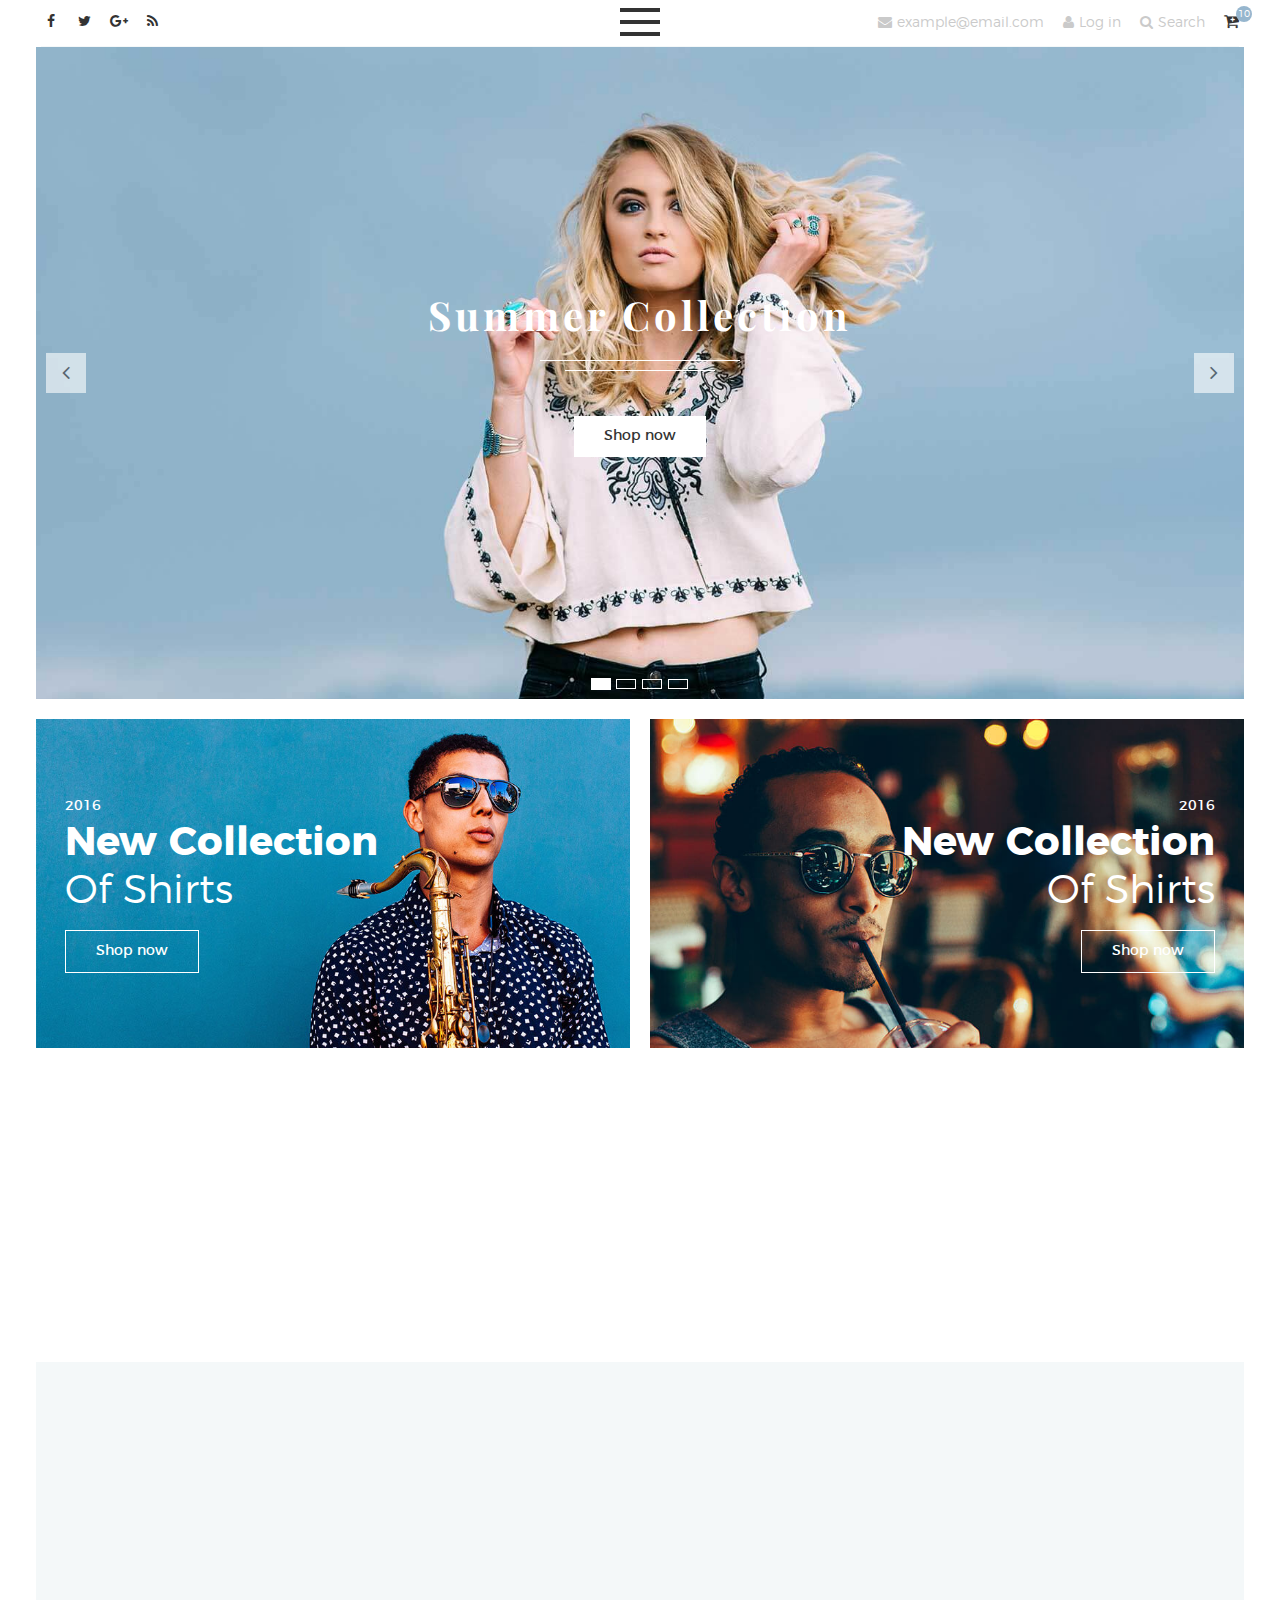
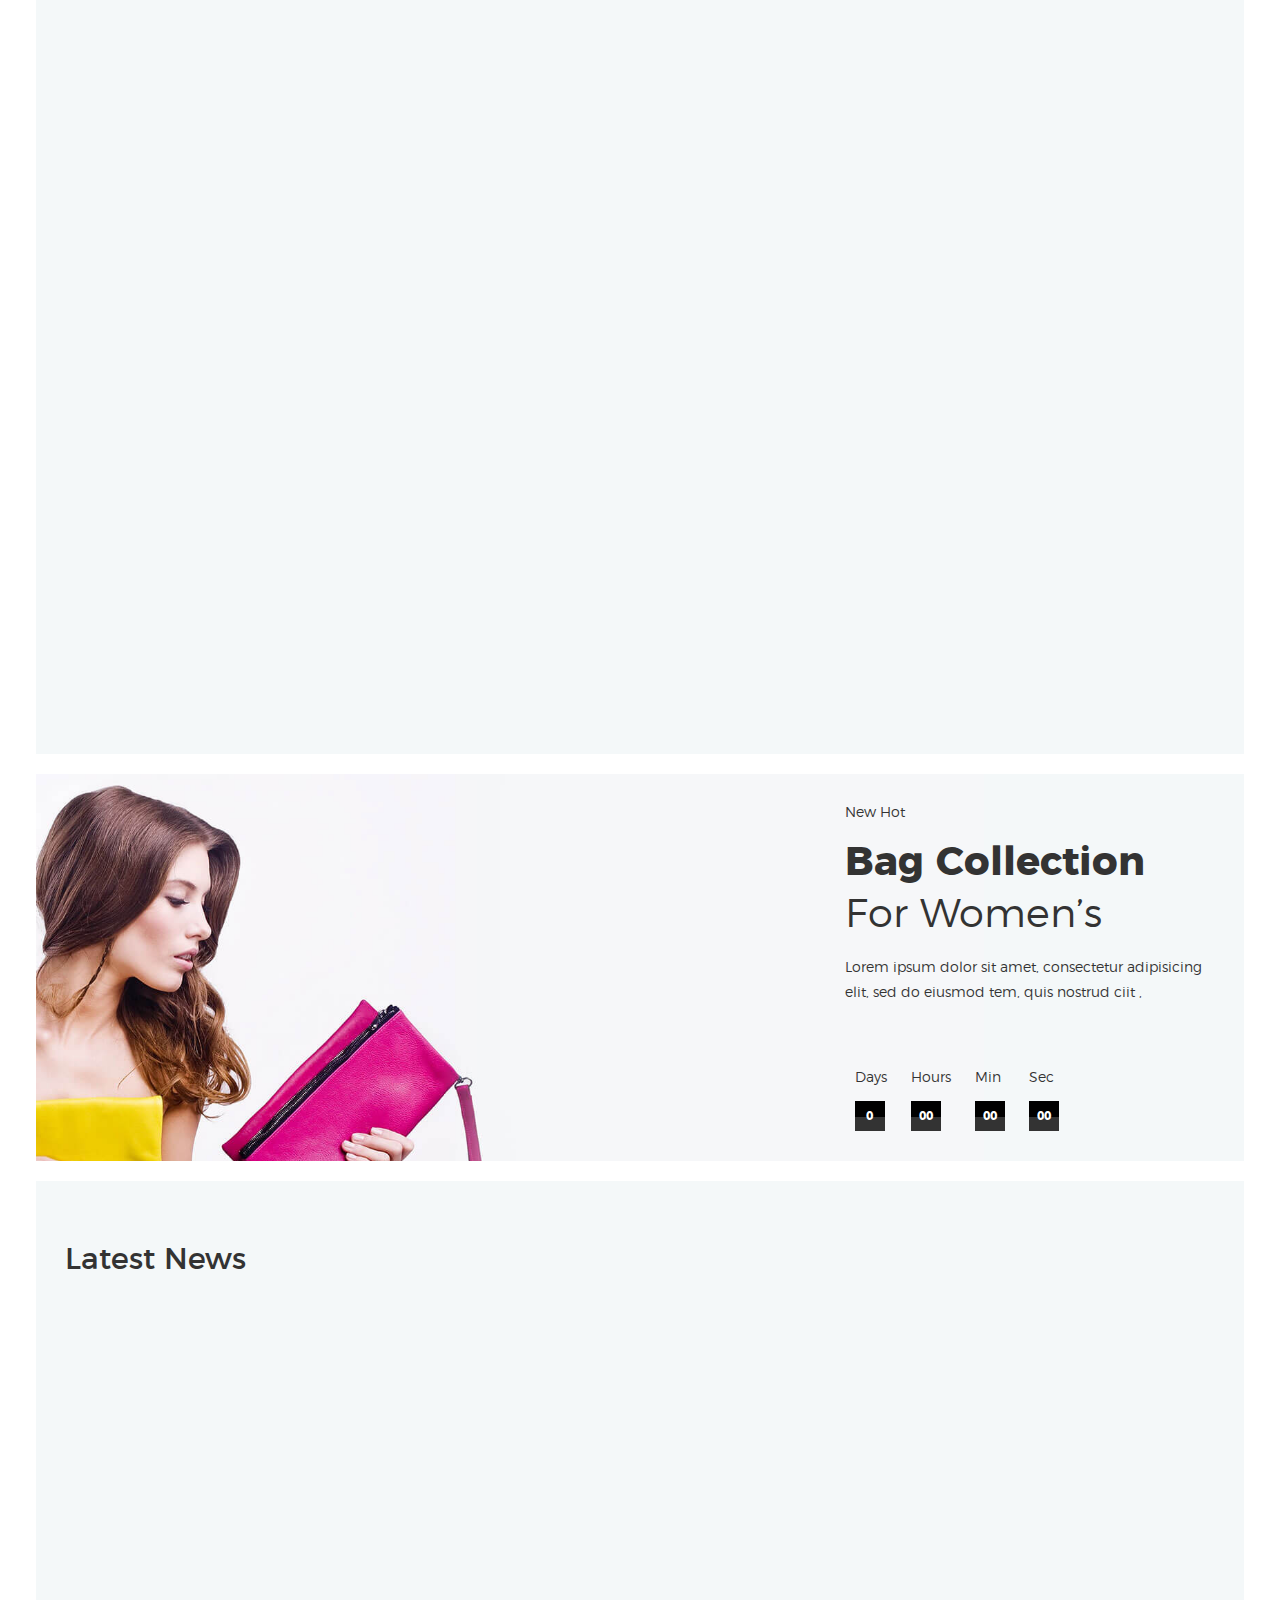
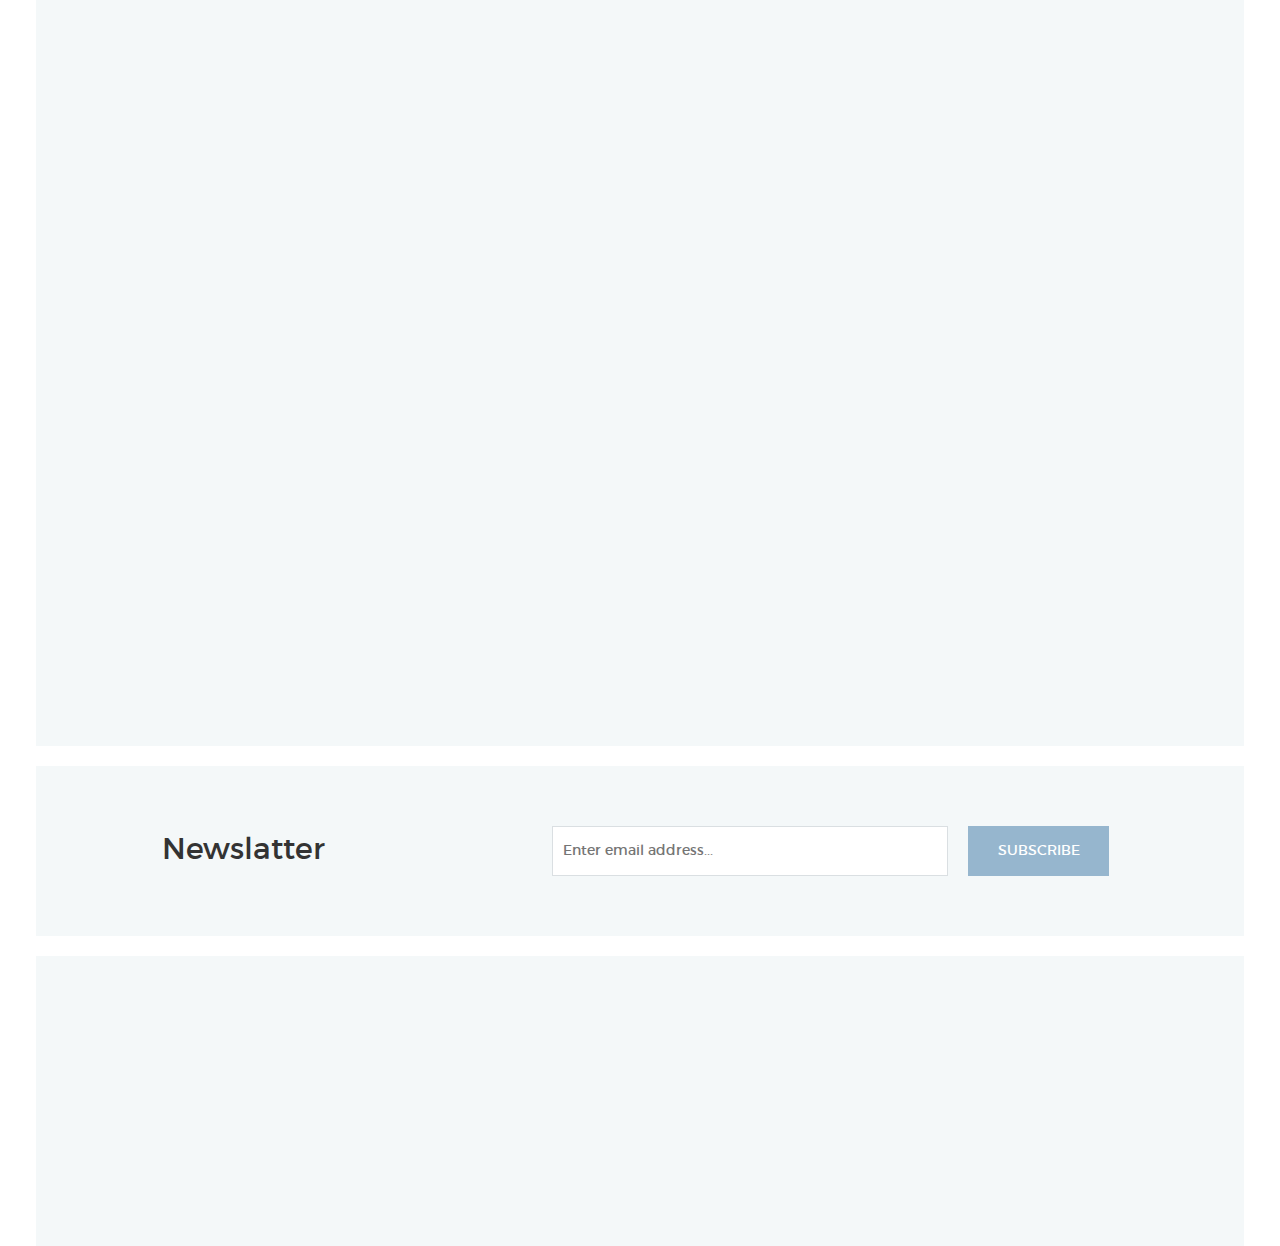
<file: index.html>
<!doctype html>
<!--[if lt IE 7]><html class="no-js lt-ie9 lt-ie8 lt-ie7" lang=""> <![endif]-->
<!--[if IE 7]><html class="no-js lt-ie9 lt-ie8" lang=""> <![endif]-->
<!--[if IE 8]><html class="no-js lt-ie9" lang=""> <![endif]-->
<!--[if gt IE 8]><!-->
<html class="no-js" lang="en">
<!--<![endif]-->


<!-- Mirrored from quomodosoft.com/html/ec/index.php by HTTrack Website Copier/3.x [XR&CO'2014], Tue, 10 Apr 2018 10:46:13 GMT -->
<head>
    <!--====== USEFULL META ======-->
    <meta charset="utf-8">
    <!--[if IE]>
        <meta http-equiv="X-UA-Compatible" content="IE=edge">
    <![endif]-->
    <meta http-equiv="X-UA-Compatible" content="IE=edge">
    <meta name="viewport" content="width=device-width, initial-scale=1">
    <meta name="description" content="" />
    <meta name="keywords" content="body guard,business,emergency,fire department,Fire Fighters,officer, police,police department, protection,safety,security,visual composer,volunteer" />
    <meta name="author" content="BDEXPERT" />
    <!--====== TITLE TAG ======-->
    <title>E-commerce Template</title>
    <link rel="shortcut icon" type="image/ico" href="images/favicon.ico" />
    <!--====== STYLESHEETS ======-->
    <link rel="stylesheet" href="css/montserrat-font.css">
    <link href="css/bootstrap.min.css" rel="stylesheet">
    <link rel="stylesheet" href="css/normalize.css">
    <link href="css/font-awesome.min.css" rel="stylesheet">
    <link href="css/animate.css" rel="stylesheet">
    <link href="css/toggle-menu.css" rel="stylesheet">
    <!--====== MAIN STYLESHEET ======-->
    <link href="style.css" rel="stylesheet">
    <link href="css/responsive.css" rel="stylesheet">
    <script src="js/vendor/modernizr-2.8.3.min.js"></script>
    <!--[if lt IE 9]>
        <script src="//oss.maxcdn.com/html5shiv/3.7.2/html5shiv.min.js"></script>
        <script src="//oss.maxcdn.com/respond/1.4.2/respond.min.js"></script>
        <![endif]-->
</head>

<body class="home-page">
    <!--[if lt IE 8]>
        <p class="browserupgrade">You are using an <strong>outdated</strong> browser. Please <a href="http://browsehappy.com/">upgrade your browser</a> to improve your experience.</p>
    <![endif]-->
    <div class="page-loading">
        <!-- #site-wrapper -->
        <div class="loader"></div> <span class="text">Loading...</span> </div>
    <!-- .page-loading ends -->
    <main class="wrapper">
        <!-- Header-Top-Area-Start -->
        <header class="header-area">
            <div class="container-fluid">
                <div class="header-top">
                    <div class="row">
                        <div class="col-xs-6 col-sm-4">
                            <div class="social-menu"> <a href="#"><i class="fa fa-facebook"></i></a> <a href="#"><i class="fa fa-twitter"></i></a> <a href="#"><i class="fa fa-google-plus"></i></a> <a href="#"><i class="fa fa-rss"></i></a> </div>
                        </div>
                        <div class="col-xs-6 col-sm-8 text-right">
                            <div class="header-contact">
                                <ul>
                                    <li class="hidden-xs"><a href="#"><i class="fa fa-envelope"></i>example@email.com</a></li>
                                    <li class="hidden-xs"><a href="#"><i class="fa fa-user"></i>Log in</a></li>
                                    <li class="searching" id="OuterDiv"><a href="#"><i class="fa fa-search"></i>Search</a>
                                        <form method="get" class="search-box">
                                            <input type="text" name="search" placeholder="Search here..."> </form>
                                    </li>
                                    <li class="checkout"><a class="header-checkout" href="#"><i class="fa fa-cart-plus"></i><sup>10</sup></a>
                                        <ul class="shopping-cart-down box-shadow white-bg">
                                            <li class="media">
                                                <a href="#"><img alt="" src="images/cart/1.jpg"></a>
                                                <div class="cart-item-wrapper"> <a href="#">Zelletria ostma</a> <span class="quantity">
                                                <span class="amount">$195</span> x 2 </span>
                                                    <a title="Remove this item" class="remove" href="#"> <i class="fa fa-trash-o"></i> </a>
                                                </div>
                                            </li>
                                            <li class="media">
                                                <a href="#"><img alt="" src="images/cart/2.jpg"></a>
                                                <div class="cart-item-wrapper"> <a href="#">Letria postma</a> <span class="quantity">
                                                <span class="amount">$145</span> x 1 </span>
                                                    <a title="Remove this item" class="remove" href="#"> <i class="fa fa-trash-o"></i> </a>
                                                </div>
                                            </li>
                                            <li class="media">
                                                <a href="#"><img alt="" src="images/cart/3.jpg"></a>
                                                <div class="cart-item-wrapper"> <a href="#">Montria jastma</a> <span class="quantity">
                                                <span class="amount">$155</span> x 2 </span>
                                                    <a title="Remove this item" class="remove" href="#"> <i class="fa fa-trash-o"></i> </a>
                                                </div>
                                            </li>
                                            <li class="media"> <span class="total-title pull-left">Sub Total</span> <span class="total pull-right">$845</span> </li>
                                            <li class="media"> <a class="cart-btn" href="cart.html">VIEW CART</a> <a class="cart-btn" href="checkout.html">CHECKOUT</a> </li>
                                        </ul>
                                    </li>
                                </ul>
                            </div>
                        </div>
                    </div>
                </div>
            </div>
            <!-- Mainmenu-Area-Start -->
            <div class="menu-toggle">
                <div id="menu-button"> <span></span> <span></span> <span></span> <span></span> <span></span> <span></span> </div>
            </div>
            <div class="mainmenu-area">
                <div class="container-fluid">
                    <div class="row">
                        <div class="col-xs-12 text-center">
                            <ul>
                                <li class="active"><a href="index-2.html">Home</a></li>
                                <li class="dropdown"><a href="shop1.html" data-toggle="dropdown">Shop</a>
                                    <ul class="dropdown-menu">
                                        <li><a href="shop.php">Shop</a></li>
                                        <li><a href="shop1.html">Shop Left Sidebar</a></li>
                                        <li><a href="shop2.html">Shop Right Sidebar</a></li>
                                    </ul>
                                </li>
                                <li><a href="#">Portfolio</a></li>
                                <li class="dropdown"><a href="blog.php" data-toggle="dropdown">Blog</a>
                                    <ul class="dropdown-menu">
                                        <li><a href="blog.php">Blog 1</a></li>
                                        <li><a href="blog-2.html">Blog 2</a></li>
                                    </ul>
                                </li>
                                <li class="dropdown"><a href="#" data-toggle="dropdown">Pages</a>
                                    <ul class="dropdown-menu">
                                        <li><a href="checkout.html">Check out</a></li>
                                        <li><a href="single-blog.html">Single Blog</a></li>
                                    </ul>
                                </li>
                                <li><a href="contact.html">Contacts</a></li>
                            </ul>
                        </div>
                    </div>
                </div>
            </div>
            <!-- Mainmenu-Area-Start -->
        </header>
        <!-- Header-Top-Area-End -->
        <section class="home-slider">
            <div class="container-fluid text-center">
                <div class="row fix">
                    <div id="homeSlide" class="carousel carousel-example-generic slide" data-ride="carousel">
                        <!-- Indicators -->
                        <ol class="carousel-indicators">
                            <li data-target="#homeSlide" data-slide-to="0" class="active"></li>
                            <li data-target="#homeSlide" data-slide-to="1"></li>
                            <li data-target="#homeSlide" data-slide-to="2"></li>
                            <li data-target="#homeSlide" data-slide-to="3"></li>
                        </ol>
                        <!-- Wrapper for slides -->
                        <div class="carousel-inner" role="listbox">
                            <div class="item active">
                                <div class="header-bg header-bg-1"></div>
                                <div class="header-text">
                                    <div class="header-title">
                                        <h2 data-animation="animated fadeInDown">Summer Collection</h2> </div> <a data-animation="animated fadeInDown" class="battn" href="#">Shop now</a> </div>
                            </div>
                            <div class="item">
                                <div class="header-bg header-bg-2"></div>
                                <div class="header-text">
                                    <div class="title">
                                        <h2 data-animation="animated fadeInUp">fall Collection</h2> </div> <a data-animation="animated fadeInUp" class="battn" href="#">Shop now</a> </div>
                            </div>
                            <div class="item">
                                <div class="header-bg header-bg-3"></div>
                                <div class="header-text right">
                                    <div class="title">
                                        <h2 data-animation="animated fadeInRight">spring Collection</h2> </div> <a data-animation="animated fadeInRight" class="battn" href="#">Shop now</a> </div>
                            </div>
                            <div class="item">
                                <div class="header-bg header-bg-4"></div>
                                <div class="header-text left">
                                    <div class="title">
                                        <h2 data-animation="animated fadeInLeft">winter Collection</h2> </div> <a data-animation="animated fadeInLeft" class="battn" href="#">Shop now</a> </div>
                            </div>
                        </div>
                        <!-- Left and right controls -->
                        <a class="left home-slide-control" href="#homeSlide" role="button" data-slide="prev"> <i class="fa fa-angle-left"></i> </a>
                        <a class="right home-slide-control" href="#homeSlide" role="button" data-slide="next"> <i class="fa fa-angle-right"></i> </a>
                    </div>
                </div>
            </div>
        </section>
        <section class="new-collection">
            <div class="container-fluid">
                <div class="row">
                    <div class="col-xs-12 col-sm-6 wow fadeIn">
                        <div class="collection"> <img src="images/new-collection-1.jpg" alt="collection">
                            <div class="collection-text">
                                <div class="table">
                                    <div class="table-cell"> <span>2016</span>
                                        <h2>New Collection <span>Of Shirts</span></h2> <a href="#" class="battn border-battn">Shop now</a> </div>
                                </div>
                            </div>
                        </div>
                    </div>
                    <div class="col-xs-12 col-sm-6 text-right  wow fadeIn">
                        <div class="collection"> <img src="images/new-collection-2.jpg" alt="collection">
                            <div class="collection-text">
                                <div class="table">
                                    <div class="table-cell"> <span>2016</span>
                                        <h2>New Collection <span>Of Shirts</span></h2> <a href="#" class="battn border-battn">Shop now</a> </div>
                                </div>
                            </div>
                        </div>
                    </div>
                </div>
            </div>
        </section>
        <section class="feature-collection">
            <div class="container-fluid">
                <div class="row">
                    <div class="col-xs-12 col-sm-4  wow fadeIn">
                        <div class="collection"> <img src="images/feature-collection-1.jpg" alt="collection">
                            <div class="collection-text">
                                <div class="table">
                                    <div class="table-cell">
                                        <h3>Watch <br />Collection</h3> <a href="#" class="battn border-battn">Shop now</a> </div>
                                </div>
                            </div>
                        </div>
                    </div>
                    <div class="col-xs-12 col-sm-4  wow fadeIn">
                        <div class="collection"> <img src="images/feature-collection-2.jpg" alt="collection">
                            <div class="collection-text">
                                <div class="table">
                                    <div class="table-cell">
                                        <h3>Luggage<br />Collection</h3> <a href="#" class="battn border-battn">Shop now</a> </div>
                                </div>
                            </div>
                        </div>
                    </div>
                    <div class="col-xs-12 col-sm-4  wow fadeIn">
                        <div class="collection"> <img src="images/feature-collection-3.jpg" alt="collection">
                            <div class="collection-text">
                                <div class="table">
                                    <div class="table-cell">
                                        <h3>Women Bag<br />Collection</h3> <a href="#" class="battn border-battn">Shop now</a> </div>
                                </div>
                            </div>
                        </div>
                    </div>
                </div>
            </div>
        </section>
        <section class="process-area prl">
            <div class="container">
                <div class="row  wow fadeIn">
                    <div class="col-xs-12 col-sm-3">
                        <div class="process">
                            <div class="process-icon"> <i class="fa fa-shopping-basket"></i> </div>
                            <h4>Item in stock</h4>
                            <p>Lorem ipsum dolor sit amet, consectetur adipisicing elit. Consequatur, quidem!</p>
                        </div>
                    </div>
                    <div class="col-xs-12 col-sm-3">
                        <div class="process">
                            <div class="process-icon"> <i class="fa fa-cart-plus"></i> </div>
                            <h4>Order Your Items</h4>
                            <p>Lorem ipsum dolor sit amet, consectetur adipisicing elit. Consequatur, quidem!</p>
                        </div>
                    </div>
                    <div class="col-xs-12 col-sm-3">
                        <div class="process">
                            <div class="process-icon"> <i class="fa fa-clock-o"></i> </div>
                            <h4>Fast Shipping</h4>
                            <p>Lorem ipsum dolor sit amet, consectetur adipisicing elit. Consequatur, quidem!</p>
                        </div>
                    </div>
                    <div class="col-xs-12 col-sm-3">
                        <div class="process">
                            <div class="process-icon"> <i class="fa fa-credit-card"></i> </div>
                            <h4>Payment Method</h4>
                            <p>Lorem ipsum dolor sit amet, consectetur adipisicing elit. Consequatur, quidem!</p>
                        </div>
                    </div>
                </div>
            </div>
        </section>
        <section class="popular-product-area section-padding prl">
            <div class="popular-title-submenu wow fadeIn">
                <div class="container">
                    <div class="row">
                        <div class="col-xs-12 col-sm-6">
                            <div class="title">
                                <h2>Populer Producta</h2> </div>
                        </div>
                        <div class="col-xs-12 col-sm-6 text-right">
                            <ul class="filter-menu">
                                <li class="filter" data-filter="all">All</li>
                                <li class="filter" data-filter=".men">Men</li>
                                <li class="filter" data-filter=".women">Women</li>
                                <li class="filter" data-filter=".kids">Kids</li>
                                <li class="filter" data-filter=".accessories">Accessories</li>
                            </ul>
                        </div>
                    </div>
                </div>
            </div>
            <div class="popular-product  wow fadeIn">
                <div class="container-fluid text-center">
                    <div class="row ppo-product grid">
                        <div class="col-xs-12 col-sm-4 col-md-3 col-lg-2 men mix">
                            <div class="single-popular-product">
                                <div class="populer-product-photo"> <img src="images/pro-1.png" alt="popular">
                                    <div class="add-cart"> <a href="#"><i class="fa fa-heart-o"></i></a> <a href="#">Add to cart</a> <a href="#"><i class="fa fa-random"></i></a> </div>
                                </div>
                                <h5>Night Dress</h5> <span class="rate">&#36;120</span> </div>
                        </div>
                        <div class="col-xs-12 col-sm-4 col-md-3 col-lg-2 kids accessories mix">
                            <div class="single-popular-product">
                                <div class="populer-product-photo"> <img src="images/pro-2.png" alt="popular">
                                    <div class="add-cart"> <a href="#"><i class="fa fa-heart-o"></i></a> <a href="#">Add to cart</a> <a href="#"><i class="fa fa-random"></i></a> </div>
                                </div>
                                <h5>Night Dress</h5> <span class="rate">&#36;120</span> </div>
                        </div>
                        <div class="col-xs-12 col-sm-4 col-md-3 col-lg-2 kids men mix">
                            <div class="single-popular-product">
                                <div class="populer-product-photo"> <img src="images/pro-3.png" alt="popular">
                                    <div class="add-cart"> <a href="#"><i class="fa fa-heart-o"></i></a> <a href="#">Add to cart</a> <a href="#"><i class="fa fa-random"></i></a> </div>
                                </div>
                                <h5>Night Dress</h5> <span class="rate">&#36;120</span> </div>
                        </div>
                        <div class="col-xs-12 col-sm-4 col-md-3 col-lg-2 accessories mix">
                            <div class="single-popular-product">
                                <div class="populer-product-photo"> <img src="images/pro-4.png" alt="popular">
                                    <div class="add-cart"> <a href="#"><i class="fa fa-heart-o"></i></a> <a href="#">Add to cart</a> <a href="#"><i class="fa fa-random"></i></a> </div>
                                </div>
                                <h5>Night Dress</h5> <span class="rate">&#36;120</span> </div>
                        </div>
                        <div class="col-xs-12 col-sm-4 col-md-3 col-lg-2 women mix">
                            <div class="single-popular-product">
                                <div class="populer-product-photo"> <img src="images/pro-5.png" alt="popular">
                                    <div class="add-cart"> <a href="#"><i class="fa fa-heart-o"></i></a> <a href="#">Add to cart</a> <a href="#"><i class="fa fa-random"></i></a> </div>
                                </div>
                                <h5>Night Dress</h5> <span class="rate">&#36;120</span> </div>
                        </div>
                        <div class="col-xs-12 col-sm-4 col-md-3 col-lg-2 kids women mix">
                            <div class="single-popular-product">
                                <div class="populer-product-photo"> <img src="images/pro-6.png" alt="popular">
                                    <div class="add-cart"> <a href="#"><i class="fa fa-heart-o"></i></a> <a href="#">Add to cart</a> <a href="#"><i class="fa fa-random"></i></a> </div>
                                </div>
                                <h5>Night Dress</h5> <span class="rate">&#36;120</span> </div>
                        </div>
                        <div class="col-xs-12 col-sm-4 col-md-3 col-lg-2 women mix">
                            <div class="single-popular-product">
                                <div class="populer-product-photo"> <img src="images/pro-7.png" alt="popular">
                                    <div class="add-cart"> <a href="#"><i class="fa fa-heart-o"></i></a> <a href="#">Add to cart</a> <a href="#"><i class="fa fa-random"></i></a> </div>
                                </div>
                                <h5>Night Dress</h5> <span class="rate">&#36;120</span> </div>
                        </div>
                        <div class="col-xs-12 col-sm-4 col-md-3 col-lg-2 men mix">
                            <div class="single-popular-product">
                                <div class="populer-product-photo"> <img src="images/pro-1.png" alt="popular">
                                    <div class="add-cart"> <a href="#"><i class="fa fa-heart-o"></i></a> <a href="#">Add to cart</a> <a href="#"><i class="fa fa-random"></i></a> </div>
                                </div>
                                <h5>Night Dress</h5> <span class="rate">&#36;120</span> </div>
                        </div>
                        <div class="col-xs-12 col-sm-4 col-md-3 col-lg-2 accessories mix">
                            <div class="single-popular-product">
                                <div class="populer-product-photo"> <img src="images/pro-6.png" alt="popular">
                                    <div class="add-cart"> <a href="#"><i class="fa fa-heart-o"></i></a> <a href="#">Add to cart</a> <a href="#"><i class="fa fa-random"></i></a> </div>
                                </div>
                                <h5>Night Dress</h5> <span class="rate">&#36;120</span> </div>
                        </div>
                        <div class="col-xs-12 col-sm-4 col-md-3 col-lg-2 kids men mix">
                            <div class="single-popular-product">
                                <div class="populer-product-photo"> <img src="images/pro-2.png" alt="popular">
                                    <div class="add-cart"> <a href="#"><i class="fa fa-heart-o"></i></a> <a href="#">Add to cart</a> <a href="#"><i class="fa fa-random"></i></a> </div>
                                </div>
                                <h5>Night Dress</h5> <span class="rate">&#36;120</span> </div>
                        </div>
                        <div class="col-xs-12 col-sm-4 col-md-3 col-lg-2 accessories mix">
                            <div class="single-popular-product">
                                <div class="populer-product-photo"> <img src="images/pro-3.png" alt="popular">
                                    <div class="add-cart"> <a href="#"><i class="fa fa-heart-o"></i></a> <a href="#">Add to cart</a> <a href="#"><i class="fa fa-random"></i></a> </div>
                                </div>
                                <h5>Night Dress</h5> <span class="rate">&#36;120</span> </div>
                        </div>
                        <div class="col-xs-12 col-sm-4 col-md-3 col-lg-2 women mix">
                            <div class="single-popular-product">
                                <div class="populer-product-photo"> <img src="images/pro-2.png" alt="popular">
                                    <div class="add-cart"> <a href="#"><i class="fa fa-heart-o"></i></a> <a href="#">Add to cart</a> <a href="#"><i class="fa fa-random"></i></a> </div>
                                </div>
                                <h5>Night Dress</h5> <span class="rate">&#36;120</span> </div>
                        </div>
                    </div>
                </div>
            </div>
        </section>
        <section class="offer-area prl">
            <div class="offer-bg"></div>
            <div class="container">
                <div class="row">
                    <div class="col-xs-12 col-sm-6 col-sm-offset-6 col-md-4 col-md-offset-8">
                        <h5>New Hot</h5>
                        <h2>Bag Collection <span>For Women’s</span></h2>
                        <p>Lorem ipsum dolor sit amet, consectetur adipisicing elit, sed do eiusmod tem, quis nostrud ciit ,</p>
                        <div class="coundown">
                            <ul>
                                <li>Days<span id="cday"></span></li>
                                <li>Hours<span id="chours"></span></li>
                                <li>Min<span id="cminutes"></span></li>
                                <li>Sec<span id="cseconds"></span></li>
                            </ul>
                        </div>
                    </div>
                </div>
            </div>
        </section>
        <section class="blog-area prl section-padding">
            <div class="container">
                <div class="row">
                    <div class="col-xs-12">
                        <div class="title">
                            <h2>Latest News</h2> </div>
                    </div>
                </div>
                <div class="row">
                    <div class="col-xs-12 col-sm-7 wow fadeIn">
                        <div class="single-blog">
                            <div class="blog-photo"> <img src="images/blog-1.jpg" alt="">
                                <a href="single-blog.html" class="blog-icon"> <i class="fa fa-sign-in"></i> </a>
                            </div>
                            <div class="blog-text">
                                <div class="blog-date">
                                    <p class="alignleft"><span><i class="fa fa-calendar"></i></span> <a href="#">21 Feb 2016</a></p>
                                    <p class="alignright"><span><i class="fa fa-comments-o"></i></span><a href="#"> 40 Comments</a></p>
                                </div> <a href="single-blog.html"><h2>The Perfect Sunglasses for Every Face Shape</h2></a> </div>
                        </div>
                    </div>
                    <div class="col-xs-12 col-sm-5 wow fadeIn">
                        <div class="single-blog">
                            <div class="blog-photo"> <img src="images/blog-sm-1.jpg" alt="">
                                <a href="single-blog.html" class="blog-icon"> <i class="fa fa-sign-in"></i> </a>
                            </div>
                            <div class="blog-text">
                                <div class="blog-date">
                                    <p class="alignleft"><span><i class="fa fa-calendar"></i></span> <a href="#">21 Feb 2016</a></p>
                                    <p class="alignright"><span><i class="fa fa-comments-o"></i></span><a href="#"> 40 Comments</a></p>
                                </div> <a href="single-blog.html"><h2>The Best New Menswear Pieces To Buy Right Now</h2></a> </div>
                        </div>
                    </div>
                    <div class="col-xs-12 col-sm-7 wow fadeIn">
                        <div class="single-blog">
                            <div class="blog-photo"> <img src="images/blog-2.jpg" alt="">
                                <a href="single-blog.html" class="blog-icon"> <i class="fa fa-sign-in"></i> </a>
                            </div>
                            <div class="blog-text">
                                <div class="blog-date">
                                    <p class="alignleft"><span><i class="fa fa-calendar"></i></span> <a href="#">21 Feb 2016</a></p>
                                    <p class="alignright"><span><i class="fa fa-comments-o"></i></span><a href="#"> 40 Comments</a></p>
                                </div> <a href="single-blog.html"><h2>The $50 Way to Cop This Super-Chic Celeb Trend</h2></a> </div>
                        </div>
                    </div>
                    <div class="col-xs-12 col-sm-5 wow fadeIn">
                        <div class="single-blog">
                            <div class="blog-photo"> <img src="images/blog-sm-2.jpg" alt="">
                                <a href="single-blog.html" class="blog-icon"> <i class="fa fa-sign-in"></i> </a>
                            </div>
                            <div class="blog-text">
                                <div class="blog-date">
                                    <p class="alignleft"><span><i class="fa fa-calendar"></i></span> <a href="#">21 Feb 2016</a></p>
                                    <p class="alignright"><span><i class="fa fa-comments-o"></i></span><a href="#"> 40 Comments</a></p>
                                </div> <a href="single-blog.html"><h2>Men’s Street Style Gallery September 2016</h2></a> </div>
                        </div>
                    </div>
                </div>
            </div>
        </section>
        <!-- News-Latter-Area-Start -->
        <section class="newsletter-area prl">
            <div class="container">
                <div class="row">
                    <div class="col-xs-12 col-sm-4 col-md-offset-1 col-md-3">
                        <div class="alignleft">
                            <h2>Newslatter</h2> </div>
                    </div>
                    <div class="col-xs-12 col-sm-offset-1 col-sm-6">
                        <form id="mc-form" class="subscribe-form alignright">
                            <label class="mt10" for="mc-email"></label>
                            <input type="email" id="mc-email" placeholder="Enter email address...">
                            <button type="submit">Subscribe</button>
                        </form>
                    </div>
                </div>
            </div>
        </section>
        <!-- News-Latter-Area-End -->
        <!-- Footer-Area-Start -->
        <footer class="footer-area prl section-padding">
            <div class="container">
                <div class="row wow fadeIn">
                    <div class="col-xs-12 col-sm-3">
                        <div class="single-footer">
                            <div class="social-menu"> <a href="#"><i class="fa fa-facebook"></i></a> <a href="#"><i class="fa fa-twitter"></i></a> <a href="#"><i class="fa fa-google-plus"></i></a> <a href="#"><i class="fa fa-rss"></i></a> </div>
                            <p>Lorem ipsum dolor sit amet, consectetur adipisicing elit, sed do eiusmod tempor incididunt ut labore et dolo-realiquam quae.</p>
                        </div>
                    </div>
                    <div class="col-xs-6 col-sm-2">
                        <div class="single-footer">
                            <h3>About</h3>
                            <ul>
                                <li><a href="#">About Us</a></li>
                                <li><a href="#">Careers</a></li>
                                <li><a href="#">International</a></li>
                            </ul>
                        </div>
                    </div>
                    <div class="col-xs-6 col-sm-2">
                        <div class="single-footer">
                            <h3>Contact</h3>
                            <ul>
                                <li><a href="contact.html">Contact us</a></li>
                                <li><a href="#">Sign in</a></li>
                                <li><a href="#">Ask Questions</a></li>
                                <li><a href="#">Check out</a></li>
                            </ul>
                        </div>
                    </div>
                    <div class="col-xs-6 col-sm-2">
                        <div class="single-footer">
                            <h3>Legal</h3>
                            <ul>
                                <li><a href="#">Prvacy</a></li>
                                <li><a href="#">Patterns</a></li>
                                <li><a href="#">Other</a></li>
                                <li><a href="#">Attribute</a></li>
                            </ul>
                        </div>
                    </div>
                    <div class="col-xs-6 col-sm-2">
                        <div class="single-footer">
                            <h3>Other</h3>
                            <ul>
                                <li><a href="#">Other Service</a></li>
                                <li><a href="#">Shipping</a></li>
                                <li><a href="#">Payments</a></li>
                            </ul>
                        </div>
                    </div>
                </div>
            </div>
        </footer>
        <!-- Footer-Area-Start -->
    </main>
    <!--=======  SCRIPTS =======-->
    <script src="js/vendor/jquery-1.12.4.min.js" type="text/javascript"></script>
    <!--=======  PLUGINS =======-->
    <script src="js/bootstrap.min.js" type="text/javascript"></script>
    <script src="js/scrollUp.min.js" type="text/javascript"></script>
    <script src="js/mixitup.min.js" type="text/javascript"></script>
    <script src="js/rating.js" type="text/javascript"></script>
    <script src="js/ajaxchimp.js" type="text/javascript"></script>
    <script src="js/countdown.min.js" type="text/javascript"></script>
    <script src="js/wow.min.js" type="text/javascript"></script>
    <script src="js/jquery.twbsPagination.min.js" type="text/javascript"></script>
    <script src="js/nouislider.js" type="text/javascript"></script>
    <script src="js/plugin.js" type="text/javascript"></script>
    <!--=======  ACTIVE JS =======-->
    <script src="js/main.js" type="text/javascript"></script>
    <script>
        $('.coundown').countdown('2017/12/31', function (event) {
            var offset = event.offset;
            $('#cday').text(offset.totalDays);
            $('#chours').text(''.concat(offset.hours < 10 ? '0' : '', offset.hours));
            $('#cminutes').text(''.concat(offset.minutes < 10 ? '0' : '', offset.minutes));
            $('#cseconds').text(''.concat(offset.seconds < 10 ? '0' : '', offset.seconds));
        });
    </script>
</body>
</file>
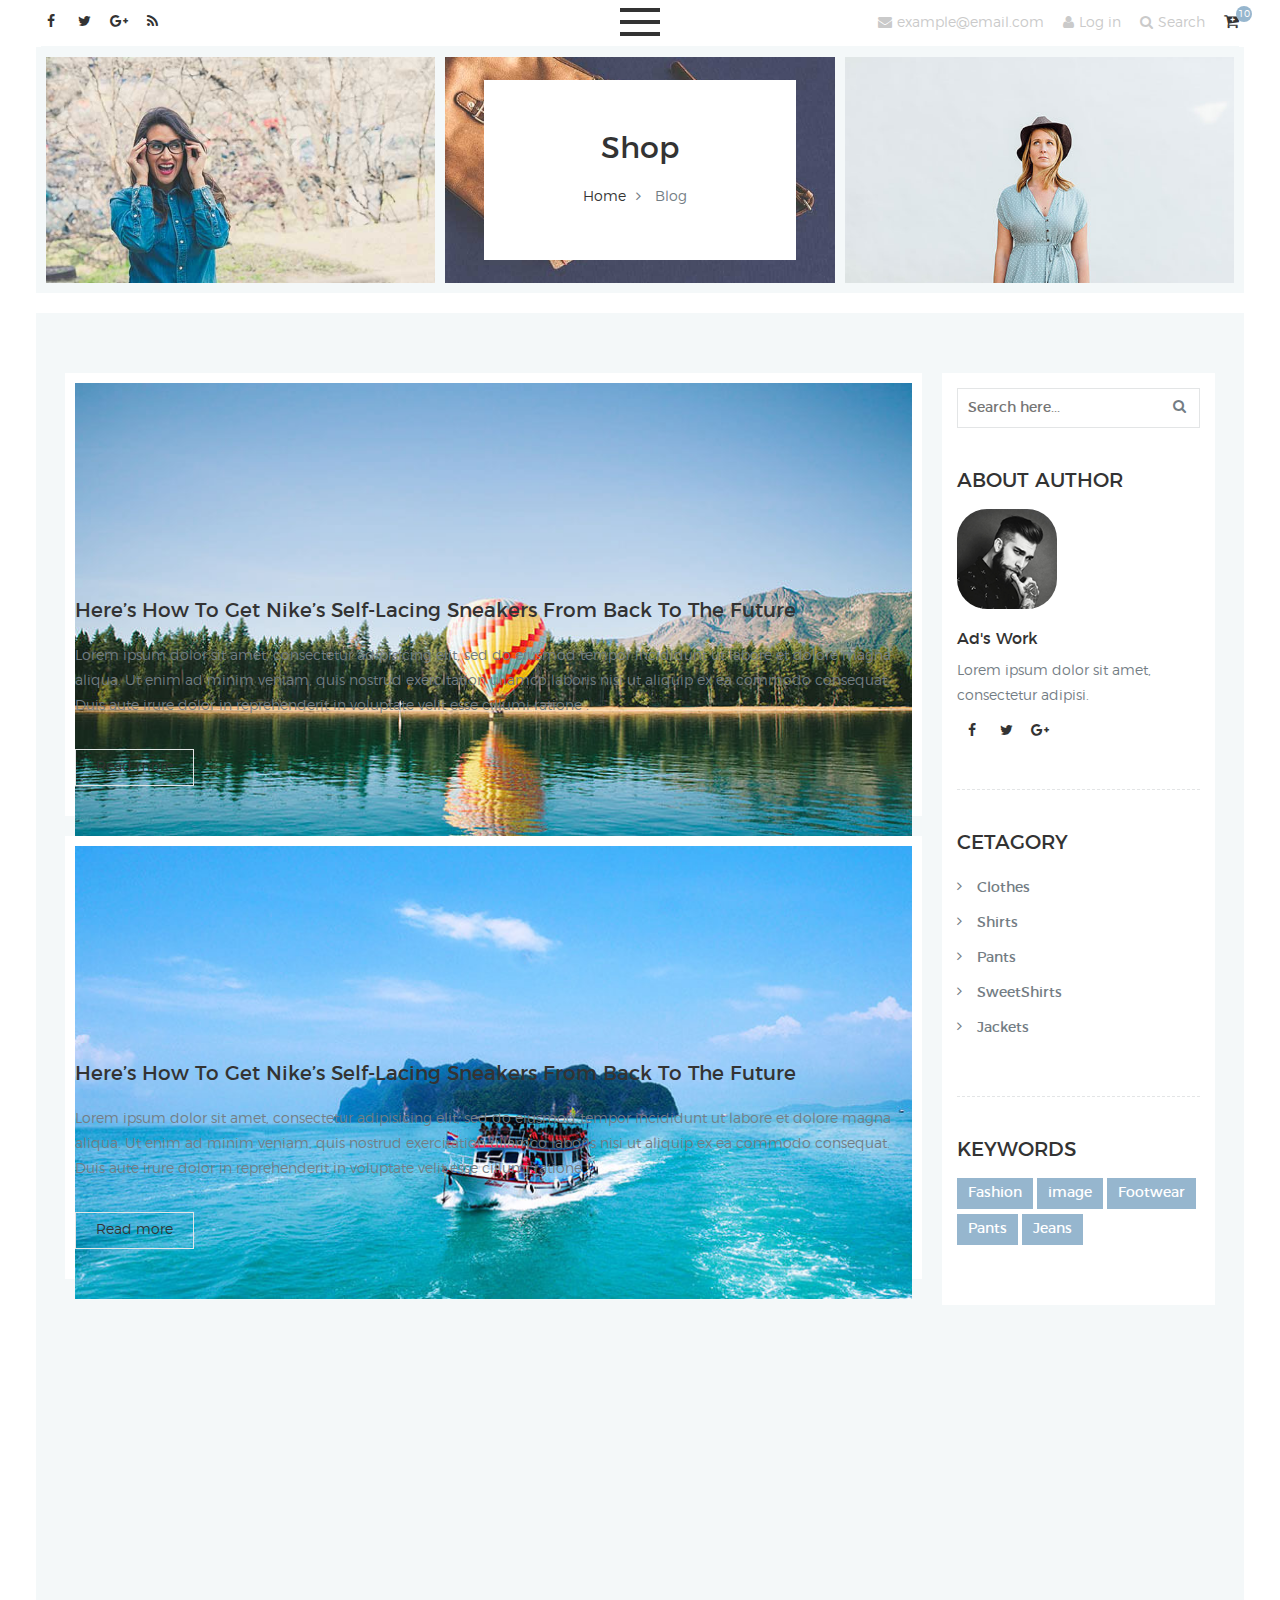
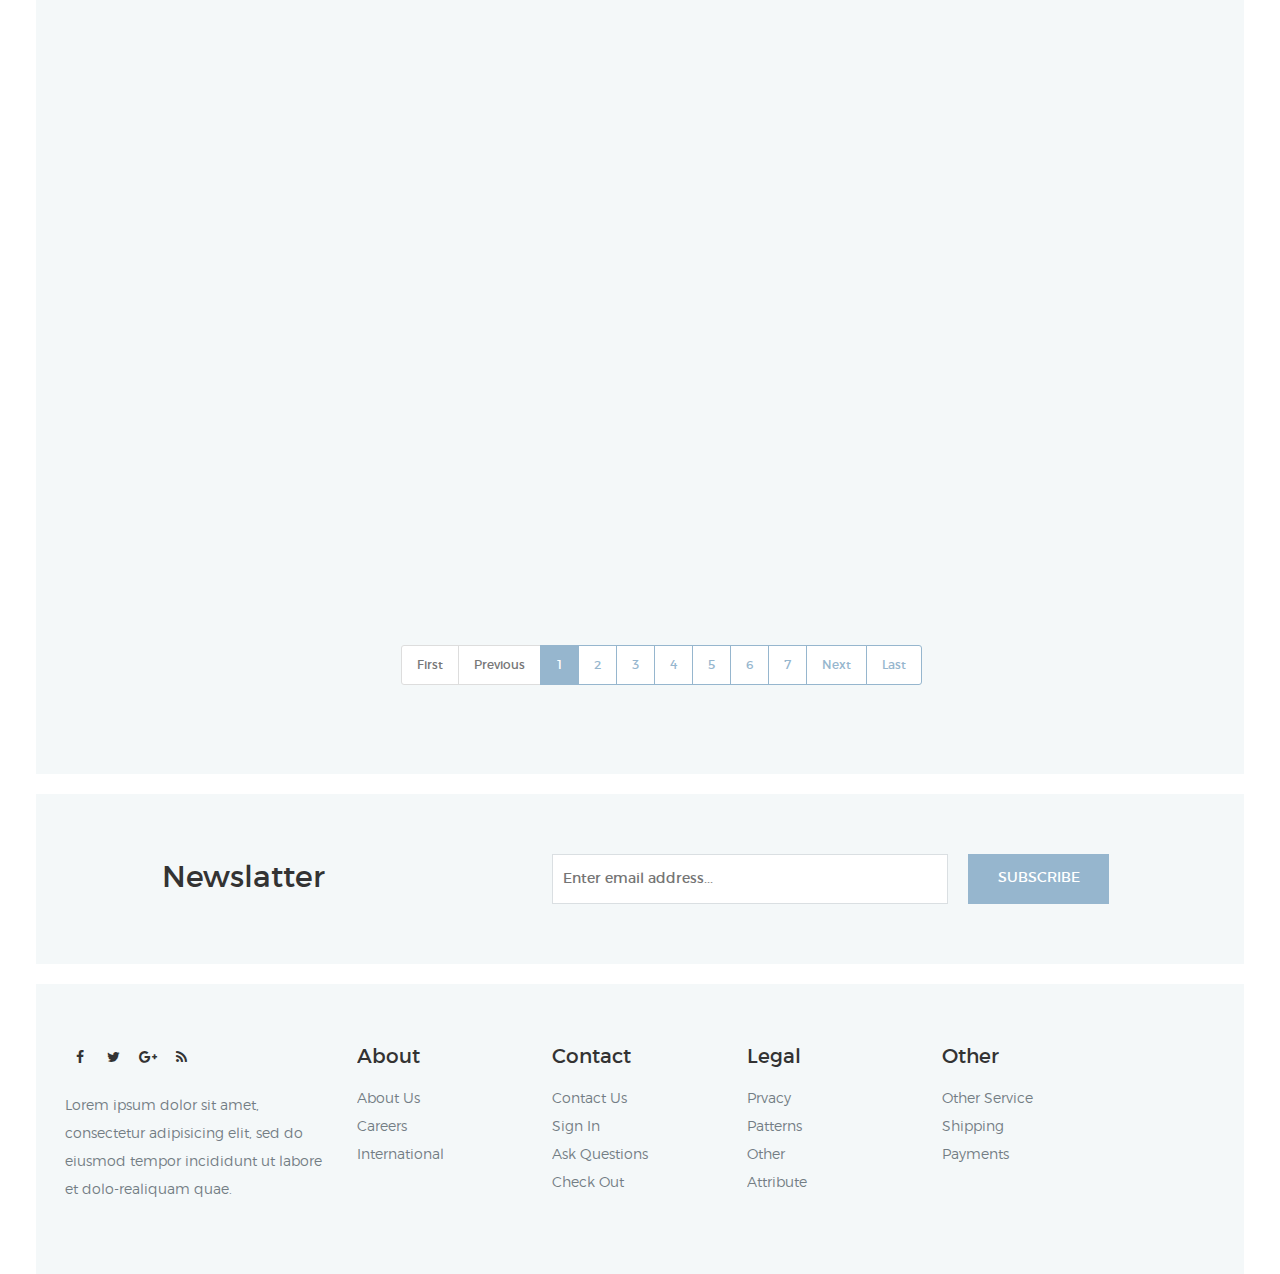
<file: blog-2.html>
<!doctype html>
<!--[if lt IE 7]><html class="no-js lt-ie9 lt-ie8 lt-ie7" lang=""> <![endif]-->
<!--[if IE 7]><html class="no-js lt-ie9 lt-ie8" lang=""> <![endif]-->
<!--[if IE 8]><html class="no-js lt-ie9" lang=""> <![endif]-->
<!--[if gt IE 8]><!-->
<html class="no-js" lang="zxx">
<!--<![endif]-->


<!-- Mirrored from quomodosoft.com/html/ec/blog-2.html by HTTrack Website Copier/3.x [XR&CO'2014], Tue, 10 Apr 2018 10:46:20 GMT -->
<head>
    <!--====== USEFULL META ======-->
    <meta charset="utf-8">
    <!--[if IE]>
        <meta http-equiv="X-UA-Compatible" content="IE=edge">
    <![endif]-->
    <meta http-equiv="X-UA-Compatible" content="IE=edge">
    <meta name="viewport" content="width=device-width, initial-scale=1">
    <meta name="description" content="" />
    <meta name="keywords" content="body guard,business,emergency,fire department,Fire Fighters,officer, police,police department, protection,safety,security,visual composer,volunteer" />
    <meta name="author" content="BDEXPERT" />
    <!--====== TITLE TAG ======-->
    <title>E-commerce Template</title>
    <link rel="shortcut icon" type="image/ico" href="images/favicon.ico" />
    <!--====== STYLESHEETS ======-->
    <link rel="stylesheet" href="css/montserrat-font.css">
    <link href="css/bootstrap.min.css" rel="stylesheet">
    <link rel="stylesheet" href="css/normalize.css">
    <link href="css/nouislider.css" rel="stylesheet">
    <link href="css/font-awesome.min.css" rel="stylesheet">
    <link href="css/toggle-menu.css" rel="stylesheet">
    <!--====== MAIN STYLESHEET ======-->
    <link href="style.css" rel="stylesheet">
    <link href="css/responsive.css" rel="stylesheet">
    <script src="js/vendor/modernizr-2.8.3.min.js"></script>
    <!--[if lt IE 9]>
        <script src="//oss.maxcdn.com/html5shiv/3.7.2/html5shiv.min.js"></script>
        <script src="//oss.maxcdn.com/respond/1.4.2/respond.min.js"></script>
        <![endif]-->
</head>

<body class="blog-page">
    <!--[if lt IE 8]>
        <p class="browserupgrade">You are using an <strong>outdated</strong> browser. Please <a href="http://browsehappy.com/">upgrade your browser</a> to improve your experience.</p>
    <![endif]-->
    <div class="page-loading">
        <!-- #site-wrapper -->
        <div class="loader"></div> <span class="text">Loading...</span> </div>
    <!-- .page-loading ends -->
    <main class="wrapper">
        <!-- Header-Top-Area-Start -->
        <header class="header-area">
            <div class="container-fluid">
                <div class="header-top">
                    <div class="row">
                        <div class="col-xs-6 col-sm-4">
                            <div class="social-menu"> <a href="#"><i class="fa fa-facebook"></i></a> <a href="#"><i class="fa fa-twitter"></i></a> <a href="#"><i class="fa fa-google-plus"></i></a> <a href="#"><i class="fa fa-rss"></i></a> </div>
                        </div>
                        <div class="col-xs-6 col-sm-8 text-right">
                            <div class="header-contact">
                                <ul>
                                    <li class="hidden-xs"><a href="#"><i class="fa fa-envelope"></i>example@email.com</a></li>
                                    <li class="hidden-xs"><a href="#"><i class="fa fa-user"></i>Log in</a></li>
                                    <li class="searching" id="OuterDiv"><a href="#"><i class="fa fa-search"></i>Search</a>
                                        <form class="search-box">
                                            <input type="text" name="search" placeholder="Search here..."> </form>
                                    </li>
                                    <li class="checkout"><a class="header-checkout" href="#"><i class="fa fa-cart-plus"></i><sup>10</sup></a>
                                        <ul class="shopping-cart-down box-shadow white-bg">
                                            <li class="media">
                                                <a href="#"><img alt="" src="images/cart/1.jpg"></a>
                                                <div class="cart-item-wrapper"> <a href="#">Zelletria ostma</a> <span class="quantity">
                                                <span class="amount">$195</span> x 2 </span>
                                                    <a title="Remove this item" class="remove" href="#"> <i class="fa fa-trash-o"></i> </a>
                                                </div>
                                            </li>
                                            <li class="media">
                                                <a href="#"><img alt="" src="images/cart/2.jpg"></a>
                                                <div class="cart-item-wrapper"> <a href="#">Letria postma</a> <span class="quantity">
                                                <span class="amount">$145</span> x 1 </span>
                                                    <a title="Remove this item" class="remove" href="#"> <i class="fa fa-trash-o"></i> </a>
                                                </div>
                                            </li>
                                            <li class="media">
                                                <a href="#"><img alt="" src="images/cart/3.jpg"></a>
                                                <div class="cart-item-wrapper"> <a href="#">Montria jastma</a> <span class="quantity">
                                                <span class="amount">$155</span> x 2 </span>
                                                    <a title="Remove this item" class="remove" href="#"> <i class="fa fa-trash-o"></i> </a>
                                                </div>
                                            </li>
                                            <li class="media"> <span class="total-title pull-left">Sub Total</span> <span class="total pull-right">$845</span> </li>
                                            <li class="media"> <a class="cart-btn" href="cart.html">VIEW CART</a> <a class="cart-btn" href="checkout.html">CHECKOUT</a> </li>
                                        </ul>
                                    </li>
                                </ul>
                            </div>
                        </div>
                    </div>
                </div>
            </div>
            <!-- Mainmenu-Area-Start -->
            <div class="menu-toggle">
                <div id="menu-button"> <span></span> <span></span> <span></span> <span></span> <span></span> <span></span> </div>
            </div>
            <div class="mainmenu-area">
                <div class="container-fluid">
                    <div class="row">
                        <div class="col-xs-12 text-center">
                            <ul>
                                <li><a href="index-2.html">Home</a></li>
                                <li class="dropdown"><a href="shop1.html" data-toggle="dropdown">Shop</a>
                                    <ul class="dropdown-menu">
                                        <li><a href="shop.php">Shop</a></li>
                                        <li><a href="shop1.html">Shop Left Sidebar</a></li>
                                        <li><a href="shop2.html">Shop Right Sidebar</a></li>
                                    </ul>
                                </li>
                                <li><a href="#">Portfolio</a></li>
                                <li class="dropdown active"><a href="blog.php" data-toggle="dropdown">Blog</a>
                                    <ul class="dropdown-menu">
                                        <li><a href="blog.php">Blog 1</a></li>
                                        <li class="active"><a href="blog-2.html">Blog 2</a></li>
                                    </ul>
                                </li>
                                <li class="dropdown"><a href="#" data-toggle="dropdown">Pages</a>
                                    <ul class="dropdown-menu">
                                        <li><a href="checkout.html">Check out</a></li>
                                        <li><a href="single-blog.html">Single Blog</a></li>
                                    </ul>
                                </li>
                                <li><a href="contact.html">Contacts</a></li>
                            </ul>
                        </div>
                    </div>
                </div>
            </div>
            <!-- Mainmenu-Area-Start -->
        </header>
        <!-- Header-Area-End -->
        <!-- Base-Area-Start -->
        <section class="base-image prl">
            <div class="container-fluid">
                <div class="col-sm-4 hidden-xs">
                    <div class="single-base">
                        <div class="base-photo"> <img src="images/base-image-1.jpg" alt="ecommer"> </div>
                    </div>
                </div>
                <div class="col-xs-12 col-sm-4">
                    <div class="single-base">
                        <div class="base-photo"> <img src="images/base-image-2.jpg" alt="ecommer"> </div>
                        <div class="base-text">
                            <h2>Shop</h2>
                            <ul>
                                <li><a href="index-2.html">Home</a></li>
                                <li>Blog</li>
                            </ul>
                        </div>
                    </div>
                </div>
                <div class="col-sm-4 hidden-xs ">
                    <div class="single-base">
                        <div class="base-photo"> <img src="images/base-image-5.jpg" alt="ecommer"> </div>
                    </div>
                </div>
            </div>
        </section>
        <!-- Base-Area-End -->
        <section class="shop-area prl">
            <div class="container">
                <div class="row">
                    <div class="col-sm-3 hidden-xs alignright">
                        <aside class="sidebar">
                            <div class="searching-box">
                                <form method="get">
                                    <input type="text" name="search" placeholder="Search here...">
                                    <button type="submit"><i class="fa fa-search"></i></button>
                                </form>
                            </div>
                            <div class="single-sidebar ">
                                <h3>About Author</h3>
                                <div class="about-author"> <img src="images/author-image.png" alt="">
                                    <h4>Ad's Work</h4>
                                    <p>Lorem ipsum dolor sit amet, consectetur adipisi.</p>
                                    <div class="social"> <a href="#"><i class="fa fa-facebook"></i></a> <a href="#"><i class="fa fa-twitter"></i></a> <a href="#"><i class="fa fa-google-plus"></i></a> </div>
                                </div>
                            </div>
                            <div class="single-sidebar cetagory">
                                <h3>Cetagory</h3>
                                <ul>
                                    <li>Clothes
                                        <ul>
                                            <li><a href="#">Shoes</a></li>
                                            <li><a href="#">Bag</a></li>
                                            <li><a href="#">Accessories</a></li>
                                            <li><a href="#">Jeants</a></li>
                                        </ul>
                                    </li>
                                    <li>Shirts
                                        <ul>
                                            <li><a href="#">Shoes</a></li>
                                            <li><a href="#">Bag</a></li>
                                            <li><a href="#">Accessories</a></li>
                                            <li><a href="#">Jeants</a></li>
                                        </ul>
                                    </li>
                                    <li>Pants
                                        <ul>
                                            <li><a href="#">Shoes</a></li>
                                            <li><a href="#">Bag</a></li>
                                            <li><a href="#">Accessories</a></li>
                                            <li><a href="#">Jeants</a></li>
                                        </ul>
                                    </li>
                                    <li>SweetShirts
                                        <ul>
                                            <li><a href="#">Shoes</a></li>
                                            <li><a href="#">Bag</a></li>
                                            <li><a href="#">Accessories</a></li>
                                            <li><a href="#">Jeants</a></li>
                                        </ul>
                                    </li>
                                    <li>Jackets
                                        <ul>
                                            <li><a href="#">Shoes</a></li>
                                            <li><a href="#">Bag</a></li>
                                            <li><a href="#">Accessories</a></li>
                                            <li><a href="#">Jeants</a></li>
                                        </ul>
                                    </li>
                                </ul>
                            </div>
                            <div class="single-sidebar">
                                <h3>Keywords</h3>
                                <div class="keyword"> <a href="#">Fashion</a> <a href="#">image</a> <a href="#">Footwear</a> <a href="#">Pants</a> <a href="#">Jeans</a> </div>
                            </div>
                        </aside>
                    </div>
                    <div class="col-sm-9 col-xs-12 alignleft">
                        <article class="single-blog wow fadeIn">
                            <div class="blog-photo"> <img src="images/blog-lg-1.jpg" alt=""> </div> <a href="single-blog.html"><h2>Here’s How To Get Nike’s Self-Lacing Sneakers From Back To The Future</h2></a>
                            <p>Lorem ipsum dolor sit amet, consectetur adipisicing elit, sed do eiusmod tempor incididunt ut labore et dolore magna aliqua. Ut enim ad minim veniam, quis nostrud exercitation ullamco laboris nisi ut aliquip ex ea commodo consequat. Duis aute irure dolor in reprehenderit in voluptate velit esse cillumi ratione .</p>
                            <div class="blog-meta"> <a href="single-blog.htmlsingle-blog.html" class="read">Read more</a>
                                <div class="feadback alignright"> <span><i class="fa fa-calendar"></i><a href="#">21 Feb 2016</a></span> <span><i class="fa fa-commenting-o"></i><a href="#">40 Comments</a></span> </div>
                            </div>
                        </article>
                        <article class="single-blog wow fadeIn">
                            <div class="blog-photo"> <img src="images/blog-lg-2.jpg" alt=""> </div> <a href="single-blog.html"><h2>Here’s How To Get Nike’s Self-Lacing Sneakers From Back To The Future</h2></a>
                            <p>Lorem ipsum dolor sit amet, consectetur adipisicing elit, sed do eiusmod tempor incididunt ut labore et dolore magna aliqua. Ut enim ad minim veniam, quis nostrud exercitation ullamco laboris nisi ut aliquip ex ea commodo consequat. Duis aute irure dolor in reprehenderit in voluptate velit esse cillumi ratione .</p>
                            <div class="blog-meta"> <a href="single-blog.html" class="read">Read more</a>
                                <div class="feadback alignright"> <span><i class="fa fa-calendar"></i><a href="#">21 Feb 2016</a></span> <span><i class="fa fa-commenting-o"></i><a href="#">40 Comments</a></span> </div>
                            </div>
                        </article>
                        <article class="single-blog wow fadeIn">
                            <div class="blog-photo"> <img src="images/blog-lg-3.jpg" alt=""> </div> <a href="single-blog.html"><h2>Here’s How To Get Nike’s Self-Lacing Sneakers From Back To The Future</h2></a>
                            <p>Lorem ipsum dolor sit amet, consectetur adipisicing elit, sed do eiusmod tempor incididunt ut labore et dolore magna aliqua. Ut enim ad minim veniam, quis nostrud exercitation ullamco laboris nisi ut aliquip ex ea commodo consequat. Duis aute irure dolor in reprehenderit in voluptate velit esse cillumi ratione .</p>
                            <div class="blog-meta"> <a href="single-blog.html" class="read">Read more</a>
                                <div class="feadback alignright"> <span><i class="fa fa-calendar"></i><a href="#">21 Feb 2016</a></span> <span><i class="fa fa-commenting-o"></i><a href="#">40 Comments</a></span> </div>
                            </div>
                        </article>
                        <article class="single-blog wow fadeIn">
                            <div class="blog-photo"> <img src="images/blog-lg-4.jpg" alt=""> </div> <a href="single-blog.html"><h2>Here’s How To Get Nike’s Self-Lacing Sneakers From Back To The Future</h2></a>
                            <p>Lorem ipsum dolor sit amet, consectetur adipisicing elit, sed do eiusmod tempor incididunt ut labore et dolore magna aliqua. Ut enim ad minim veniam, quis nostrud exercitation ullamco laboris nisi ut aliquip ex ea commodo consequat. Duis aute irure dolor in reprehenderit in voluptate velit esse cillumi ratione .</p>
                            <div class="blog-meta"> <a href="single-blog.html" class="read">Read more</a>
                                <div class="feadback alignright"> <span><i class="fa fa-calendar"></i><a href="#">21 Feb 2016</a></span> <span><i class="fa fa-commenting-o"></i><a href="#">40 Comments</a></span> </div>
                            </div>
                        </article>
                        <div class="shop-pagination full-width alignright">
                            <ul id="pagination-demo" class="pagination-sm pagination">
                                <li class="page-item first"><a href="#" class="page-link">First</a></li>
                                <li class="page-item prev"><a href="#" class="page-link">Previous</a></li>
                                <li class="page-item"><a href="#" class="page-link">1</a></li>
                                <li class="page-item"><a href="#" class="page-link">2</a></li>
                                <li class="page-item active"><a href="#" class="page-link">3</a></li>
                                <li class="page-item"><a href="#" class="page-link">4</a></li>
                                <li class="page-item"><a href="#" class="page-link">5</a></li>
                                <li class="page-item"><a href="#" class="page-link">6</a></li>
                                <li class="page-item"><a href="#" class="page-link">7</a></li>
                                <li class="page-item next"><a href="#" class="page-link">Next</a></li>
                                <li class="page-item last"><a href="#" class="page-link">Last</a></li>
                            </ul>
                        </div>
                    </div>
                </div>
            </div>
        </section>
        <!-- Newsletter-Area-Start -->
        <section class="newsletter-area prl">
            <div class="container">
                <div class="row">
                    <div class="col-xs-12 col-sm-4 col-md-offset-1 col-md-3">
                        <div class="alignleft">
                            <h2>Newslatter</h2> </div>
                    </div>
                    <div class="col-xs-12 col-sm-offset-1 col-sm-6">
                        <form id="mc-form" class="subscribe-form alignright">
                            <label class="mt10" for="mc-email"></label>
                            <input type="email" id="mc-email" placeholder="Enter email address...">
                            <button type="submit">Subscribe</button>
                        </form>
                    </div>
                </div>
            </div>
        </section>
        <footer class="footer-area prl section-padding">
            <div class="container">
                <div class="row">
                    <div class="col-xs-12 col-sm-3">
                        <div class="single-footer">
                            <div class="social-menu"> <a href="#"><i class="fa fa-facebook"></i></a> <a href="#"><i class="fa fa-twitter"></i></a> <a href="#"><i class="fa fa-google-plus"></i></a> <a href="#"><i class="fa fa-rss"></i></a> </div>
                            <p>Lorem ipsum dolor sit amet, consectetur adipisicing elit, sed do eiusmod tempor incididunt ut labore et dolo-realiquam quae.</p>
                        </div>
                    </div>
                    <div class="col-xs-6 col-sm-2">
                        <div class="single-footer">
                            <h3>About</h3>
                            <ul>
                                <li><a href="#">About Us</a></li>
                                <li><a href="#">Careers</a></li>
                                <li><a href="#">International</a></li>
                            </ul>
                        </div>
                    </div>
                    <div class="col-xs-6 col-sm-2">
                        <div class="single-footer">
                            <h3>Contact</h3>
                            <ul>
                                <li><a href="contact.html">Contact us</a></li>
                                <li><a href="#">Sign in</a></li>
                                <li><a href="#">Ask Questions</a></li>
                                <li><a href="#">Check out</a></li>
                            </ul>
                        </div>
                    </div>
                    <div class="col-xs-6 col-sm-2">
                        <div class="single-footer">
                            <h3>Legal</h3>
                            <ul>
                                <li><a href="#">Prvacy</a></li>
                                <li><a href="#">Patterns</a></li>
                                <li><a href="#">Other</a></li>
                                <li><a href="#">Attribute</a></li>
                            </ul>
                        </div>
                    </div>
                    <div class="col-xs-6 col-sm-2">
                        <div class="single-footer">
                            <h3>Other</h3>
                            <ul>
                                <li><a href="#">Other Service</a></li>
                                <li><a href="#">Shipping</a></li>
                                <li><a href="#">Payments</a></li>
                            </ul>
                        </div>
                    </div>
                </div>
            </div>
        </footer>
    </main>
    <!--=======  SCRIPTS =======-->
    <script src="js/vendor/jquery-1.12.4.min.js" type="text/javascript"></script>
    <!--=======  PLUGINS =======-->
    <script src="js/bootstrap.min.js" type="text/javascript"></script>
    <script src="js/scrollUp.min.js" type="text/javascript"></script>
    <script src="js/mixitup.min.js" type="text/javascript"></script>
    <script src="js/rating.js" type="text/javascript"></script>
    <script src="js/ajaxchimp.js" type="text/javascript"></script>
    <script src="js/wow.min.js" type="text/javascript"></script>
    <script src="js/jquery.twbsPagination.min.js" type="text/javascript"></script>
    <script src="js/nouislider.js" type="text/javascript"></script>
    <script src="js/plugin.js" type="text/javascript"></script>
    <!--=======  ACTIVE JS =======-->
    <script src="js/main.js" type="text/javascript"></script>
</body>
</file>
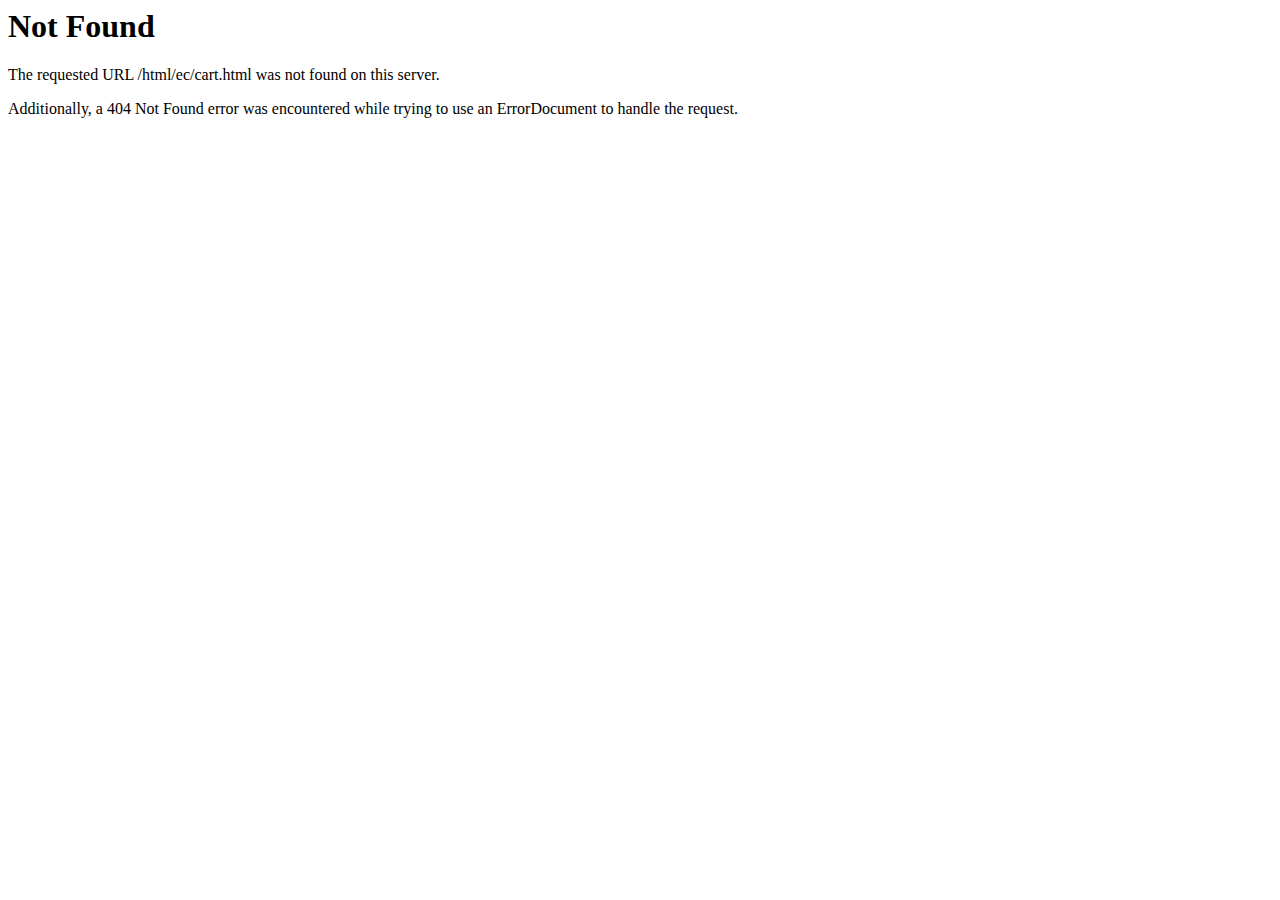
<file: cart.html>
<!DOCTYPE HTML PUBLIC "-//IETF//DTD HTML 2.0//EN">
<html><head>
<title>404 Not Found</title>
</head><body>
<h1>Not Found</h1>
<p>The requested URL /html/ec/cart.html was not found on this server.</p>
<p>Additionally, a 404 Not Found
error was encountered while trying to use an ErrorDocument to handle the request.</p>
</body></html>
</file>
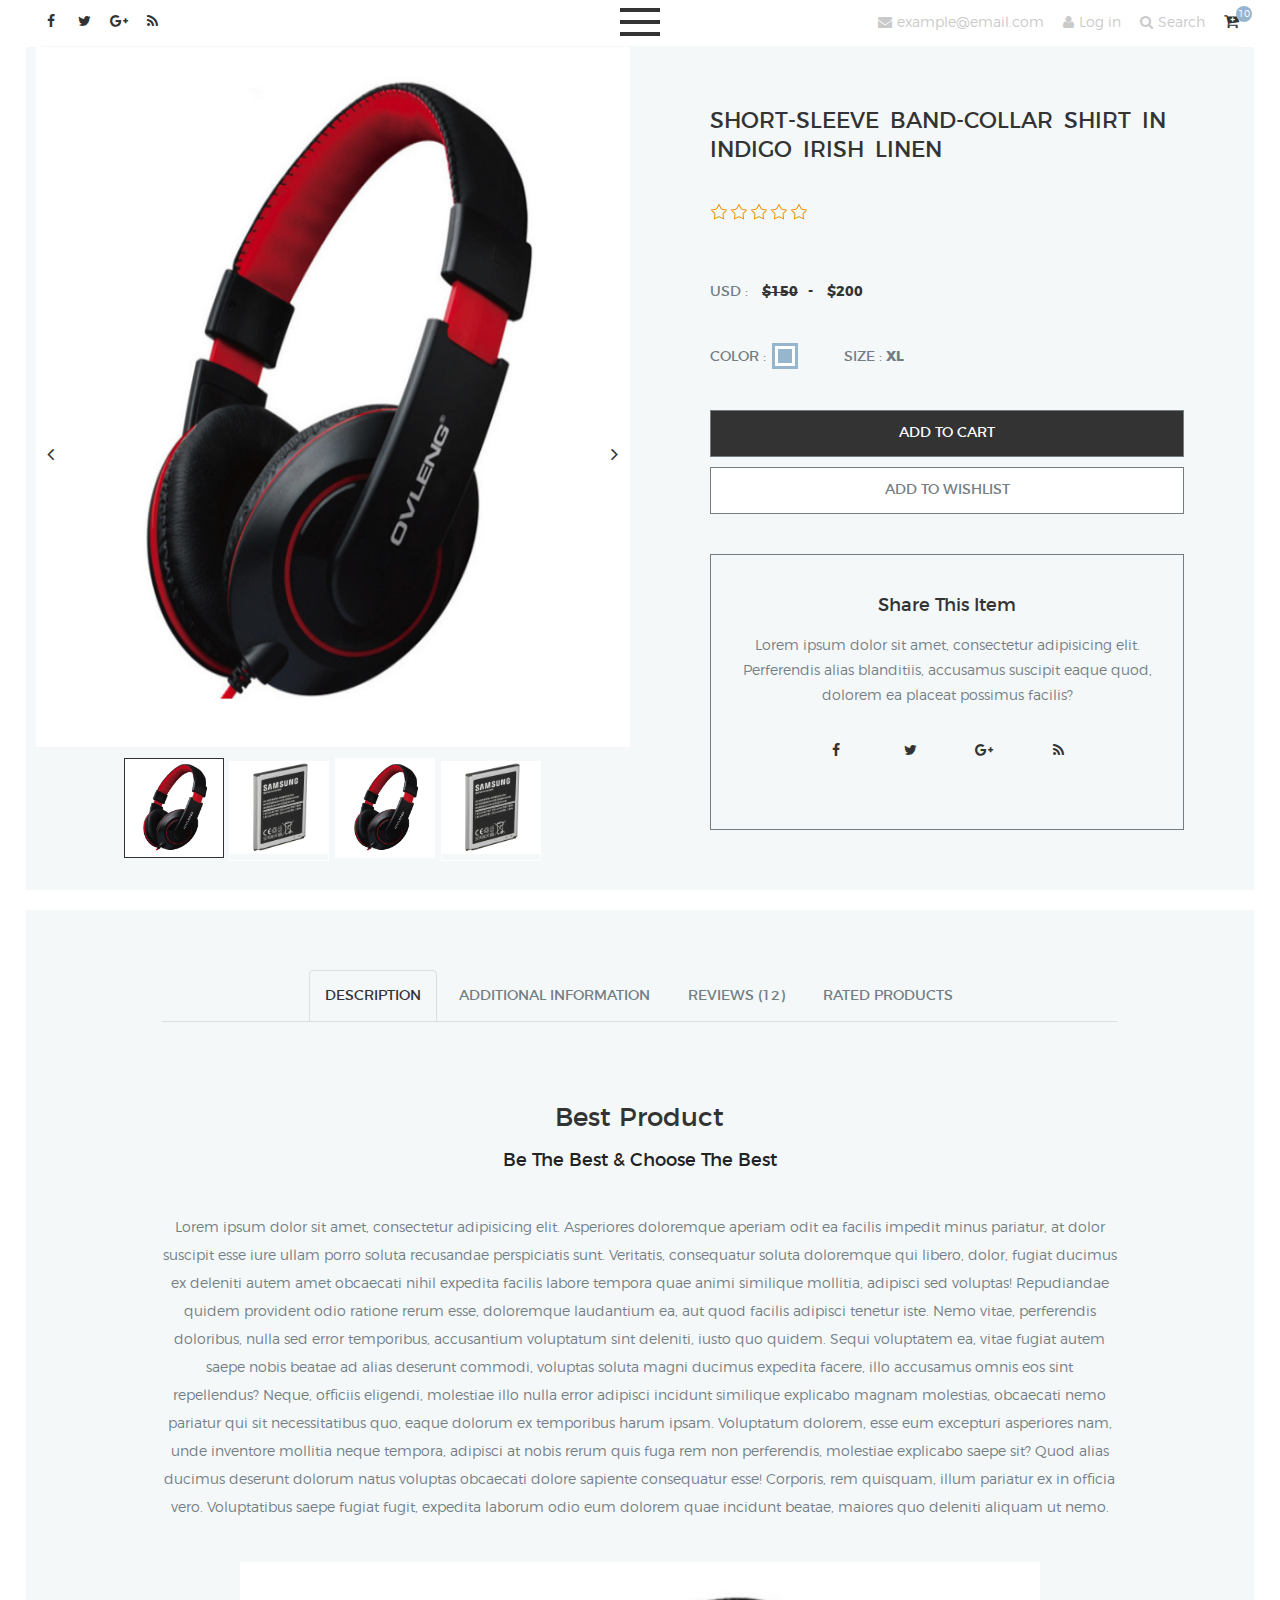
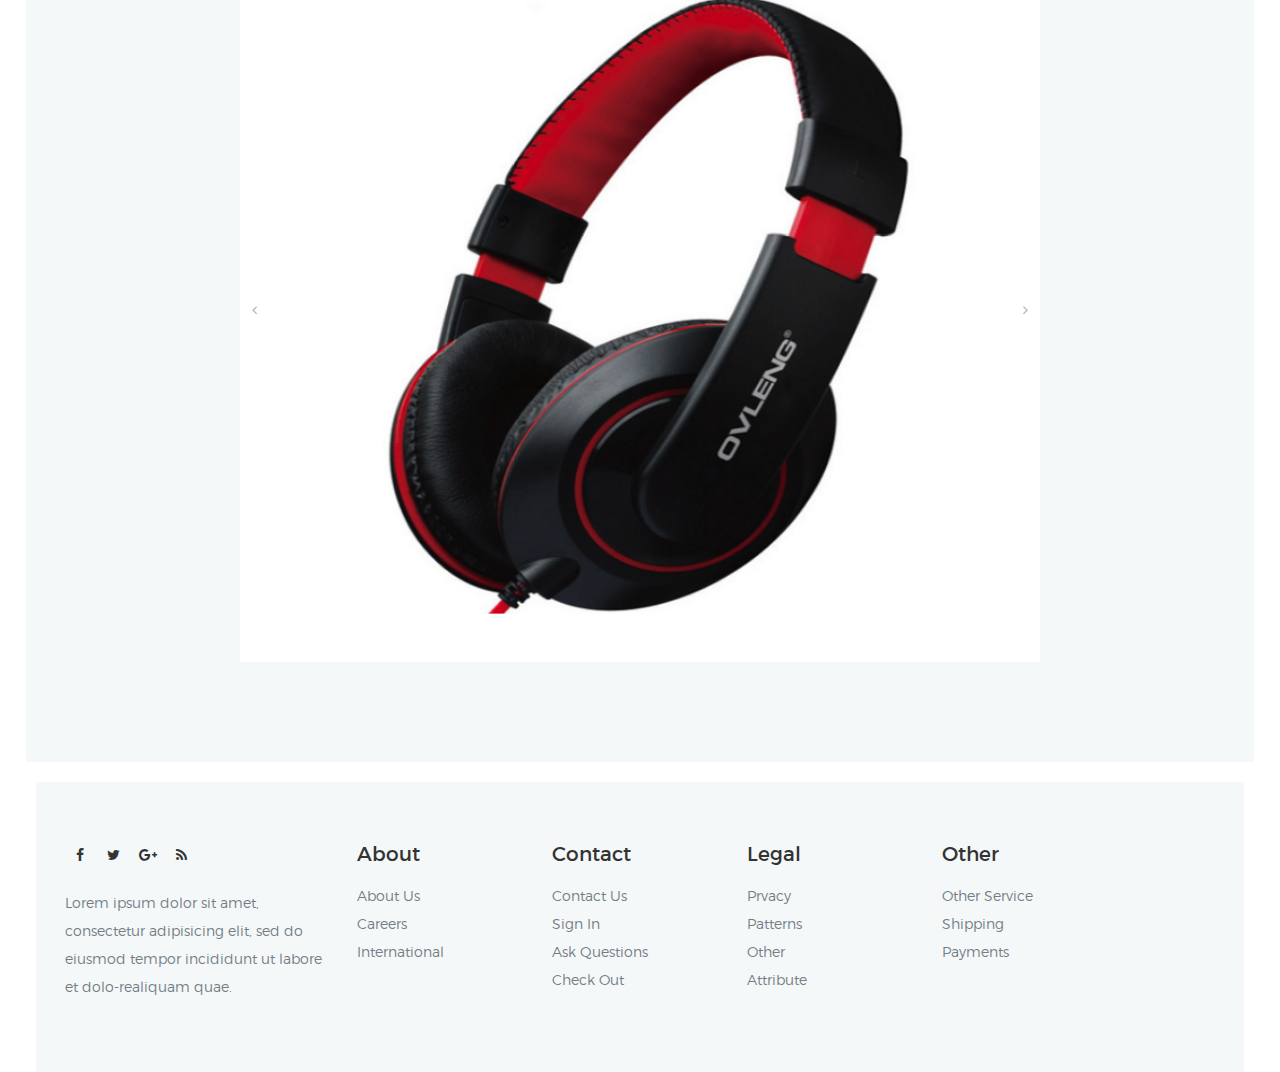
<file: checkout.html>
<!doctype html>
<!--[if lt IE 7]><html class="no-js lt-ie9 lt-ie8 lt-ie7" lang=""> <![endif]-->
<!--[if IE 7]><html class="no-js lt-ie9 lt-ie8" lang=""> <![endif]-->
<!--[if IE 8]><html class="no-js lt-ie9" lang=""> <![endif]-->
<!--[if gt IE 8]><!-->
<html class="no-js" lang="zxx">
<!--<![endif]-->


<!-- Mirrored from quomodosoft.com/html/ec/checkout.html by HTTrack Website Copier/3.x [XR&CO'2014], Tue, 10 Apr 2018 10:45:52 GMT -->
<head>
    <!--====== USEFULL META ======-->
    <meta charset="utf-8">
    <!--[if IE]>
        <meta http-equiv="X-UA-Compatible" content="IE=edge">
    <![endif]-->
    <meta http-equiv="X-UA-Compatible" content="IE=edge">
    <meta name="viewport" content="width=device-width, initial-scale=1">
    <meta name="description" content="" />
    <meta name="keywords" content="body guard,business,emergency,fire department,Fire Fighters,officer, police,police department, protection,safety,security,visual composer,volunteer" />
    <meta name="author" content="BDEXPERT" />
    <!--====== TITLE TAG ======-->
    <title>E-commerce Template</title>
    <link rel="shortcut icon" type="image/ico" href="images/favicon.ico" />
    <!--====== STYLESHEETS ======-->
    <link rel="stylesheet" href="css/montserrat-font.css">
    <link href="css/bootstrap.min.css" rel="stylesheet">
    <link rel="stylesheet" href="css/normalize.css">
    <link rel="stylesheet" href="css/rating.css">
    <link href="css/font-awesome.min.css" rel="stylesheet">
    <link href="css/toggle-menu.css" rel="stylesheet">
    <!--====== MAIN STYLESHEET ======-->
    <link href="style.css" rel="stylesheet">
    <link href="css/responsive.css" rel="stylesheet">
    <script src="js/vendor/modernizr-2.8.3.min.js"></script>
    <!--[if lt IE 9]>
        <script src="//oss.maxcdn.com/html5shiv/3.7.2/html5shiv.min.js"></script>
        <script src="//oss.maxcdn.com/respond/1.4.2/respond.min.js"></script>
        <![endif]-->
</head>

<body class="home-page">
    <!--[if lt IE 8]>
        <p class="browserupgrade">You are using an <strong>outdated</strong> browser. Please <a href="http://browsehappy.com/">upgrade your browser</a> to improve your experience.</p>
    <![endif]-->
    <div class="page-loading">
        <!-- #site-wrapper -->
        <div class="loader"></div> <span class="text">Loading...</span> </div>
    <!-- .page-loading ends -->
    <main class="wrapper">
        <!-- Header-Top-Area-Start -->
        <header class="header-area">
            <div class="container-fluid">
                <div class="header-top">
                    <div class="row">
                        <div class="col-xs-6 col-sm-4">
                            <div class="social-menu"> <a href="#"><i class="fa fa-facebook"></i></a> <a href="#"><i class="fa fa-twitter"></i></a> <a href="#"><i class="fa fa-google-plus"></i></a> <a href="#"><i class="fa fa-rss"></i></a> </div>
                        </div>
                        <div class="col-xs-6 col-sm-8 text-right">
                            <div class="header-contact">
                                <ul>
                                    <li class="hidden-xs"><a href="#"><i class="fa fa-envelope"></i>example@email.com</a></li>
                                    <li class="hidden-xs"><a href="#"><i class="fa fa-user"></i>Log in</a></li>
                                    <li class="searching" id="OuterDiv"><a href="#"><i class="fa fa-search"></i>Search</a>
                                        <form class="search-box">
                                            <input type="text" name="search" placeholder="Search here..."> </form>
                                    </li>
                                    <li class="checkout"><a class="header-checkout" href="#"><i class="fa fa-cart-plus"></i><sup>10</sup></a>
                                        <ul class="shopping-cart-down box-shadow white-bg">
                                            <li class="media">
                                                <a href="#"><img alt="" src="images/cart/1.jpg"></a>
                                                <div class="cart-item-wrapper"> <a href="#">Zelletria ostma</a> <span class="quantity">
                                                <span class="amount">$195</span> x 2 </span>
                                                    <a title="Remove this item" class="remove" href="#"> <i class="fa fa-trash-o"></i> </a>
                                                </div>
                                            </li>
                                            <li class="media">
                                                <a href="#"><img alt="" src="images/cart/2.jpg"></a>
                                                <div class="cart-item-wrapper"> <a href="#">Letria postma</a> <span class="quantity">
                                                <span class="amount">$145</span> x 1 </span>
                                                    <a title="Remove this item" class="remove" href="#"> <i class="fa fa-trash-o"></i> </a>
                                                </div>
                                            </li>
                                            <li class="media">
                                                <a href="#"><img alt="" src="images/cart/3.jpg"></a>
                                                <div class="cart-item-wrapper"> <a href="#">Montria jastma</a> <span class="quantity">
                                                <span class="amount">$155</span> x 2 </span>
                                                    <a title="Remove this item" class="remove" href="#"> <i class="fa fa-trash-o"></i> </a>
                                                </div>
                                            </li>
                                            <li class="media"> <span class="total-title pull-left">Sub Total</span> <span class="total pull-right">$845</span> </li>
                                            <li class="media"> <a class="cart-btn" href="cart.html">VIEW CART</a> <a class="cart-btn" href="checkout.html">CHECKOUT</a> </li>
                                        </ul>
                                    </li>
                                </ul>
                            </div>
                        </div>
                    </div>
                </div>
            </div>
            <!-- Mainmenu-Area-Start -->
            <div class="menu-toggle">
                <div id="menu-button"> <span></span> <span></span> <span></span> <span></span> <span></span> <span></span> </div>
            </div>
            <div class="mainmenu-area">
                <div class="container-fluid">
                    <div class="row">
                        <div class="col-xs-12 text-center">
                            <ul>
                                <li><a href="index-2.html">Home</a></li>
                                <li class="dropdown"><a href="shop1.html" data-toggle="dropdown">Shop</a>
                                    <ul class="dropdown-menu">
                                        <li><a href="shop.php">Shop</a></li>
                                        <li><a href="shop1.html">Shop Left Sidebar</a></li>
                                        <li><a href="shop2.html">Shop Right Sidebar</a></li>
                                    </ul>
                                </li>
                                <li><a href="#">Portfolio</a></li>
                                <li class="dropdown"><a href="blog.php" data-toggle="dropdown">Blog</a>
                                    <ul class="dropdown-menu">
                                        <li><a href="blog.php">Blog 1</a></li>
                                        <li><a href="blog-2.html">Blog 2</a></li>
                                    </ul>
                                </li>
                                <li class="dropdown"><a href="#" data-toggle="dropdown">Pages</a>
                                    <ul class="dropdown-menu">
                                        <li class="active"><a href="checkout.html">Check out</a></li>
                                        <li><a href="single-blog.html">Single Blog</a></li>
                                    </ul>
                                </li>
                                <li><a href="contact.html">Contacts</a></li>
                            </ul>
                        </div>
                    </div>
                </div>
            </div>
            <!-- Mainmenu-Area-Start -->
        </header>
        <!-- Header-Area-End -->
        <!-- Product-Details-Start -->
        <div class="product-details-area">
            <div class="container-fluid">
                <div class="row">
                    <div class="col-xs-12 col-sm-6">
                        <div id="product-carousel" class="carousel carousel-fade slide" data-ride="carousel">
                            <!-- Wrapper for slides -->
                            <div class="carousel-inner" role="listbox">
                                <div class="item active slider-image"> <img src="images/access/accessories-1.png" alt="Chania"> </div>
                                <div class="item slider-image"> <img src="images/access/accessories-2.png" alt="Chania"> </div>
                                <div class="item slider-image"> <img src="images/access/accessories-1.png" alt="Flower"> </div>
                                <div class="item slider-image"> <img src="images/access/accessories-2.png" alt="Flower"> </div>
                            </div>
                            <ol class="carousel-indicators">
                                <li data-target="#product-carousel" data-slide-to="0" class="active"><img src="images/access/accessories-1.png" alt="Chania"></li>
                                <li data-target="#product-carousel" data-slide-to="1"><img src="images/access/accessories-2.png" alt="Chania"></li>
                                <li data-target="#product-carousel" data-slide-to="2"><img src="images/access/accessories-1.png" alt="Flower"></li>
                                <li data-target="#product-carousel" data-slide-to="3"> <img src="images/access/accessories-2.png" alt="Flower"></li>
                            </ol>
                            <!-- Left and right controls -->
                            <a class="left product-carousel-control" href="#product-carousel" role="button" data-slide="prev"> <i class="fa fa-angle-left"></i> </a>
                            <a class="right product-carousel-control" href="#product-carousel" role="button" data-slide="next"> <i class="fa fa-angle-right"></i> </a>
                        </div>
                    </div>
                    <div class="col-xs-12 col-sm-6">
                        <div class="product-details">
                            <div class="title">
                                <h3>SHORT-SLEEVE BAND-COLLAR SHIRT IN INDIGO IRISH LINEN</h3> </div>
                            <div class="star-rating">
                                <input type="radio" name="example" class="rating" value="1" />
                                <input type="radio" name="example" class="rating" value="2" />
                                <input type="radio" name="example" class="rating" value="3" />
                                <input type="radio" name="example" class="rating" value="4" />
                                <input type="radio" name="example" class="rating" value="5" /> </div>
                            <div class="usd"> <span>USD : </span> <strong class="safe">&#36;150</strong><strong>&#45;</strong> <strong>&#36;200</strong> </div>
                            <div class="product-color-size"> <span>Color : </span> <span class="color"></span> <span class="size">Size : <strong>XL</strong></span> </div>
                            <div class="checkout-buttn"> <a href="#" class="add-cart">Add To Cart</a> <a href="#">Add to Wishlist</a> </div>
                            <div class="product-share">
                                <h4>Share this Item</h4>
                                <p>Lorem ipsum dolor sit amet, consectetur adipisicing elit. Perferendis alias blanditiis, accusamus suscipit eaque quod, dolorem ea placeat possimus facilis?</p>
                                <div class="social"> <a href="#" target="_blank"><i class="fa fa-facebook"></i></a> <a href="#" target="_blank"><i class="fa fa-twitter"></i></a> <a href="#" target="_blank"><i class="fa fa-google-plus"></i></a> <a href="#" target="_blank"><i class="fa fa-rss"></i></a> </div>
                            </div>
                        </div>
                    </div>
                </div>
            </div>
        </div>
        <!-- Product-Details-End -->
        <div class="product-dsc">
            <div class="container">
                <div class="row">
                    <div class="col-xs-12 col-sm-10 col-sm-offset-1">
                        <div class="dsc-sort-menu text-center fix">
                            <ul class="nav navbar-nav nav-tabs" role="tablist">
                                <li class="active"><a href="#description" aria-controls="description" role="tab" data-toggle="tab">Description</a></li>
                                <li><a href="#additional-info" aria-controls="additional-info" role="tab" data-toggle="tab">Additional Information</a></li>
                                <li><a href="#product-review" aria-controls="product-review" role="tab" data-toggle="tab">Reviews (12)</a></li>
                                <li><a href="#rated-product" aria-controls="rated-product" role="tab" data-toggle="tab">Rated Products</a></li>
                            </ul>
                        </div>
                        <div class="tab-content">
                            <div class="description text-center fade in tab-pane active" id="description">
                                <div class="title">
                                    <h2>Best Product</h2>
                                    <h4>Be the Best &amp; Choose the best</h4> </div>
                                <p>Lorem ipsum dolor sit amet, consectetur adipisicing elit. Asperiores doloremque aperiam odit ea facilis impedit minus pariatur, at dolor suscipit esse iure ullam porro soluta recusandae perspiciatis sunt. Veritatis, consequatur soluta doloremque qui libero, dolor, fugiat ducimus ex deleniti autem amet obcaecati nihil expedita facilis labore tempora quae animi similique mollitia, adipisci sed voluptas! Repudiandae quidem provident odio ratione rerum esse, doloremque laudantium ea, aut quod facilis adipisci tenetur iste. Nemo vitae, perferendis doloribus, nulla sed error temporibus, accusantium voluptatum sint deleniti, iusto quo quidem. Sequi voluptatem ea, vitae fugiat autem saepe nobis beatae ad alias deserunt commodi, voluptas soluta magni ducimus expedita facere, illo accusamus omnis eos sint repellendus? Neque, officiis eligendi, molestiae illo nulla error adipisci incidunt similique explicabo magnam molestias, obcaecati nemo pariatur qui sit necessitatibus quo, eaque dolorum ex temporibus harum ipsam. Voluptatum dolorem, esse eum excepturi asperiores nam, unde inventore mollitia neque tempora, adipisci at nobis rerum quis fuga rem non perferendis, molestiae explicabo saepe sit? Quod alias ducimus deserunt dolorum natus voluptas obcaecati dolore sapiente consequatur esse! Corporis, rem quisquam, illum pariatur ex in officia vero. Voluptatibus saepe fugiat fugit, expedita laborum odio eum dolorem quae incidunt beatae, maiores quo deleniti aliquam ut nemo.</p>
                                <div class="product-image">
                                    <div class="row">
                                        <div class="col-xs-12 col-sm-10 col-sm-offset-1">
                                            <div id="myCarousel" class="carousel slide" data-ride="carousel">
                                                <!-- Wrapper for slides -->
                                                <div class="carousel-inner" role="listbox">
                                                    <div class="item active slider-image-2"> <img src="images/access/accessories-1.png" alt="Chania"> </div>
                                                    <div class="item slider-image-2"> <img src="images/access/accessories-2.png" alt="Chania"> </div>
                                                    <div class="item slider-image-2"> <img src="images/access/accessories-3.png" alt="Flower"> </div>
                                                </div>
                                                <!-- Left and right controls -->
                                                <a class="left product-image-control" href="#myCarousel" role="button" data-slide="prev"> <i class="fa fa-angle-left"></i> </a>
                                                <a class="right product-image-control" href="#myCarousel" role="button" data-slide="next"> <i class="fa fa-angle-right"></i> </a>
                                            </div>
                                        </div>
                                    </div>
                                </div>
                            </div>
                            <div class="additional-info fade tab-pane" id="additional-info">
                                <table>
                                    <tr>
                                        <th>Short Details :</th>
                                        <td>Lorem ipsum dolor sit amet, consectetur adipisicing elit, sed do eiusmod tempor incididunt ut labore et dolt n</td>
                                    </tr>
                                    <tr>
                                        <th>Weight :</th>
                                        <td>100 G</td>
                                    </tr>
                                    <tr>
                                        <th>Color :</th>
                                        <td>Blue, White, Black</td>
                                    </tr>
                                    <tr>
                                        <th>Size :</th>
                                        <td>44,45,46</td>
                                    </tr>
                                    <tr>
                                        <th>Cotton :</th>
                                        <td>Yes</td>
                                    </tr>
                                    <tr>
                                        <th>Quality :</th>
                                        <td>High</td>
                                    </tr>
                                </table>
                            </div>
                            <div class="product-review tab-pane fade" id="product-review">
                                <div class="comment">
                                    <div class="title">
                                        <h3>Review : </h3> </div>
                                    <div class="single-comment">
                                        <div class="comment-photo"> <img src="images/comment-1.png" alt="comment"> </div>
                                        <h4>Ariful Islam Sakib</h4>
                                        <div class="comment-date alignright"> <span>Jan.24.2017</span> - <span>10.00 am</span> </div>
                                        <p>Lorem ipsum dolor sit amet, consectetur adipisicing elit, sed do eiusmod tempor incididunt labore et dolore magna aliqua. Ut enim ad minim veniam.Ut enim ad minim veniam.</p>
                                        <div class="comment-reply">
                                            <button type="button">Reply</button>
                                            <form name="reply">
                                                <input type="text" name="reply" placeholder="reply"> </form>
                                        </div>
                                    </div>
                                    <hr class="hr">
                                    <div class="single-comment">
                                        <div class="comment-photo"> <img src="images/comment-2.png" alt="comment"> </div>
                                        <h4>Ariful Islam Sakib</h4>
                                        <div class="comment-date alignright"> <span>Jan.24.2017</span> - <span>10.00 am</span> </div>
                                        <p>Lorem ipsum dolor sit amet, consectetur adipisicing elit, sed do eiusmod tempor incididunt labore et dolore magna aliqua. Ut enim ad minim veniam.Ut enim ad minim veniam.</p>
                                        <div class="comment-reply">
                                            <button type="button">Reply</button>
                                            <form name="reply">
                                                <input type="text" name="reply" placeholder="reply"> </form>
                                        </div>
                                    </div>
                                    <hr class="hr">
                                    <div class="single-comment">
                                        <div class="comment-photo"> <img src="images/comment-1.png" alt="comment"> </div>
                                        <h4>Ariful Islam Sakib</h4>
                                        <div class="comment-date alignright"> <span>Jan.24.2017</span> - <span>10.00 am</span> </div>
                                        <p>Lorem ipsum dolor sit amet, consectetur adipisicing elit, sed do eiusmod tempor incididunt labore et dolore magna aliqua. Ut enim ad minim veniam.Ut enim ad minim veniam.</p>
                                        <div class="comment-reply">
                                            <button type="button">Reply</button>
                                            <form name="reply">
                                                <input type="text" name="reply" placeholder="reply"> </form>
                                        </div>
                                    </div>
                                    <hr class="hr"> </div>
                                <div class="form">
                                    <div class="title">
                                        <h3>Add Review</h3> </div>
                                    <form>
                                        <div class="row">
                                            <div class="col-xs-12 col-sm-6">
                                                <input type="text" name="name" placeholder="Name"> </div>
                                            <div class="col-xs-12 col-sm-6">
                                                <input type="email" name="name" placeholder="Email"> </div>
                                            <div class="col-xs-12">
                                                <textarea name="comment" placeholder="Write your Review"></textarea>
                                            </div>
                                            <div class="col-xs-12 text-right">
                                                <button type="submit" name="submit">Submit</button>
                                            </div>
                                        </div>
                                    </form>
                                </div>
                            </div>
                            <div class="rated-product tab-pane fade" id="rated-product">
                                <div class="row ppo-product productSlide grid">
                                    <div class="col-xs-12 col-sm-3">
                                        <div class="single-popular-product">
                                            <div class="populer-product-photo"> <img src="images/pro-2.png" alt="popular">
                                                <div class="add-cart"> <a href="#"><i class="fa fa-heart-o"></i></a> <a href="#">Add to cart</a> <a href="#"><i class="fa fa-random"></i></a> </div>
                                            </div>
                                            <h5>Night Dress</h5> <span class="rate">&#36;120</span> </div>
                                    </div>
                                    <div class="col-xs-12 col-sm-3">
                                        <div class="single-popular-product">
                                            <div class="populer-product-photo"> <img src="images/pro-3.png" alt="popular">
                                                <div class="add-cart"> <a href="#"><i class="fa fa-heart-o"></i></a> <a href="#">Add to cart</a> <a href="#"><i class="fa fa-random"></i></a> </div>
                                            </div>
                                            <h5>Night Dress</h5> <span class="rate">&#36;120</span> </div>
                                    </div>
                                    <div class="col-xs-12 col-sm-3">
                                        <div class="single-popular-product">
                                            <div class="populer-product-photo"> <img src="images/pro-4.png" alt="popular">
                                                <div class="add-cart"> <a href="#"><i class="fa fa-heart-o"></i></a> <a href="#">Add to cart</a> <a href="#"><i class="fa fa-random"></i></a> </div>
                                            </div>
                                            <h5>Night Dress</h5> <span class="rate">&#36;120</span> </div>
                                    </div>
                                    <div class="col-xs-12 col-sm-3">
                                        <div class="single-popular-product">
                                            <div class="populer-product-photo"> <img src="images/pro-5.png" alt="popular">
                                                <div class="add-cart"> <a href="#"><i class="fa fa-heart-o"></i></a> <a href="#">Add to cart</a> <a href="#"><i class="fa fa-random"></i></a> </div>
                                            </div>
                                            <h5>Night Dress</h5> <span class="rate">&#36;120</span> </div>
                                    </div>
                                    <div class="col-xs-12 col-sm-3">
                                        <div class="single-popular-product">
                                            <div class="populer-product-photo"> <img src="images/pro-2.png" alt="popular">
                                                <div class="add-cart"> <a href="#"><i class="fa fa-heart-o"></i></a> <a href="#">Add to cart</a> <a href="#"><i class="fa fa-random"></i></a> </div>
                                            </div>
                                            <h5>Night Dress</h5> <span class="rate">&#36;120</span> </div>
                                    </div>
                                    <div class="col-xs-12 col-sm-3">
                                        <div class="single-popular-product">
                                            <div class="populer-product-photo"> <img src="images/pro-3.png" alt="popular">
                                                <div class="add-cart"> <a href="#"><i class="fa fa-heart-o"></i></a> <a href="#">Add to cart</a> <a href="#"><i class="fa fa-random"></i></a> </div>
                                            </div>
                                            <h5>Night Dress</h5> <span class="rate">&#36;120</span> </div>
                                    </div>
                                    <div class="col-xs-12 col-sm-3">
                                        <div class="single-popular-product">
                                            <div class="populer-product-photo"> <img src="images/pro-4.png" alt="popular">
                                                <div class="add-cart"> <a href="#"><i class="fa fa-heart-o"></i></a> <a href="#">Add to cart</a> <a href="#"><i class="fa fa-random"></i></a> </div>
                                            </div>
                                            <h5>Night Dress</h5> <span class="rate">&#36;120</span> </div>
                                    </div>
                                    <div class="col-xs-12 col-sm-3">
                                        <div class="single-popular-product">
                                            <div class="populer-product-photo"> <img src="images/pro-5.png" alt="popular">
                                                <div class="add-cart"> <a href="#"><i class="fa fa-heart-o"></i></a> <a href="#">Add to cart</a> <a href="#"><i class="fa fa-random"></i></a> </div>
                                            </div>
                                            <h5>Night Dress</h5> <span class="rate">&#36;120</span> </div>
                                    </div>
                                </div>
                            </div>
                        </div>
                    </div>
                </div>
            </div>
        </div>
        <!-- Newsletter-Area-Start -->

        <footer class="footer-area prl section-padding">
            <div class="container">
                <div class="row">
                    <div class="col-xs-12 col-sm-3">
                        <div class="single-footer">
                            <div class="social-menu"> <a href="#"><i class="fa fa-facebook"></i></a> <a href="#"><i class="fa fa-twitter"></i></a> <a href="#"><i class="fa fa-google-plus"></i></a> <a href="#"><i class="fa fa-rss"></i></a> </div>
                            <p>Lorem ipsum dolor sit amet, consectetur adipisicing elit, sed do eiusmod tempor incididunt ut labore et dolo-realiquam quae.</p>
                        </div>
                    </div>
                    <div class="col-xs-6 col-sm-2">
                        <div class="single-footer">
                            <h3>About</h3>
                            <ul>
                                <li><a href="#">About Us</a></li>
                                <li><a href="#">Careers</a></li>
                                <li><a href="#">International</a></li>
                            </ul>
                        </div>
                    </div>
                    <div class="col-xs-6 col-sm-2">
                        <div class="single-footer">
                            <h3>Contact</h3>
                            <ul>
                                <li><a href="contact.html">Contact us</a></li>
                                <li><a href="#">Sign in</a></li>
                                <li><a href="#">Ask Questions</a></li>
                                <li><a href="#">Check out</a></li>
                            </ul>
                        </div>
                    </div>
                    <div class="col-xs-6 col-sm-2">
                        <div class="single-footer">
                            <h3>Legal</h3>
                            <ul>
                                <li><a href="#">Prvacy</a></li>
                                <li><a href="#">Patterns</a></li>
                                <li><a href="#">Other</a></li>
                                <li><a href="#">Attribute</a></li>
                            </ul>
                        </div>
                    </div>
                    <div class="col-xs-6 col-sm-2">
                        <div class="single-footer">
                            <h3>Other</h3>
                            <ul>
                                <li><a href="#">Other Service</a></li>
                                <li><a href="#">Shipping</a></li>
                                <li><a href="#">Payments</a></li>
                            </ul>
                        </div>
                    </div>
                </div>
            </div>
        </footer>
    </main>
    <!--=======  SCRIPTS =======-->
    <script src="js/vendor/jquery-1.12.4.min.js" type="text/javascript"></script>
    <!--=======  PLUGINS =======-->
    <script src="js/bootstrap.min.js" type="text/javascript"></script>
    <script src="js/scrollUp.min.js" type="text/javascript"></script>
    <script src="js/mixitup.min.js" type="text/javascript"></script>
    <script src="js/ajaxchimp.js" type="text/javascript"></script>
    <script src="js/rating.js" type="text/javascript"></script>
    <script src="js/wow.min.js" type="text/javascript"></script>
    <script src="js/jquery.twbsPagination.min.js" type="text/javascript"></script>
    <script src="js/nouislider.js" type="text/javascript"></script>
    <script src="js/plugin.js" type="text/javascript"></script>
    <!--=======  ACTIVE JS =======-->
    <script src="js/main.js" type="text/javascript"></script>
</body>


<!-- Mirrored from quomodosoft.com/html/ec/checkout.html by HTTrack Website Copier/3.x [XR&CO'2014], Tue, 10 Apr 2018 10:46:13 GMT -->
</html>
</file>
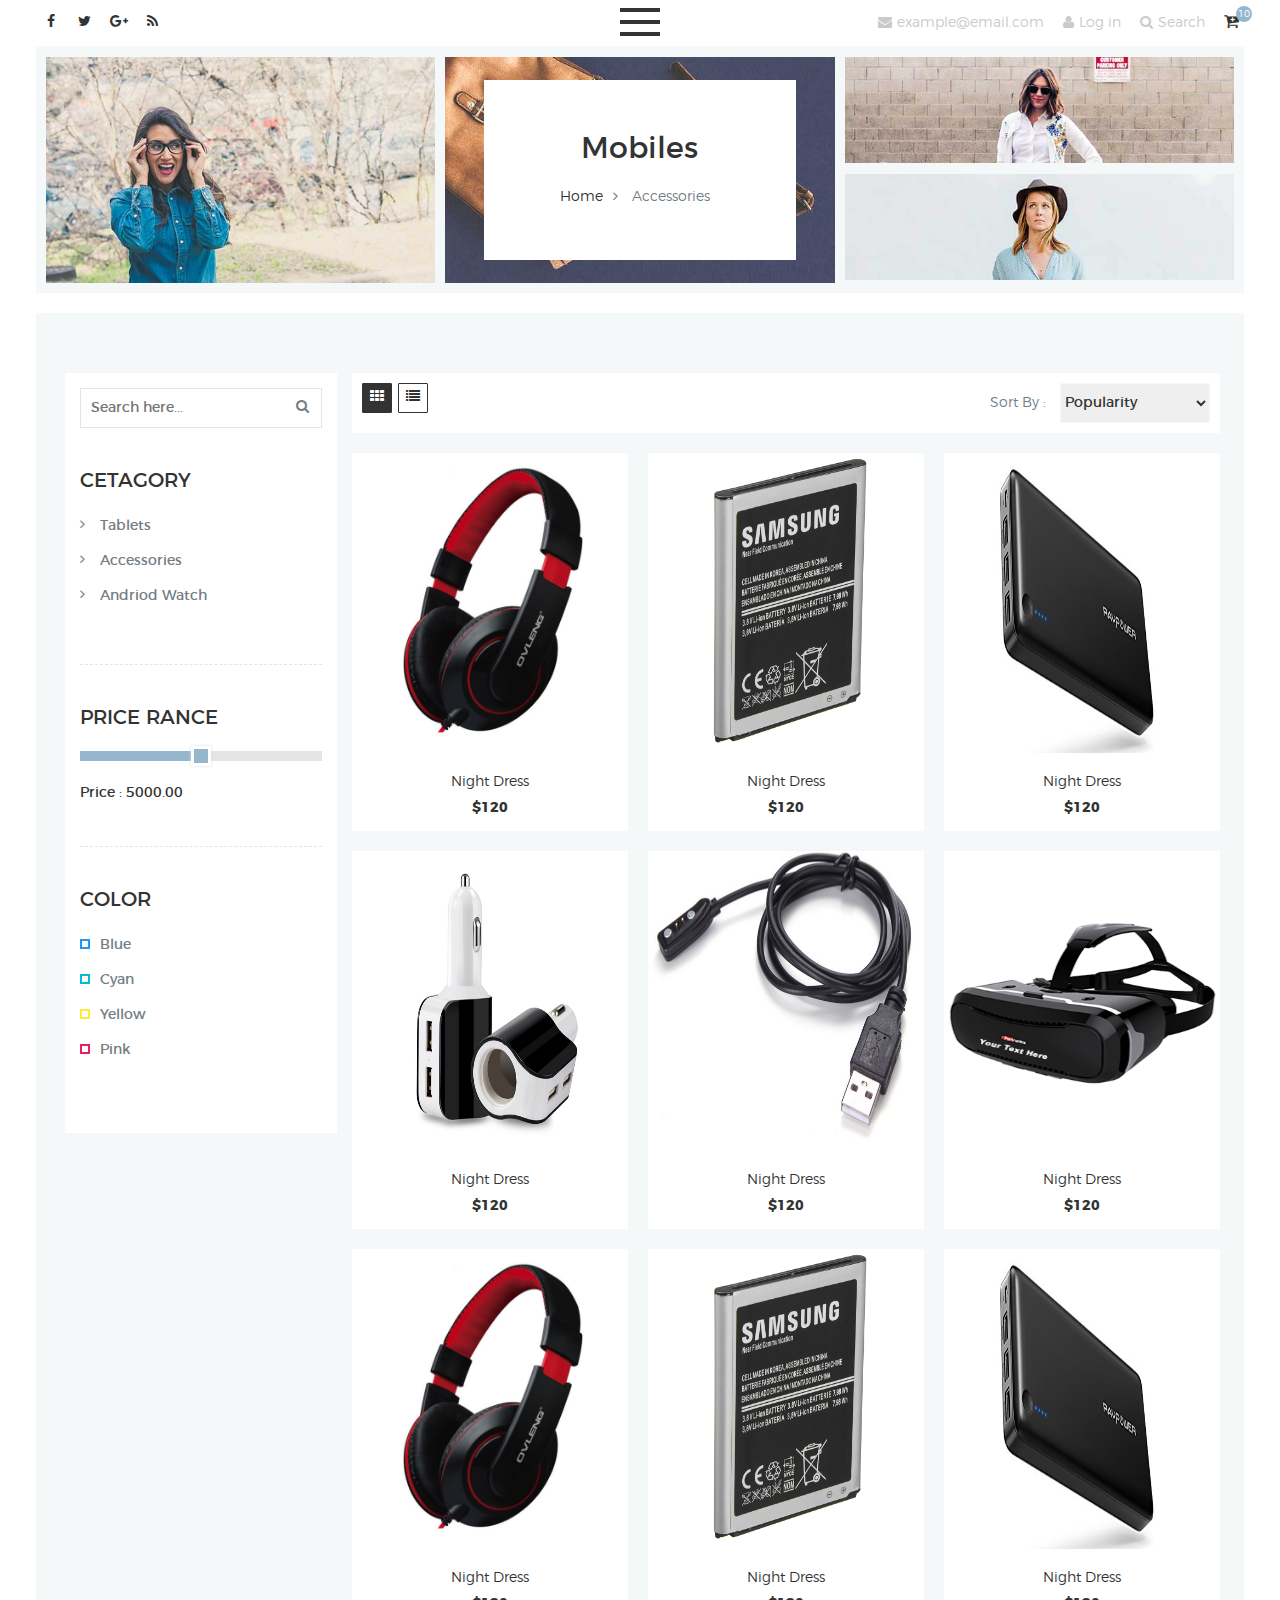
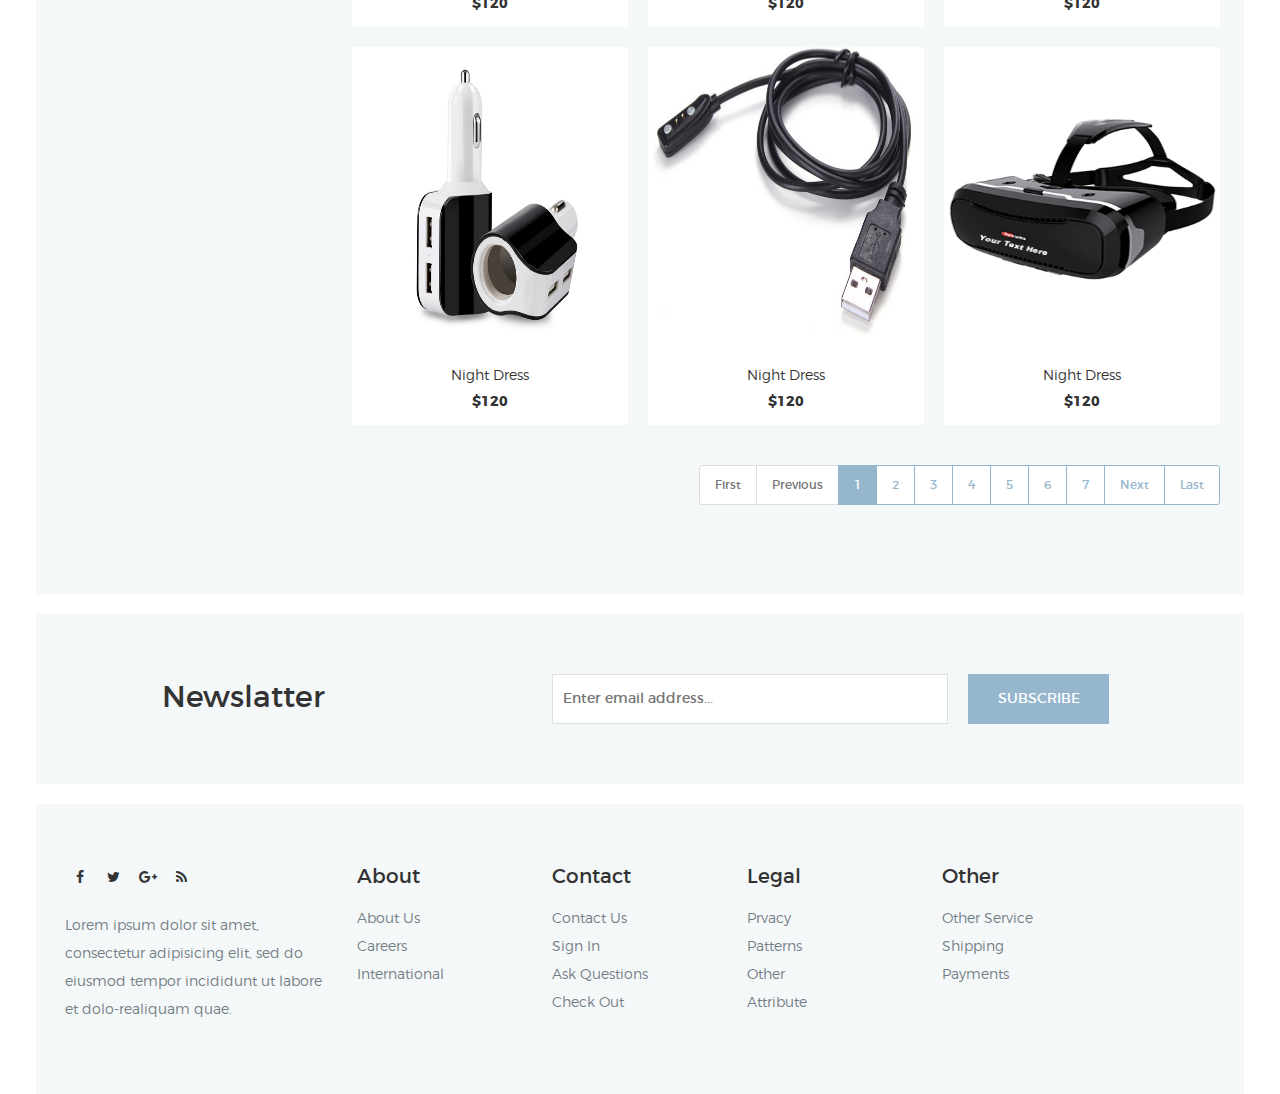
<file: mobile.html>
<!doctype html>
<!--[if lt IE 7]><html class="no-js lt-ie9 lt-ie8 lt-ie7" lang=""> <![endif]-->
<!--[if IE 7]><html class="no-js lt-ie9 lt-ie8" lang=""> <![endif]-->
<!--[if IE 8]><html class="no-js lt-ie9" lang=""> <![endif]-->
<!--[if gt IE 8]><!-->
<html class="no-js" lang="en">
<!--<![endif]-->


<!-- Mirrored from quomodosoft.com/html/ec/shop1.html by HTTrack Website Copier/3.x [XR&CO'2014], Tue, 10 Apr 2018 10:46:13 GMT -->
<head>
    <!--====== USEFULL META ======-->
    <meta charset="utf-8">
    <!--[if IE]>
    <meta http-equiv="X-UA-Compatible" content="IE=edge">
    <![endif]-->
    <meta http-equiv="X-UA-Compatible" content="IE=edge">
    <meta name="viewport" content="width=device-width, initial-scale=1">
    <meta name="description" content="" />
    <meta name="keywords" content="body guard,business,emergency,fire department,Fire Fighters,officer, police,police department, protection,safety,security,visual composer,volunteer" />
    <meta name="author" content="BDEXPERT" />
    <!--====== TITLE TAG ======-->
    <title>E-commerce Template</title>
    <link rel="shortcut icon" type="image/ico" href="images/favicon.ico" />
    <!--====== STYLESHEETS ======-->
    <link rel="stylesheet" href="css/montserrat-font.css">
    <link href="css/bootstrap.min.css" rel="stylesheet">
    <link rel="stylesheet" href="css/normalize.css">
    <link href="css/nouislider.css" rel="stylesheet">
    <link href="css/font-awesome.min.css" rel="stylesheet">
    <link href="css/toggle-menu.css" rel="stylesheet">
    <!--====== MAIN STYLESHEET ======-->
    <link href="style.css" rel="stylesheet">
    <link href="css/responsive.css" rel="stylesheet">
    <script src="js/vendor/modernizr-2.8.3.min.js"></script>
    <!--[if lt IE 9]>
    <script src="//oss.maxcdn.com/html5shiv/3.7.2/html5shiv.min.js"></script>
    <script src="//oss.maxcdn.com/respond/1.4.2/respond.min.js"></script>
    <![endif]-->
</head>

<body class="shop-page">
<!--[if lt IE 8]>
<p class="browserupgrade">You are using an <strong>outdated</strong> browser. Please <a href="http://browsehappy.com/">upgrade your browser</a> to improve your experience.</p>
<![endif]-->
<div class="page-loading">
    <!-- #site-wrapper -->
    <div class="loader"></div> <span class="text">Loading...</span> </div>
<!-- .page-loading ends -->
<main class="wrapper">
    <!-- Header-Top-Area-Start -->
    <header class="header-area">
        <div class="container-fluid">
            <div class="header-top">
                <div class="row">
                    <div class="col-xs-6 col-sm-4">
                        <div class="social-menu"> <a href="#"><i class="fa fa-facebook"></i></a> <a href="#"><i class="fa fa-twitter"></i></a> <a href="#"><i class="fa fa-google-plus"></i></a> <a href="#"><i class="fa fa-rss"></i></a> </div>
                    </div>
                    <div class="col-xs-6 col-sm-8 text-right">
                        <div class="header-contact">
                            <ul>
                                <li class="hidden-xs"><a href="#"><i class="fa fa-envelope"></i>example@email.com</a></li>
                                <li class="hidden-xs"><a href="#"><i class="fa fa-user"></i>Log in</a></li>
                                <li class="searching" id="OuterDiv"><a href="#"><i class="fa fa-search"></i>Search</a>
                                    <form class="search-box">
                                        <input type="text" name="search" placeholder="Search here..."> </form>
                                </li>
                                <li class="checkout"><a class="header-checkout" href="#"><i class="fa fa-cart-plus"></i><sup>10</sup></a>
                                    <ul class="shopping-cart-down box-shadow white-bg">
                                        <li class="media">
                                            <a href="#"><img alt="" src="images/cart/1.jpg"></a>
                                            <div class="cart-item-wrapper"> <a href="#">Zelletria ostma</a> <span class="quantity">
                                                <span class="amount">$195</span> x 2 </span>
                                                <a title="Remove this item" class="remove" href="#"> <i class="fa fa-trash-o"></i> </a>
                                            </div>
                                        </li>
                                        <li class="media">
                                            <a href="#"><img alt="" src="images/cart/2.jpg"></a>
                                            <div class="cart-item-wrapper"> <a href="#">Letria postma</a> <span class="quantity">
                                                <span class="amount">$145</span> x 1 </span>
                                                <a title="Remove this item" class="remove" href="#"> <i class="fa fa-trash-o"></i> </a>
                                            </div>
                                        </li>
                                        <li class="media">
                                            <a href="#"><img alt="" src="images/cart/3.jpg"></a>
                                            <div class="cart-item-wrapper"> <a href="#">Montria jastma</a> <span class="quantity">
                                                <span class="amount">$155</span> x 2 </span>
                                                <a title="Remove this item" class="remove" href="#"> <i class="fa fa-trash-o"></i> </a>
                                            </div>
                                        </li>
                                        <li class="media"> <span class="total-title pull-left">Sub Total</span> <span class="total pull-right">$845</span> </li>
                                        <li class="media"> <a class="cart-btn" href="cart.html">VIEW CART</a> <a class="cart-btn" href="checkout.html">CHECKOUT</a> </li>
                                    </ul>
                                </li>
                            </ul>
                        </div>
                    </div>
                </div>
            </div>
        </div>
        <!-- Mainmenu-Area-Start -->
        <div class="menu-toggle">
            <div id="menu-button"> <span></span> <span></span> <span></span> <span></span> <span></span> <span></span> </div>
        </div>
        <div class="mainmenu-area">
            <div class="container-fluid">
                <div class="row">
                    <div class="col-xs-12 text-center">
                        <ul>
                            <li><a href="index-2.html">Home</a></li>
                            <li class="dropdown active"><a href="shop1.html" data-toggle="dropdown">Shop</a>
                                <ul class="dropdown-menu">
                                    <li><a href="shop.php">Shop</a></li>
                                    <li class="active"><a href="shop1.html">Shop Left Sidebar</a></li>
                                    <li><a href="shop2.html">Shop Right Sidebar</a></li>
                                </ul>
                            </li>
                            <li><a href="#">Portfolio</a></li>
                            <li class="dropdown"><a href="blog.php" data-toggle="dropdown">Blog</a>
                                <ul class="dropdown-menu">
                                    <li><a href="blog.php">Blog 1</a></li>
                                    <li><a href="blog-2.html">Blog 2</a></li>
                                </ul>
                            </li>
                            <li class="dropdown"><a href="#" data-toggle="dropdown">Pages</a>
                                <ul class="dropdown-menu">
                                    <li><a href="checkout.html">Check out</a></li>
                                    <li><a href="single-blog.html">Single Blog</a></li>
                                </ul>
                            </li>
                            <li><a href="contact.html">Contacts</a></li>
                        </ul>
                    </div>
                </div>
            </div>
        </div>
        <!-- Mainmenu-Area-Start -->
    </header>
    <!-- Header-Area-End -->
    <!-- Base-Area-Start -->
    <section class="base-image prl">
        <div class="container-fluid">
            <div class="col-sm-4 hidden-xs">
                <div class="single-base">
                    <div class="base-photo"> <img src="images/base-image-1.jpg" alt="ecommer"> </div>
                </div>
            </div>
            <div class="col-xs-12 col-sm-4">
                <div class="single-base">
                    <div class="base-photo"> <img src="images/base-image-2.jpg" alt="ecommer"> </div>
                    <div class="base-text">
                        <h2>Mobiles</h2>
                        <ul>
                            <li><a href="index-2.html">Home</a></li>
                            <li>Accessories</li>
                        </ul>
                    </div>
                </div>
            </div>
            <div class="col-sm-4 hidden-xs ">
                <div class="single-base">
                    <div class="base-photo fifty"> <img src="images/base-image-3.jpg" alt="ecommer"> </div>
                    <div class="base-photo"> <img src="images/base-image-4.jpg" alt="ecommer"> </div>
                </div>
            </div>
        </div>
    </section>
    <!-- Base-Area-End -->
    <section class="shop-area prl">
        <div class="container">
            <div class="row">
                <div class="col-sm-3 hidden-xs">
                    <div class="sidebar">
                        <div class="searching-box">
                            <form method="get">
                                <input type="text" name="search" placeholder="Search here...">
                                <button type="submit"><i class="fa fa-search"></i></button>
                            </form>
                        </div>
                        <div class="single-sidebar cetagory">
                            <h3>Cetagory</h3>
                            <ul>



                                <li><a href="tablet.html">Tablets</a></li>
                                <li><a href="acc.php">Accessories</a></li>
                                <li><a href="watch.html">Andriod Watch</a></li>
                            </ul>
                        </div>
                        <div class="single-sidebar rance-slider">
                            <h3>Price Rance</h3>
                            <div id="slider"></div>
                            <div id="slider-range">Price : <span id="range-value"></span></div>
                        </div>
                        <div class="single-sidebar fill_color">
                            <h3>Color</h3>
                            <ul>
                                <li class="blue"><a href="#">Blue</a></li>
                                <li class="cyan"><a href="#">Cyan</a></li>
                                <li class="yello"><a href="#">Yellow</a></li>
                                <li class="pink"><a href="#">Pink</a></li>
                            </ul>
                        </div>
                    </div>
                </div>
                <div class="col-sm-9 col-xs-12">
                    <div class="row">
                        <div class="col-xs-12">
                            <div class="header-bar fix">
                                <div class="grid-list-button alignleft">
                                    <button type="button" class="active grid-battn"><i class="fa fa-th"></i></button>
                                    <button type="button" class="list-battn"><i class="fa fa-list"></i></button>
                                </div>
                                <div class="sidebar-select alignright"> <span>Sort By : </span>
                                    <select name="name" class="selectpicker" id="filter-sort">
                                        <option value="">Popularity</option>
                                        <option value="">New</option>
                                        <option value="">Feature</option>
                                    </select>
                                </div>
                            </div>
                        </div>
                    </div>
                    <div class="row shopitems grid">
                        <div class="col-xs-12  col-sm-6 col-md-4 full-width">
                            <div class="single-popular-product">
                                <div class="populer-product-photo">
                                    <div class="shop-photo">
                                        <a href="#"><img src="images/access/accessories-1.png" alt="shop"></a>
                                    </div>
                                    <div class="add-cart"> <a href="#"><i class="fa fa-heart-o"></i></a> <a href="checkout.html">Add to cart</a> <a href="#"><i class="fa fa-random"></i></a> </div>
                                </div>
                                <h5>Night Dress</h5> <span class="rate">&#36;120</span>
                                <div class="shop-list-details">
                                    <p>Lorem ipsum dolor sit amet, consectetur adipisicing elit. Commodi voluptate accusamus ex a vel magnam reiciendis placeat aliquid temporibus, quas, quaerat provident amet soluta delectus harum non cupiditate praesentium pariatur nemo distinctio! Repudiandae molestias, saepe aperiam distinctio eligendi tenetur, quo autem illo ea at soluta earum. Nesciunt vel sunt, numquam!</p>
                                    <div class="stock-status">
                                        <p><i class="fa fa-check"></i> In Stock</p>
                                    </div>
                                </div>
                            </div>
                        </div>
                        <div class="col-xs-12  col-sm-6 col-md-4 full-width">
                            <div class="single-popular-product">
                                <div class="populer-product-photo">
                                    <div class="shop-photo">
                                        <a href="#"><img src="images/access/accessories-2.png" alt="shop"></a>
                                    </div>
                                    <div class="add-cart"> <a href="#"><i class="fa fa-heart-o"></i></a> <a href="checkout.html">Add to cart</a> <a href="#"><i class="fa fa-random"></i></a> </div>
                                </div>
                                <h5>Night Dress</h5> <span class="rate">&#36;120</span>
                                <div class="shop-list-details">
                                    <p>Lorem ipsum dolor sit amet, consectetur adipisicing elit. Commodi voluptate accusamus ex a vel magnam reiciendis placeat aliquid temporibus, quas, quaerat provident amet soluta delectus harum non cupiditate praesentium pariatur nemo distinctio! Repudiandae molestias, saepe aperiam distinctio eligendi tenetur, quo autem illo ea at soluta earum. Nesciunt vel sunt, numquam!</p>
                                    <div class="stock-status">
                                        <p><i class="fa fa-check"></i> In Stock</p>
                                    </div>
                                </div>
                            </div>
                        </div>
                        <div class="col-xs-12  col-sm-6 col-md-4 full-width">
                            <div class="single-popular-product">
                                <div class="populer-product-photo">
                                    <div class="shop-photo">
                                        <a href="#"><img src="images/access/accessories-3.png" alt="shop"></a>
                                    </div>
                                    <div class="add-cart"> <a href="#"><i class="fa fa-heart-o"></i></a> <a href="checkout.html">Add to cart</a> <a href="#"><i class="fa fa-random"></i></a> </div>
                                </div>
                                <h5>Night Dress</h5> <span class="rate">&#36;120</span>
                                <div class="shop-list-details">
                                    <p>Lorem ipsum dolor sit amet, consectetur adipisicing elit. Commodi voluptate accusamus ex a vel magnam reiciendis placeat aliquid temporibus, quas, quaerat provident amet soluta delectus harum non cupiditate praesentium pariatur nemo distinctio! Repudiandae molestias, saepe aperiam distinctio eligendi tenetur, quo autem illo ea at soluta earum. Nesciunt vel sunt, numquam!</p>
                                    <div class="stock-status">
                                        <p><i class="fa fa-check"></i> In Stock</p>
                                    </div>
                                </div>
                            </div>
                        </div>
                        <div class="col-xs-12  col-sm-6 col-md-4 full-width">
                            <div class="single-popular-product">
                                <div class="populer-product-photo">
                                    <div class="shop-photo">
                                        <a href="#"><img src="images/access/accessories-4.png" alt="shop"></a>
                                    </div>
                                    <div class="add-cart"> <a href="#"><i class="fa fa-heart-o"></i></a> <a href="checkout.html">Add to cart</a> <a href="#"><i class="fa fa-random"></i></a> </div>
                                </div>
                                <h5>Night Dress</h5> <span class="rate">&#36;120</span>
                                <div class="shop-list-details">
                                    <p>Lorem ipsum dolor sit amet, consectetur adipisicing elit. Commodi voluptate accusamus ex a vel magnam reiciendis placeat aliquid temporibus, quas, quaerat provident amet soluta delectus harum non cupiditate praesentium pariatur nemo distinctio! Repudiandae molestias, saepe aperiam distinctio eligendi tenetur, quo autem illo ea at soluta earum. Nesciunt vel sunt, numquam!</p>
                                    <div class="stock-status">
                                        <p><i class="fa fa-check"></i> In Stock</p>
                                    </div>
                                </div>
                            </div>
                        </div>
                        <div class="col-xs-12  col-sm-6 col-md-4 full-width">
                            <div class="single-popular-product">
                                <div class="populer-product-photo">
                                    <div class="shop-photo">
                                        <a href="#"><img src="images/access/accessories-5.png" alt="shop"></a>
                                    </div>
                                    <div class="add-cart"> <a href="#"><i class="fa fa-heart-o"></i></a> <a href="checkout.html">Add to cart</a> <a href="#"><i class="fa fa-random"></i></a> </div>
                                </div>
                                <h5>Night Dress</h5> <span class="rate">&#36;120</span>
                                <div class="shop-list-details">
                                    <p>Lorem ipsum dolor sit amet, consectetur adipisicing elit. Commodi voluptate accusamus ex a vel magnam reiciendis placeat aliquid temporibus, quas, quaerat provident amet soluta delectus harum non cupiditate praesentium pariatur nemo distinctio! Repudiandae molestias, saepe aperiam distinctio eligendi tenetur, quo autem illo ea at soluta earum. Nesciunt vel sunt, numquam!</p>
                                    <div class="stock-status">
                                        <p><i class="fa fa-check"></i> In Stock</p>
                                    </div>
                                </div>
                            </div>
                        </div>
                        <div class="col-xs-12  col-sm-6 col-md-4 full-width">
                            <div class="single-popular-product">
                                <div class="populer-product-photo">
                                    <div class="shop-photo">
                                        <a href="#"><img src="images/access/accessories-6.png" alt="shop"></a>
                                    </div>
                                    <div class="add-cart"> <a href="#"><i class="fa fa-heart-o"></i></a> <a href="checkout.html">Add to cart</a> <a href="#"><i class="fa fa-random"></i></a> </div>
                                </div>
                                <h5>Night Dress</h5> <span class="rate">&#36;120</span>
                                <div class="shop-list-details">
                                    <p>Lorem ipsum dolor sit amet, consectetur adipisicing elit. Commodi voluptate accusamus ex a vel magnam reiciendis placeat aliquid temporibus, quas, quaerat provident amet soluta delectus harum non cupiditate praesentium pariatur nemo distinctio! Repudiandae molestias, saepe aperiam distinctio eligendi tenetur, quo autem illo ea at soluta earum. Nesciunt vel sunt, numquam!</p>
                                    <div class="stock-status">
                                        <p><i class="fa fa-check"></i> In Stock</p>
                                    </div>
                                </div>
                            </div>
                        </div>
                        <div class="col-xs-12  col-sm-6 col-md-4 full-width">
                            <div class="single-popular-product">
                                <div class="populer-product-photo">
                                    <div class="shop-photo">
                                        <a href="#"><img src="images/access/accessories-1.png" alt="shop"></a>
                                    </div>
                                    <div class="add-cart"> <a href="#"><i class="fa fa-heart-o"></i></a> <a href="checkout.html">Add to cart</a> <a href="#"><i class="fa fa-random"></i></a> </div>
                                </div>
                                <h5>Night Dress</h5> <span class="rate">&#36;120</span>
                                <div class="shop-list-details">
                                    <p>Lorem ipsum dolor sit amet, consectetur adipisicing elit. Commodi voluptate accusamus ex a vel magnam reiciendis placeat aliquid temporibus, quas, quaerat provident amet soluta delectus harum non cupiditate praesentium pariatur nemo distinctio! Repudiandae molestias, saepe aperiam distinctio eligendi tenetur, quo autem illo ea at soluta earum. Nesciunt vel sunt, numquam!</p>
                                    <div class="stock-status">
                                        <p><i class="fa fa-check"></i> In Stock</p>
                                    </div>
                                </div>
                            </div>
                        </div>
                        <div class="col-xs-12  col-sm-6 col-md-4 full-width">
                            <div class="single-popular-product">
                                <div class="populer-product-photo">
                                    <div class="shop-photo">
                                        <a href="#"><img src="images/access/accessories-2.png" alt="shop"></a>
                                    </div>
                                    <div class="add-cart"> <a href="#"><i class="fa fa-heart-o"></i></a> <a href="checkout.html">Add to cart</a> <a href="#"><i class="fa fa-random"></i></a> </div>
                                </div>
                                <h5>Night Dress</h5> <span class="rate">&#36;120</span>
                                <div class="shop-list-details">
                                    <p>Lorem ipsum dolor sit amet, consectetur adipisicing elit. Commodi voluptate accusamus ex a vel magnam reiciendis placeat aliquid temporibus, quas, quaerat provident amet soluta delectus harum non cupiditate praesentium pariatur nemo distinctio! Repudiandae molestias, saepe aperiam distinctio eligendi tenetur, quo autem illo ea at soluta earum. Nesciunt vel sunt, numquam!</p>
                                    <div class="stock-status">
                                        <p><i class="fa fa-check"></i> In Stock</p>
                                    </div>
                                </div>
                            </div>
                        </div>
                        <div class="col-xs-12  col-sm-6 col-md-4 full-width">
                            <div class="single-popular-product">
                                <div class="populer-product-photo">
                                    <div class="shop-photo">
                                        <a href="#"><img src="images/access/accessories-3.png" alt="shop"></a>
                                    </div>
                                    <div class="add-cart"> <a href="#"><i class="fa fa-heart-o"></i></a> <a href="checkout.html">Add to cart</a> <a href="#"><i class="fa fa-random"></i></a> </div>
                                </div>
                                <h5>Night Dress</h5> <span class="rate">&#36;120</span>
                                <div class="shop-list-details">
                                    <p>Lorem ipsum dolor sit amet, consectetur adipisicing elit. Commodi voluptate accusamus ex a vel magnam reiciendis placeat aliquid temporibus, quas, quaerat provident amet soluta delectus harum non cupiditate praesentium pariatur nemo distinctio! Repudiandae molestias, saepe aperiam distinctio eligendi tenetur, quo autem illo ea at soluta earum. Nesciunt vel sunt, numquam!</p>
                                    <div class="stock-status">
                                        <p><i class="fa fa-check"></i> In Stock</p>
                                    </div>
                                </div>
                            </div>
                        </div>
                        <div class="col-xs-12  col-sm-6 col-md-4 full-width">
                            <div class="single-popular-product">
                                <div class="populer-product-photo">
                                    <div class="shop-photo">
                                        <a href="#"><img src="images/access/accessories-4.png" alt="shop"></a>
                                    </div>
                                    <div class="add-cart"> <a href="#"><i class="fa fa-heart-o"></i></a> <a href="checkout.html">Add to cart</a> <a href="#"><i class="fa fa-random"></i></a> </div>
                                </div>
                                <h5>Night Dress</h5> <span class="rate">&#36;120</span>
                                <div class="shop-list-details">
                                    <p>Lorem ipsum dolor sit amet, consectetur adipisicing elit. Commodi voluptate accusamus ex a vel magnam reiciendis placeat aliquid temporibus, quas, quaerat provident amet soluta delectus harum non cupiditate praesentium pariatur nemo distinctio! Repudiandae molestias, saepe aperiam distinctio eligendi tenetur, quo autem illo ea at soluta earum. Nesciunt vel sunt, numquam!</p>
                                    <div class="stock-status">
                                        <p><i class="fa fa-check"></i> In Stock</p>
                                    </div>
                                </div>
                            </div>
                        </div>
                        <div class="col-xs-12  col-sm-6 col-md-4 full-width">
                            <div class="single-popular-product">
                                <div class="populer-product-photo">
                                    <div class="shop-photo">
                                        <a href="#"><img src="images/access/accessories-5.png" alt="shop"></a>
                                    </div>
                                    <div class="add-cart"> <a href="#"><i class="fa fa-heart-o"></i></a> <a href="checkout.html">Add to cart</a> <a href="#"><i class="fa fa-random"></i></a> </div>
                                </div>
                                <h5>Night Dress</h5> <span class="rate">&#36;120</span>
                                <div class="shop-list-details">
                                    <p>Lorem ipsum dolor sit amet, consectetur adipisicing elit. Commodi voluptate accusamus ex a vel magnam reiciendis placeat aliquid temporibus, quas, quaerat provident amet soluta delectus harum non cupiditate praesentium pariatur nemo distinctio! Repudiandae molestias, saepe aperiam distinctio eligendi tenetur, quo autem illo ea at soluta earum. Nesciunt vel sunt, numquam!</p>
                                    <div class="stock-status">
                                        <p><i class="fa fa-check"></i> In Stock</p>
                                    </div>
                                </div>
                            </div>
                        </div>
                        <div class="col-xs-12 col-sm-6 col-md-4 full-width">
                            <div class="single-popular-product">
                                <div class="populer-product-photo">
                                    <div class="shop-photo">
                                        <a href="#"><img src="images/access/accessories-6.png" alt="shop"></a>
                                    </div>
                                    <div class="add-cart"> <a href="#"><i class="fa fa-heart-o"></i></a> <a href="checkout.html">Add to cart</a> <a href="#"><i class="fa fa-random"></i></a> </div>
                                </div>
                                <h5>Night Dress</h5> <span class="rate">&#36;120</span>
                                <div class="shop-list-details">
                                    <p>Lorem ipsum dolor sit amet, consectetur adipisicing elit. Commodi voluptate accusamus ex a vel magnam reiciendis placeat aliquid temporibus, quas, quaerat provident amet soluta delectus harum non cupiditate praesentium pariatur nemo distinctio! Repudiandae molestias, saepe aperiam distinctio eligendi tenetur, quo autem illo ea at soluta earum. Nesciunt vel sunt, numquam!</p>
                                    <div class="stock-status">
                                        <p><i class="fa fa-check"></i> In Stock</p>
                                    </div>
                                </div>
                            </div>
                        </div>
                        <div class="col-xs-12">
                            <div class="shop-pagination alignright">
                                <ul id="pagination-demo" class="pagination-sm pagination">
                                    <li class="page-item first"><a href="#" class="page-link">First</a></li>
                                    <li class="page-item prev"><a href="#" class="page-link">Previous</a></li>
                                    <li class="page-item"><a href="#" class="page-link">1</a></li>
                                    <li class="page-item"><a href="#" class="page-link">2</a></li>
                                    <li class="page-item active"><a href="#" class="page-link">3</a></li>
                                    <li class="page-item"><a href="#" class="page-link">4</a></li>
                                    <li class="page-item"><a href="#" class="page-link">5</a></li>
                                    <li class="page-item"><a href="#" class="page-link">6</a></li>
                                    <li class="page-item"><a href="#" class="page-link">7</a></li>
                                    <li class="page-item next"><a href="#" class="page-link">Next</a></li>
                                    <li class="page-item last"><a href="#" class="page-link">Last</a></li>
                                </ul>
                            </div>
                        </div>
                    </div>
                </div>
            </div>
        </div>
    </section>
    <!-- Newsletter-Area-Start -->
    <section class="newsletter-area prl">
        <div class="container">
            <div class="row">
                <div class="col-xs-12 col-sm-4 col-md-offset-1 col-md-3">
                    <div class="alignleft">
                        <h2>Newslatter</h2> </div>
                </div>
                <div class="col-xs-12 col-sm-offset-1 col-sm-6">
                    <form id="mc-form" class="subscribe-form alignright">
                        <label class="mt10" for="mc-email"></label>
                        <input type="email" id="mc-email" placeholder="Enter email address...">
                        <button type="submit">Subscribe</button>
                    </form>
                </div>
            </div>
        </div>
    </section>
    <footer class="footer-area prl section-padding">
        <div class="container">
            <div class="row">
                <div class="col-xs-12 col-sm-3">
                    <div class="single-footer">
                        <div class="social-menu"> <a href="#"><i class="fa fa-facebook"></i></a> <a href="#"><i class="fa fa-twitter"></i></a> <a href="#"><i class="fa fa-google-plus"></i></a> <a href="#"><i class="fa fa-rss"></i></a> </div>
                        <p>Lorem ipsum dolor sit amet, consectetur adipisicing elit, sed do eiusmod tempor incididunt ut labore et dolo-realiquam quae.</p>
                    </div>
                </div>
                <div class="col-xs-6 col-sm-2">
                    <div class="single-footer">
                        <h3>About</h3>
                        <ul>
                            <li><a href="#">About Us</a></li>
                            <li><a href="#">Careers</a></li>
                            <li><a href="#">International</a></li>
                        </ul>
                    </div>
                </div>
                <div class="col-xs-6 col-sm-2">
                    <div class="single-footer">
                        <h3>Contact</h3>
                        <ul>
                            <li><a href="contact.html">Contact us</a></li>
                            <li><a href="#">Sign in</a></li>
                            <li><a href="#">Ask Questions</a></li>
                            <li><a href="#">Check out</a></li>
                        </ul>
                    </div>
                </div>
                <div class="col-xs-6 col-sm-2">
                    <div class="single-footer">
                        <h3>Legal</h3>
                        <ul>
                            <li><a href="#">Prvacy</a></li>
                            <li><a href="#">Patterns</a></li>
                            <li><a href="#">Other</a></li>
                            <li><a href="#">Attribute</a></li>
                        </ul>
                    </div>
                </div>
                <div class="col-xs-6 col-sm-2">
                    <div class="single-footer">
                        <h3>Other</h3>
                        <ul>
                            <li><a href="#">Other Service</a></li>
                            <li><a href="#">Shipping</a></li>
                            <li><a href="#">Payments</a></li>
                        </ul>
                    </div>
                </div>
            </div>
        </div>
    </footer>
</main>
<!--=======  SCRIPTS =======-->
<script src="js/vendor/jquery-1.12.4.min.js" type="text/javascript"></script>
<!--=======  PLUGINS =======-->
<script src="js/bootstrap.min.js" type="text/javascript"></script>
<script src="js/scrollUp.min.js" type="text/javascript"></script>
<script src="js/mixitup.min.js" type="text/javascript"></script>
<script src="js/rating.js" type="text/javascript"></script>
<script src="js/ajaxchimp.js" type="text/javascript"></script>
<script src="js/wow.min.js" type="text/javascript"></script>
<script src="js/jquery.twbsPagination.min.js" type="text/javascript"></script>
<script src="js/nouislider.js" type="text/javascript"></script>
<script src="js/plugin.js" type="text/javascript"></script>
<!--=======  ACTIVE JS =======-->
<script src="js/main.js" type="text/javascript"></script>
<script>
    /* Range-Slider
                ==================*/
    var rangeSlider = document.getElementById('slider')
        , rangeSliderValueElement = document.getElementById('range-value');
    noUiSlider.create(rangeSlider, {
        start: 5000
        , connect: [true, false]
        , range: {
            'min': [0]
            , 'max': [10000]
        }
    });
    rangeSlider.noUiSlider.on('update', function (values, handle) {
        rangeSliderValueElement.innerHTML = values[handle];
    });
</script>
</body>
</file>
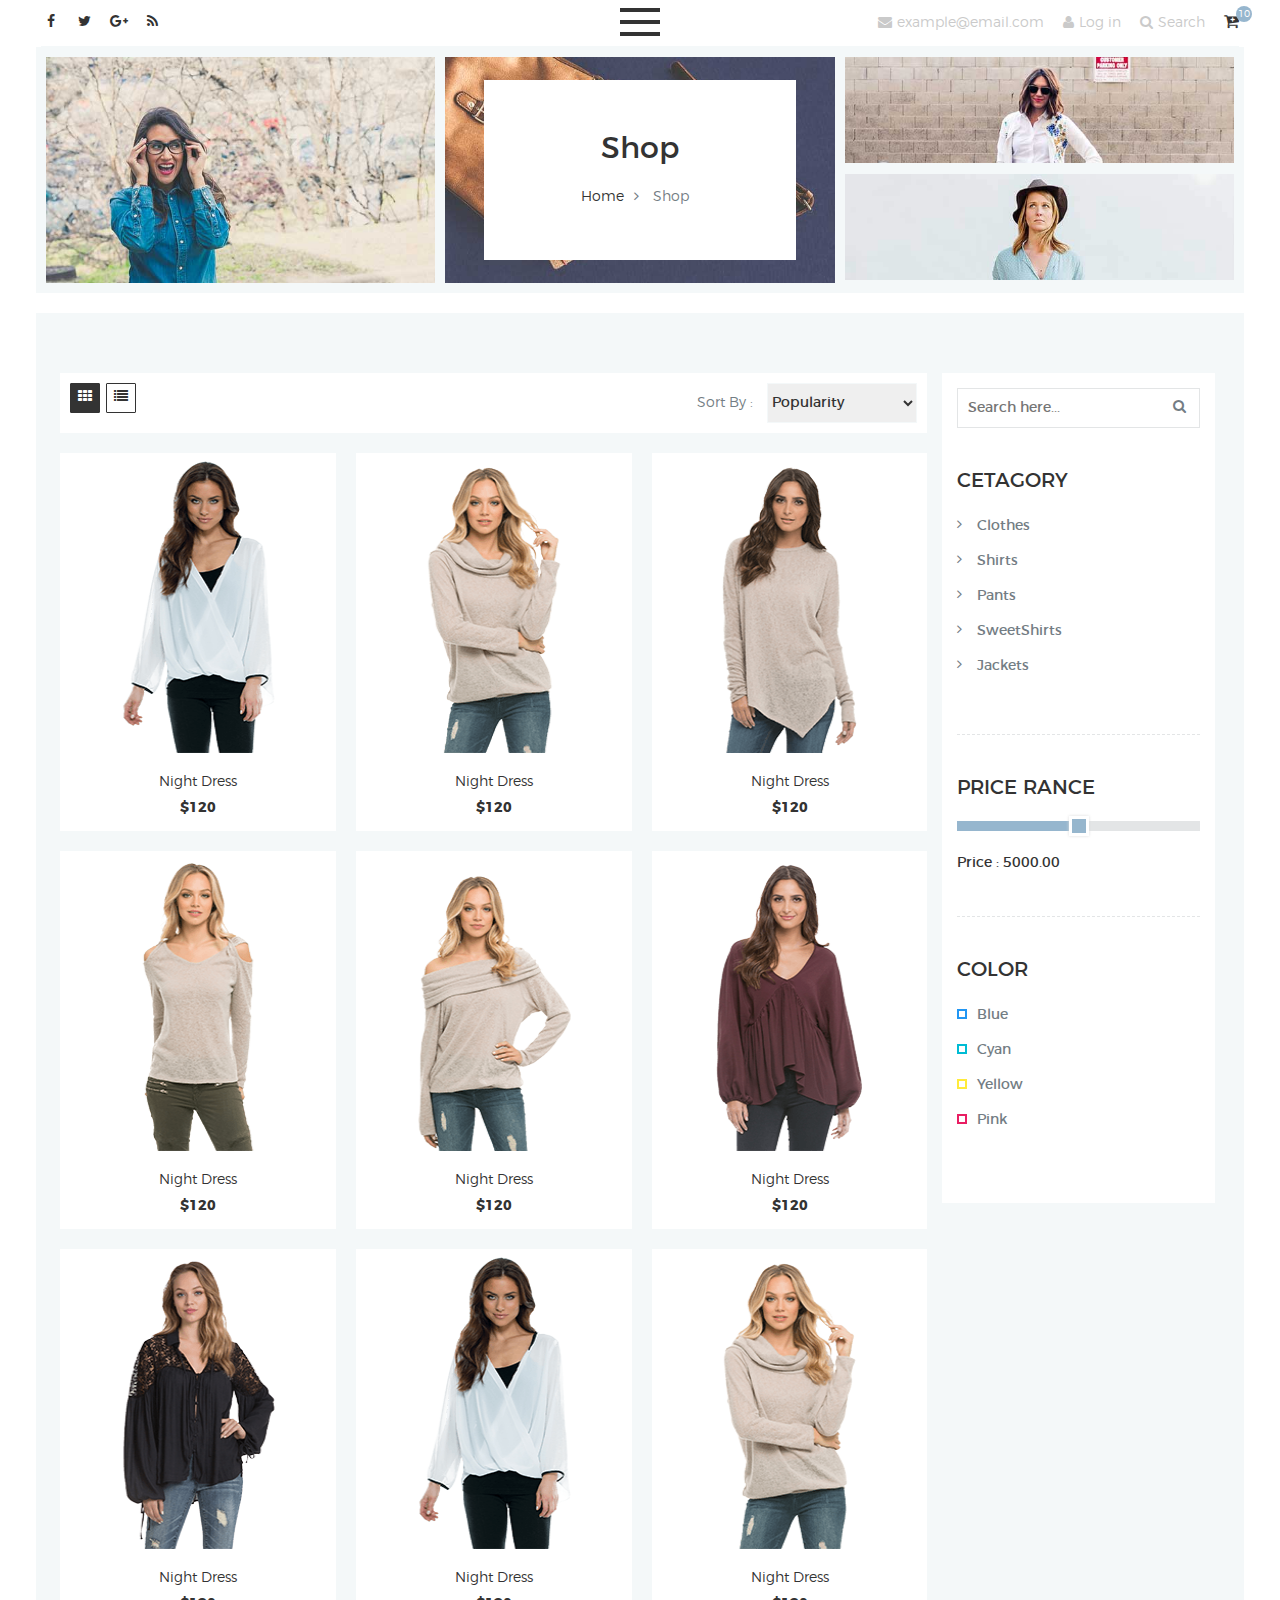
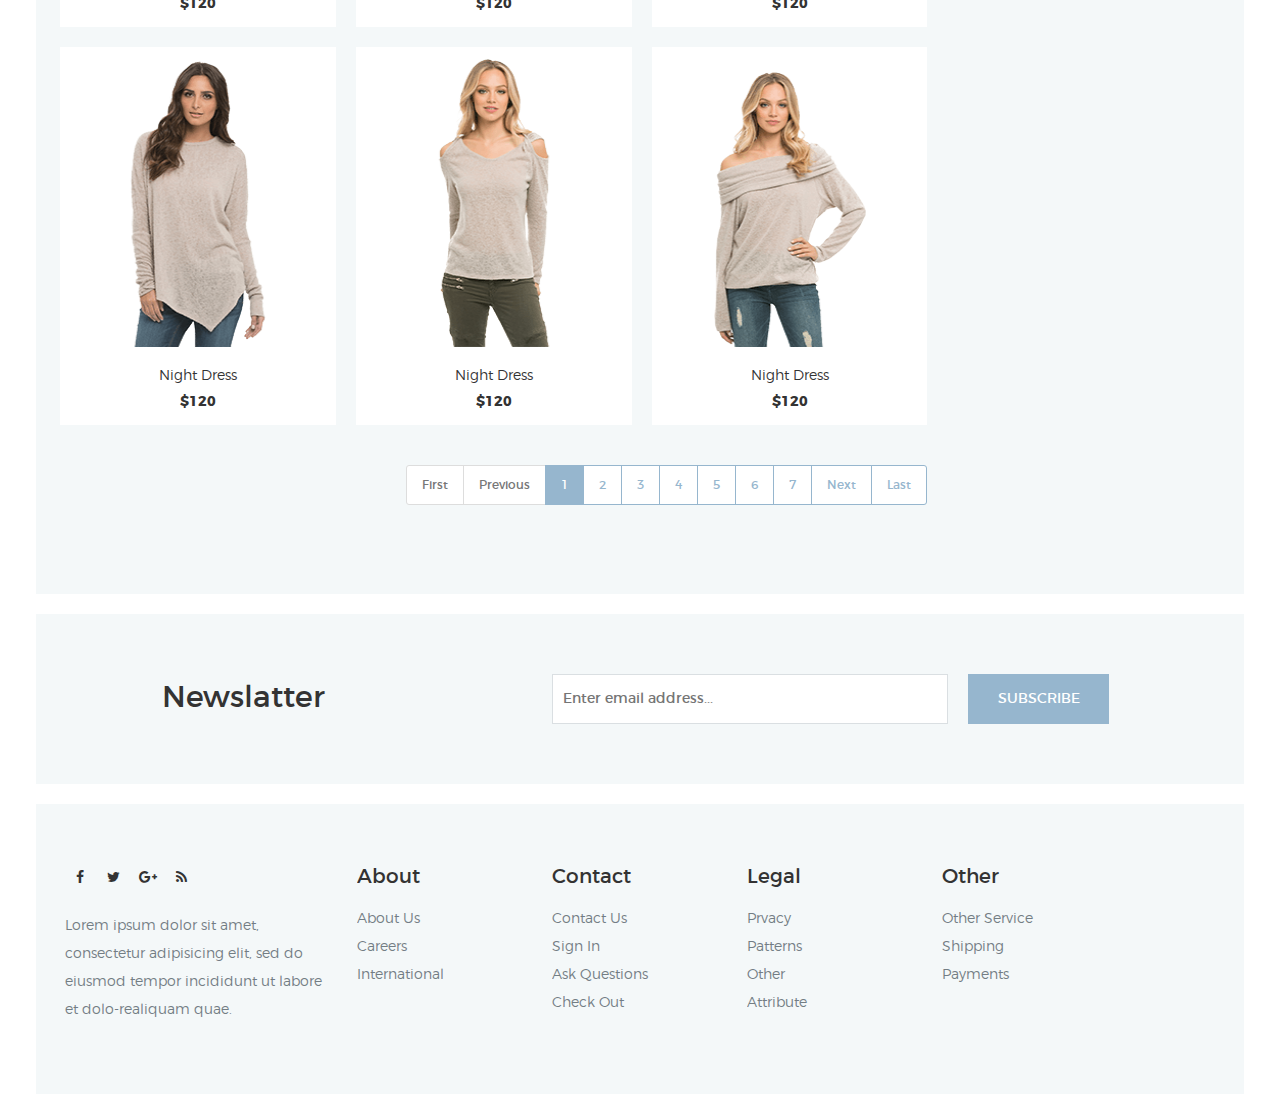
<file: shop2.html>
<!doctype html>
<!--[if lt IE 7]><html class="no-js lt-ie9 lt-ie8 lt-ie7" lang=""> <![endif]-->
<!--[if IE 7]><html class="no-js lt-ie9 lt-ie8" lang=""> <![endif]-->
<!--[if IE 8]><html class="no-js lt-ie9" lang=""> <![endif]-->
<!--[if gt IE 8]><!-->
<html class="no-js" lang="zxx">
<!--<![endif]-->


<!-- Mirrored from quomodosoft.com/html/ec/shop2.html by HTTrack Website Copier/3.x [XR&CO'2014], Tue, 10 Apr 2018 10:46:15 GMT -->
<head>
    <!--====== USEFULL META ======-->
    <meta charset="utf-8">
    <!--[if IE]>
        <meta http-equiv="X-UA-Compatible" content="IE=edge">
    <![endif]-->
    <meta http-equiv="X-UA-Compatible" content="IE=edge">
    <meta name="viewport" content="width=device-width, initial-scale=1">
    <meta name="description" content="" />
    <meta name="keywords" content="body guard,business,emergency,fire department,Fire Fighters,officer, police,police department, protection,safety,security,visual composer,volunteer" />
    <meta name="author" content="BDEXPERT" />
    <!--====== TITLE TAG ======-->
    <title>E-commerce Template</title>
    <link rel="shortcut icon" type="image/ico" href="images/favicon.ico" />
    <!--====== STYLESHEETS ======-->
    <link rel="stylesheet" href="css/montserrat-font.css">
    <link href="css/bootstrap.min.css" rel="stylesheet">
    <link rel="stylesheet" href="css/normalize.css">
    <link href="css/nouislider.css" rel="stylesheet">
    <link href="css/font-awesome.min.css" rel="stylesheet">
    <link href="css/toggle-menu.css" rel="stylesheet">
    <!--====== MAIN STYLESHEET ======-->
    <link href="style.css" rel="stylesheet">
    <link href="css/responsive.css" rel="stylesheet">
    <script src="js/vendor/modernizr-2.8.3.min.js"></script>
    <!--[if lt IE 9]>
        <script src="//oss.maxcdn.com/html5shiv/3.7.2/html5shiv.min.js"></script>
        <script src="//oss.maxcdn.com/respond/1.4.2/respond.min.js"></script>
        <![endif]-->
</head>

<body class="shop-page">
    <!--[if lt IE 8]>
        <p class="browserupgrade">You are using an <strong>outdated</strong> browser. Please <a href="http://browsehappy.com/">upgrade your browser</a> to improve your experience.</p>
    <![endif]-->
    <div class="page-loading">
        <!-- #site-wrapper -->
        <div class="loader"></div> <span class="text">Loading...</span> </div>
    <!-- .page-loading ends -->
    <main class="wrapper">
        <!-- Header-Top-Area-Start -->
        <header class="header-area">
            <div class="container-fluid">
                <div class="header-top">
                    <div class="row">
                        <div class="col-xs-6 col-sm-4">
                            <div class="social-menu"> <a href="#"><i class="fa fa-facebook"></i></a> <a href="#"><i class="fa fa-twitter"></i></a> <a href="#"><i class="fa fa-google-plus"></i></a> <a href="#"><i class="fa fa-rss"></i></a> </div>
                        </div>
                        <div class="col-xs-6 col-sm-8 text-right">
                            <div class="header-contact">
                                <ul>
                                    <li class="hidden-xs"><a href="#"><i class="fa fa-envelope"></i>example@email.com</a></li>
                                    <li class="hidden-xs"><a href="#"><i class="fa fa-user"></i>Log in</a></li>
                                    <li class="searching" id="OuterDiv"><a href="#"><i class="fa fa-search"></i>Search</a>
                                        <form class="search-box">
                                            <input type="text" name="search" placeholder="Search here..."> </form>
                                    </li>
                                    <li class="checkout"><a class="header-checkout" href="#"><i class="fa fa-cart-plus"></i><sup>10</sup></a>
                                        <ul class="shopping-cart-down box-shadow white-bg">
                                            <li class="media">
                                                <a href="#"><img alt="" src="images/cart/1.jpg"></a>
                                                <div class="cart-item-wrapper"> <a href="#">Zelletria ostma</a> <span class="quantity">
                                                <span class="amount">$195</span> x 2 </span>
                                                    <a title="Remove this item" class="remove" href="#"> <i class="fa fa-trash-o"></i> </a>
                                                </div>
                                            </li>
                                            <li class="media">
                                                <a href="#"><img alt="" src="images/cart/2.jpg"></a>
                                                <div class="cart-item-wrapper"> <a href="#">Letria postma</a> <span class="quantity">
                                                <span class="amount">$145</span> x 1 </span>
                                                    <a title="Remove this item" class="remove" href="#"> <i class="fa fa-trash-o"></i> </a>
                                                </div>
                                            </li>
                                            <li class="media">
                                                <a href="#"><img alt="" src="images/cart/3.jpg"></a>
                                                <div class="cart-item-wrapper"> <a href="#">Montria jastma</a> <span class="quantity">
                                                <span class="amount">$155</span> x 2 </span>
                                                    <a title="Remove this item" class="remove" href="#"> <i class="fa fa-trash-o"></i> </a>
                                                </div>
                                            </li>
                                            <li class="media"> <span class="total-title pull-left">Sub Total</span> <span class="total pull-right">$845</span> </li>
                                            <li class="media"> <a class="cart-btn" href="cart.html">VIEW CART</a> <a class="cart-btn" href="checkout.html">CHECKOUT</a> </li>
                                        </ul>
                                    </li>
                                </ul>
                            </div>
                        </div>
                    </div>
                </div>
            </div>
            <!-- Mainmenu-Area-Start -->
            <div class="menu-toggle">
                <div id="menu-button"> <span></span> <span></span> <span></span> <span></span> <span></span> <span></span> </div>
            </div>
            <div class="mainmenu-area">
                <div class="container-fluid">
                    <div class="row">
                        <div class="col-xs-12 text-center">
                            <ul>
                                <li><a href="index-2.html">Home</a></li>
                                <li class="dropdown active"><a href="shop1.html" data-toggle="dropdown">Shop</a>
                                    <ul class="dropdown-menu">
                                        <li><a href="shop.php">Shop</a></li>
                                        <li><a href="shop1.html">Shop Left Sidebar</a></li>
                                        <li class="active"><a href="shop2.html">Shop Right Sidebar</a></li>
                                    </ul>
                                </li>
                                <li><a href="#">Portfolio</a></li>
                                <li class="dropdown"><a href="blog.php" data-toggle="dropdown">Blog</a>
                                    <ul class="dropdown-menu">
                                        <li><a href="blog.php">Blog 1</a></li>
                                        <li><a href="blog-2.html">Blog 2</a></li>
                                    </ul>
                                </li>
                                <li class="dropdown"><a href="#" data-toggle="dropdown">Pages</a>
                                    <ul class="dropdown-menu">
                                        <li><a href="checkout.html">Check out</a></li>
                                        <li><a href="single-blog.html">Single Blog</a></li>
                                    </ul>
                                </li>
                                <li><a href="contact.html">Contacts</a></li>
                            </ul>
                        </div>
                    </div>
                </div>
            </div>
            <!-- Mainmenu-Area-Start -->
        </header>
        <!-- Header-Area-End -->
        <!-- Base-Area-Start -->
        <section class="base-image prl">
            <div class="container-fluid">
                <div class="col-sm-4 hidden-xs">
                    <div class="single-base">
                        <div class="base-photo"> <img src="images/base-image-1.jpg" alt="ecommer"> </div>
                    </div>
                </div>
                <div class="col-xs-12 col-sm-4">
                    <div class="single-base">
                        <div class="base-photo"> <img src="images/base-image-2.jpg" alt="ecommer"> </div>
                        <div class="base-text">
                            <h2>Shop</h2>
                            <ul>
                                <li><a href="index-2.html">Home</a></li>
                                <li>Shop</li>
                            </ul>
                        </div>
                    </div>
                </div>
                <div class="col-sm-4 hidden-xs ">
                    <div class="single-base">
                        <div class="base-photo fifty"> <img src="images/base-image-3.jpg" alt="ecommer"> </div>
                        <div class="base-photo"> <img src="images/base-image-4.jpg" alt="ecommer"> </div>
                    </div>
                </div>
            </div>
        </section>
        <!-- Base-Area-End -->
        <section class="shop-area prl">
            <div class="container">
                <div class="row">
                    <div class="col-sm-3 hidden-xs alignright">
                        <div class="sidebar">
                            <div class="searching-box">
                                <form method="get">
                                    <input type="text" name="search" placeholder="Search here...">
                                    <button type="submit"><i class="fa fa-search"></i></button>
                                </form>
                            </div>
                            <div class="single-sidebar cetagory">
                                <h3>Cetagory</h3>
                                <ul>
                                    <li>Clothes
                                        <ul>
                                            <li><a href="#">Shoes</a></li>
                                            <li><a href="#">Bag</a></li>
                                            <li><a href="#">Accessories</a></li>
                                            <li><a href="#">Jeants</a></li>
                                        </ul>
                                    </li>
                                    <li>Shirts
                                        <ul>
                                            <li><a href="#">Shoes</a></li>
                                            <li><a href="#">Bag</a></li>
                                            <li><a href="#">Accessories</a></li>
                                            <li><a href="#">Jeants</a></li>
                                        </ul>
                                    </li>
                                    <li>Pants
                                        <ul>
                                            <li><a href="#">Shoes</a></li>
                                            <li><a href="#">Bag</a></li>
                                            <li><a href="#">Accessories</a></li>
                                            <li><a href="#">Jeants</a></li>
                                        </ul>
                                    </li>
                                    <li>SweetShirts
                                        <ul>
                                            <li><a href="#">Shoes</a></li>
                                            <li><a href="#">Bag</a></li>
                                            <li><a href="#">Accessories</a></li>
                                            <li><a href="#">Jeants</a></li>
                                        </ul>
                                    </li>
                                    <li>Jackets
                                        <ul>
                                            <li><a href="#">Shoes</a></li>
                                            <li><a href="#">Bag</a></li>
                                            <li><a href="#">Accessories</a></li>
                                            <li><a href="#">Jeants</a></li>
                                        </ul>
                                    </li>
                                </ul>
                            </div>
                            <div class="single-sidebar rance-slider">
                                <h3>Price Rance</h3>
                                <div id="slider"></div>
                                <div id="slider-range">Price : <span id="range-value"></span></div>
                            </div>
                            <div class="single-sidebar fill_color">
                                <h3>Color</h3>
                                <ul>
                                    <li class="blue"><a href="#">Blue</a></li>
                                    <li class="cyan"><a href="#">Cyan</a></li>
                                    <li class="yello"><a href="#">Yellow</a></li>
                                    <li class="pink"><a href="#">Pink</a></li>
                                </ul>
                            </div>
                        </div>
                    </div>
                    <div class="col-sm-9 col-xs-12 alignleft">
                        <div class="row">
                            <div class="col-xs-12">
                                <div class="header-bar fix">
                                    <div class="grid-list-button alignleft">
                                        <button type="button" class="active grid-battn"><i class="fa fa-th"></i></button>
                                        <button type="button" class="list-battn"><i class="fa fa-list"></i></button>
                                    </div>
                                    <div class="sidebar-select alignright"> <span>Sort By : </span>
                                        <select name="name" class="selectpicker" id="filter-sort">
                                            <option value="">Popularity</option>
                                            <option value="">New</option>
                                            <option value="">Feature</option>
                                        </select>
                                    </div>
                                </div>
                            </div>
                        </div>
                        <div class="row shopitems grid">
                            <div class="col-xs-12  col-sm-6 col-md-4 full-width">
                                <div class="single-popular-product">
                                    <div class="populer-product-photo">
                                        <div class="shop-photo">
                                            <a href="#"><img src="images/pro-1.png" alt="shop"></a>
                                        </div>
                                        <div class="add-cart"> <a href="#"><i class="fa fa-heart-o"></i></a> <a href="checkout.html">Add to cart</a> <a href="#"><i class="fa fa-random"></i></a> </div>
                                    </div>
                                    <h5>Night Dress</h5> <span class="rate">&#36;120</span>
                                    <div class="shop-list-details">
                                        <p>Lorem ipsum dolor sit amet, consectetur adipisicing elit. Commodi voluptate accusamus ex a vel magnam reiciendis placeat aliquid temporibus, quas, quaerat provident amet soluta delectus harum non cupiditate praesentium pariatur nemo distinctio! Repudiandae molestias, saepe aperiam distinctio eligendi tenetur, quo autem illo ea at soluta earum. Nesciunt vel sunt, numquam!</p>
                                        <div class="stock-status">
                                            <p><i class="fa fa-check"></i> In Stock</p>
                                        </div>
                                    </div>
                                </div>
                            </div>
                            <div class="col-xs-12  col-sm-6 col-md-4 full-width">
                                <div class="single-popular-product">
                                    <div class="populer-product-photo">
                                        <div class="shop-photo">
                                            <a href="#"><img src="images/pro-2.png" alt="shop"></a>
                                        </div>
                                        <div class="add-cart"> <a href="#"><i class="fa fa-heart-o"></i></a> <a href="checkout.html">Add to cart</a> <a href="#"><i class="fa fa-random"></i></a> </div>
                                    </div>
                                    <h5>Night Dress</h5> <span class="rate">&#36;120</span>
                                    <div class="shop-list-details">
                                        <p>Lorem ipsum dolor sit amet, consectetur adipisicing elit. Commodi voluptate accusamus ex a vel magnam reiciendis placeat aliquid temporibus, quas, quaerat provident amet soluta delectus harum non cupiditate praesentium pariatur nemo distinctio! Repudiandae molestias, saepe aperiam distinctio eligendi tenetur, quo autem illo ea at soluta earum. Nesciunt vel sunt, numquam!</p>
                                        <div class="stock-status">
                                            <p><i class="fa fa-check"></i> In Stock</p>
                                        </div>
                                    </div>
                                </div>
                            </div>
                            <div class="col-xs-12  col-sm-6 col-md-4 full-width">
                                <div class="single-popular-product">
                                    <div class="populer-product-photo">
                                        <div class="shop-photo">
                                            <a href="#"><img src="images/pro-3.png" alt="shop"></a>
                                        </div>
                                        <div class="add-cart"> <a href="#"><i class="fa fa-heart-o"></i></a> <a href="checkout.html">Add to cart</a> <a href="#"><i class="fa fa-random"></i></a> </div>
                                    </div>
                                    <h5>Night Dress</h5> <span class="rate">&#36;120</span>
                                    <div class="shop-list-details">
                                        <p>Lorem ipsum dolor sit amet, consectetur adipisicing elit. Commodi voluptate accusamus ex a vel magnam reiciendis placeat aliquid temporibus, quas, quaerat provident amet soluta delectus harum non cupiditate praesentium pariatur nemo distinctio! Repudiandae molestias, saepe aperiam distinctio eligendi tenetur, quo autem illo ea at soluta earum. Nesciunt vel sunt, numquam!</p>
                                        <div class="stock-status">
                                            <p><i class="fa fa-check"></i> In Stock</p>
                                        </div>
                                    </div>
                                </div>
                            </div>
                            <div class="col-xs-12  col-sm-6 col-md-4 full-width">
                                <div class="single-popular-product">
                                    <div class="populer-product-photo">
                                        <div class="shop-photo">
                                            <a href="#"><img src="images/pro-4.png" alt="shop"></a>
                                        </div>
                                        <div class="add-cart"> <a href="#"><i class="fa fa-heart-o"></i></a> <a href="checkout.html">Add to cart</a> <a href="#"><i class="fa fa-random"></i></a> </div>
                                    </div>
                                    <h5>Night Dress</h5> <span class="rate">&#36;120</span>
                                    <div class="shop-list-details">
                                        <p>Lorem ipsum dolor sit amet, consectetur adipisicing elit. Commodi voluptate accusamus ex a vel magnam reiciendis placeat aliquid temporibus, quas, quaerat provident amet soluta delectus harum non cupiditate praesentium pariatur nemo distinctio! Repudiandae molestias, saepe aperiam distinctio eligendi tenetur, quo autem illo ea at soluta earum. Nesciunt vel sunt, numquam!</p>
                                        <div class="stock-status">
                                            <p><i class="fa fa-check"></i> In Stock</p>
                                        </div>
                                    </div>
                                </div>
                            </div>
                            <div class="col-xs-12  col-sm-6 col-md-4 full-width">
                                <div class="single-popular-product">
                                    <div class="populer-product-photo">
                                        <div class="shop-photo">
                                            <a href="#"><img src="images/pro-5.png" alt="shop"></a>
                                        </div>
                                        <div class="add-cart"> <a href="#"><i class="fa fa-heart-o"></i></a> <a href="checkout.html">Add to cart</a> <a href="#"><i class="fa fa-random"></i></a> </div>
                                    </div>
                                    <h5>Night Dress</h5> <span class="rate">&#36;120</span>
                                    <div class="shop-list-details">
                                        <p>Lorem ipsum dolor sit amet, consectetur adipisicing elit. Commodi voluptate accusamus ex a vel magnam reiciendis placeat aliquid temporibus, quas, quaerat provident amet soluta delectus harum non cupiditate praesentium pariatur nemo distinctio! Repudiandae molestias, saepe aperiam distinctio eligendi tenetur, quo autem illo ea at soluta earum. Nesciunt vel sunt, numquam!</p>
                                        <div class="stock-status">
                                            <p><i class="fa fa-check"></i> In Stock</p>
                                        </div>
                                    </div>
                                </div>
                            </div>
                            <div class="col-xs-12  col-sm-6 col-md-4 full-width">
                                <div class="single-popular-product">
                                    <div class="populer-product-photo">
                                        <div class="shop-photo">
                                            <a href="#"><img src="images/pro-6.png" alt="shop"></a>
                                        </div>
                                        <div class="add-cart"> <a href="#"><i class="fa fa-heart-o"></i></a> <a href="checkout.html">Add to cart</a> <a href="#"><i class="fa fa-random"></i></a> </div>
                                    </div>
                                    <h5>Night Dress</h5> <span class="rate">&#36;120</span>
                                    <div class="shop-list-details">
                                        <p>Lorem ipsum dolor sit amet, consectetur adipisicing elit. Commodi voluptate accusamus ex a vel magnam reiciendis placeat aliquid temporibus, quas, quaerat provident amet soluta delectus harum non cupiditate praesentium pariatur nemo distinctio! Repudiandae molestias, saepe aperiam distinctio eligendi tenetur, quo autem illo ea at soluta earum. Nesciunt vel sunt, numquam!</p>
                                        <div class="stock-status">
                                            <p><i class="fa fa-check"></i> In Stock</p>
                                        </div>
                                    </div>
                                </div>
                            </div>
                            <div class="col-xs-12  col-sm-6 col-md-4 full-width">
                                <div class="single-popular-product">
                                    <div class="populer-product-photo">
                                        <div class="shop-photo">
                                            <a href="#"><img src="images/pro-7.png" alt="shop"></a>
                                        </div>
                                        <div class="add-cart"> <a href="#"><i class="fa fa-heart-o"></i></a> <a href="checkout.html">Add to cart</a> <a href="#"><i class="fa fa-random"></i></a> </div>
                                    </div>
                                    <h5>Night Dress</h5> <span class="rate">&#36;120</span>
                                    <div class="shop-list-details">
                                        <p>Lorem ipsum dolor sit amet, consectetur adipisicing elit. Commodi voluptate accusamus ex a vel magnam reiciendis placeat aliquid temporibus, quas, quaerat provident amet soluta delectus harum non cupiditate praesentium pariatur nemo distinctio! Repudiandae molestias, saepe aperiam distinctio eligendi tenetur, quo autem illo ea at soluta earum. Nesciunt vel sunt, numquam!</p>
                                        <div class="stock-status">
                                            <p><i class="fa fa-check"></i> In Stock</p>
                                        </div>
                                    </div>
                                </div>
                            </div>
                            <div class="col-xs-12  col-sm-6 col-md-4 full-width">
                                <div class="single-popular-product">
                                    <div class="populer-product-photo">
                                        <div class="shop-photo">
                                            <a href="#"><img src="images/pro-1.png" alt="shop"></a>
                                        </div>
                                        <div class="add-cart"> <a href="#"><i class="fa fa-heart-o"></i></a> <a href="checkout.html">Add to cart</a> <a href="#"><i class="fa fa-random"></i></a> </div>
                                    </div>
                                    <h5>Night Dress</h5> <span class="rate">&#36;120</span>
                                    <div class="shop-list-details">
                                        <p>Lorem ipsum dolor sit amet, consectetur adipisicing elit. Commodi voluptate accusamus ex a vel magnam reiciendis placeat aliquid temporibus, quas, quaerat provident amet soluta delectus harum non cupiditate praesentium pariatur nemo distinctio! Repudiandae molestias, saepe aperiam distinctio eligendi tenetur, quo autem illo ea at soluta earum. Nesciunt vel sunt, numquam!</p>
                                        <div class="stock-status">
                                            <p><i class="fa fa-check"></i> In Stock</p>
                                        </div>
                                    </div>
                                </div>
                            </div>
                            <div class="col-xs-12  col-sm-6 col-md-4 full-width">
                                <div class="single-popular-product">
                                    <div class="populer-product-photo">
                                        <div class="shop-photo">
                                            <a href="#"><img src="images/pro-2.png" alt="shop"></a>
                                        </div>
                                        <div class="add-cart"> <a href="#"><i class="fa fa-heart-o"></i></a> <a href="checkout.html">Add to cart</a> <a href="#"><i class="fa fa-random"></i></a> </div>
                                    </div>
                                    <h5>Night Dress</h5> <span class="rate">&#36;120</span>
                                    <div class="shop-list-details">
                                        <p>Lorem ipsum dolor sit amet, consectetur adipisicing elit. Commodi voluptate accusamus ex a vel magnam reiciendis placeat aliquid temporibus, quas, quaerat provident amet soluta delectus harum non cupiditate praesentium pariatur nemo distinctio! Repudiandae molestias, saepe aperiam distinctio eligendi tenetur, quo autem illo ea at soluta earum. Nesciunt vel sunt, numquam!</p>
                                        <div class="stock-status">
                                            <p><i class="fa fa-check"></i> In Stock</p>
                                        </div>
                                    </div>
                                </div>
                            </div>
                            <div class="col-xs-12  col-sm-6 col-md-4 full-width">
                                <div class="single-popular-product">
                                    <div class="populer-product-photo">
                                        <div class="shop-photo">
                                            <a href="#"><img src="images/pro-3.png" alt="shop"></a>
                                        </div>
                                        <div class="add-cart"> <a href="#"><i class="fa fa-heart-o"></i></a> <a href="checkout.html">Add to cart</a> <a href="#"><i class="fa fa-random"></i></a> </div>
                                    </div>
                                    <h5>Night Dress</h5> <span class="rate">&#36;120</span>
                                    <div class="shop-list-details">
                                        <p>Lorem ipsum dolor sit amet, consectetur adipisicing elit. Commodi voluptate accusamus ex a vel magnam reiciendis placeat aliquid temporibus, quas, quaerat provident amet soluta delectus harum non cupiditate praesentium pariatur nemo distinctio! Repudiandae molestias, saepe aperiam distinctio eligendi tenetur, quo autem illo ea at soluta earum. Nesciunt vel sunt, numquam!</p>
                                        <div class="stock-status">
                                            <p><i class="fa fa-check"></i> In Stock</p>
                                        </div>
                                    </div>
                                </div>
                            </div>
                            <div class="col-xs-12  col-sm-6 col-md-4 full-width">
                                <div class="single-popular-product">
                                    <div class="populer-product-photo">
                                        <div class="shop-photo">
                                            <a href="#"><img src="images/pro-4.png" alt="shop"></a>
                                        </div>
                                        <div class="add-cart"> <a href="#"><i class="fa fa-heart-o"></i></a> <a href="checkout.html">Add to cart</a> <a href="#"><i class="fa fa-random"></i></a> </div>
                                    </div>
                                    <h5>Night Dress</h5> <span class="rate">&#36;120</span>
                                    <div class="shop-list-details">
                                        <p>Lorem ipsum dolor sit amet, consectetur adipisicing elit. Commodi voluptate accusamus ex a vel magnam reiciendis placeat aliquid temporibus, quas, quaerat provident amet soluta delectus harum non cupiditate praesentium pariatur nemo distinctio! Repudiandae molestias, saepe aperiam distinctio eligendi tenetur, quo autem illo ea at soluta earum. Nesciunt vel sunt, numquam!</p>
                                        <div class="stock-status">
                                            <p><i class="fa fa-check"></i> In Stock</p>
                                        </div>
                                    </div>
                                </div>
                            </div>
                            <div class="col-xs-12 col-sm-6 col-md-4 full-width">
                                <div class="single-popular-product">
                                    <div class="populer-product-photo">
                                        <div class="shop-photo">
                                            <a href="#"><img src="images/pro-5.png" alt="shop"></a>
                                        </div>
                                        <div class="add-cart"> <a href="#"><i class="fa fa-heart-o"></i></a> <a href="checkout.html">Add to cart</a> <a href="#"><i class="fa fa-random"></i></a> </div>
                                    </div>
                                    <h5>Night Dress</h5> <span class="rate">&#36;120</span>
                                    <div class="shop-list-details">
                                        <p>Lorem ipsum dolor sit amet, consectetur adipisicing elit. Commodi voluptate accusamus ex a vel magnam reiciendis placeat aliquid temporibus, quas, quaerat provident amet soluta delectus harum non cupiditate praesentium pariatur nemo distinctio! Repudiandae molestias, saepe aperiam distinctio eligendi tenetur, quo autem illo ea at soluta earum. Nesciunt vel sunt, numquam!</p>
                                        <div class="stock-status">
                                            <p><i class="fa fa-check"></i> In Stock</p>
                                        </div>
                                    </div>
                                </div>
                            </div>
                            <div class="col-xs-12">
                                <div class="shop-pagination alignright">
                                    <ul id="pagination-demo" class="pagination-sm pagination">
                                        <li class="page-item first"><a href="#" class="page-link">First</a></li>
                                        <li class="page-item prev"><a href="#" class="page-link">Previous</a></li>
                                        <li class="page-item"><a href="#" class="page-link">1</a></li>
                                        <li class="page-item"><a href="#" class="page-link">2</a></li>
                                        <li class="page-item active"><a href="#" class="page-link">3</a></li>
                                        <li class="page-item"><a href="#" class="page-link">4</a></li>
                                        <li class="page-item"><a href="#" class="page-link">5</a></li>
                                        <li class="page-item"><a href="#" class="page-link">6</a></li>
                                        <li class="page-item"><a href="#" class="page-link">7</a></li>
                                        <li class="page-item next"><a href="#" class="page-link">Next</a></li>
                                        <li class="page-item last"><a href="#" class="page-link">Last</a></li>
                                    </ul>
                                </div>
                            </div>
                        </div>
                    </div>
                </div>
            </div>
        </section>
        <!-- Newsletter-Area-Start -->
        <section class="newsletter-area prl">
            <div class="container">
                <div class="row">
                    <div class="col-xs-12 col-sm-4 col-md-offset-1 col-md-3">
                        <div class="alignleft">
                            <h2>Newslatter</h2> </div>
                    </div>
                    <div class="col-xs-12 col-sm-offset-1 col-sm-6">
                        <form id="mc-form" class="subscribe-form alignright">
                            <label class="mt10" for="mc-email"></label>
                            <input type="email" id="mc-email" placeholder="Enter email address...">
                            <button type="submit">Subscribe</button>
                        </form>
                    </div>
                </div>
            </div>
        </section>
        <footer class="footer-area prl section-padding">
            <div class="container">
                <div class="row">
                    <div class="col-xs-12 col-sm-3">
                        <div class="single-footer">
                            <div class="social-menu"> <a href="#"><i class="fa fa-facebook"></i></a> <a href="#"><i class="fa fa-twitter"></i></a> <a href="#"><i class="fa fa-google-plus"></i></a> <a href="#"><i class="fa fa-rss"></i></a> </div>
                            <p>Lorem ipsum dolor sit amet, consectetur adipisicing elit, sed do eiusmod tempor incididunt ut labore et dolo-realiquam quae.</p>
                        </div>
                    </div>
                    <div class="col-xs-6 col-sm-2">
                        <div class="single-footer">
                            <h3>About</h3>
                            <ul>
                                <li><a href="#">About Us</a></li>
                                <li><a href="#">Careers</a></li>
                                <li><a href="#">International</a></li>
                            </ul>
                        </div>
                    </div>
                    <div class="col-xs-6 col-sm-2">
                        <div class="single-footer">
                            <h3>Contact</h3>
                            <ul>
                                <li><a href="contact.html">Contact us</a></li>
                                <li><a href="#">Sign in</a></li>
                                <li><a href="#">Ask Questions</a></li>
                                <li><a href="#">Check out</a></li>
                            </ul>
                        </div>
                    </div>
                    <div class="col-xs-6 col-sm-2">
                        <div class="single-footer">
                            <h3>Legal</h3>
                            <ul>
                                <li><a href="#">Prvacy</a></li>
                                <li><a href="#">Patterns</a></li>
                                <li><a href="#">Other</a></li>
                                <li><a href="#">Attribute</a></li>
                            </ul>
                        </div>
                    </div>
                    <div class="col-xs-6 col-sm-2">
                        <div class="single-footer">
                            <h3>Other</h3>
                            <ul>
                                <li><a href="#">Other Service</a></li>
                                <li><a href="#">Shipping</a></li>
                                <li><a href="#">Payments</a></li>
                            </ul>
                        </div>
                    </div>
                </div>
            </div>
        </footer>
    </main>
    <!--=======  SCRIPTS =======-->
    <script src="js/vendor/jquery-1.12.4.min.js" type="text/javascript"></script>
    <!--=======  PLUGINS =======-->
    <script src="js/bootstrap.min.js" type="text/javascript"></script>
    <script src="js/scrollUp.min.js" type="text/javascript"></script>
    <script src="js/mixitup.min.js" type="text/javascript"></script>
    <script src="js/rating.js" type="text/javascript"></script>
    <script src="js/ajaxchimp.js" type="text/javascript"></script>
    <script src="js/wow.min.js" type="text/javascript"></script>
    <script src="js/jquery.twbsPagination.min.js" type="text/javascript"></script>
    <script src="js/nouislider.js" type="text/javascript"></script>
    <script src="js/plugin.js" type="text/javascript"></script>
    <!--=======  ACTIVE JS =======-->
    <script src="js/main.js" type="text/javascript"></script>
    <script>
        /* Range-Slider
                            ==================*/
        var rangeSlider = document.getElementById('slider')
            , rangeSliderValueElement = document.getElementById('range-value');
        noUiSlider.create(rangeSlider, {
            start: 5000
            , connect: [true, false]
            , range: {
                'min': [0]
                , 'max': [10000]
            }
        });
        rangeSlider.noUiSlider.on('update', function (values, handle) {
            rangeSliderValueElement.innerHTML = values[handle];
        });
    </script>
</body>
</file>
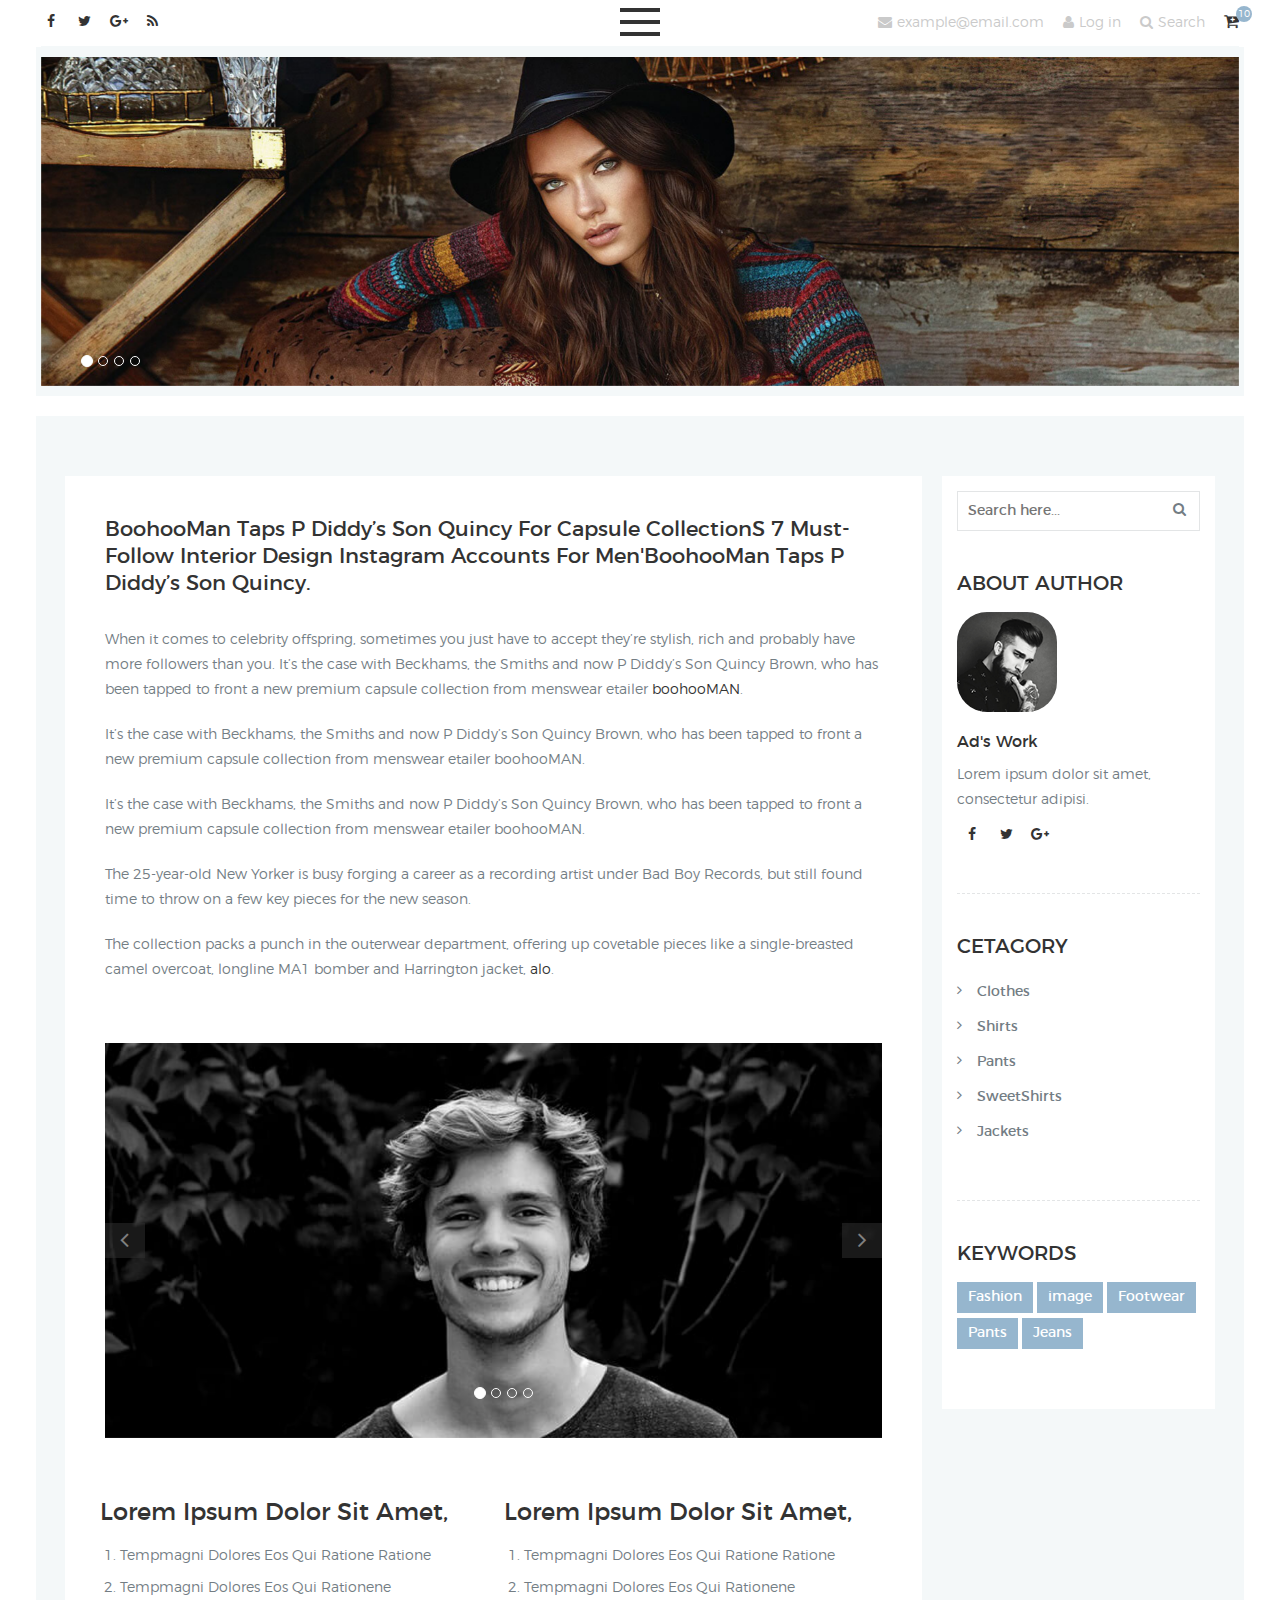
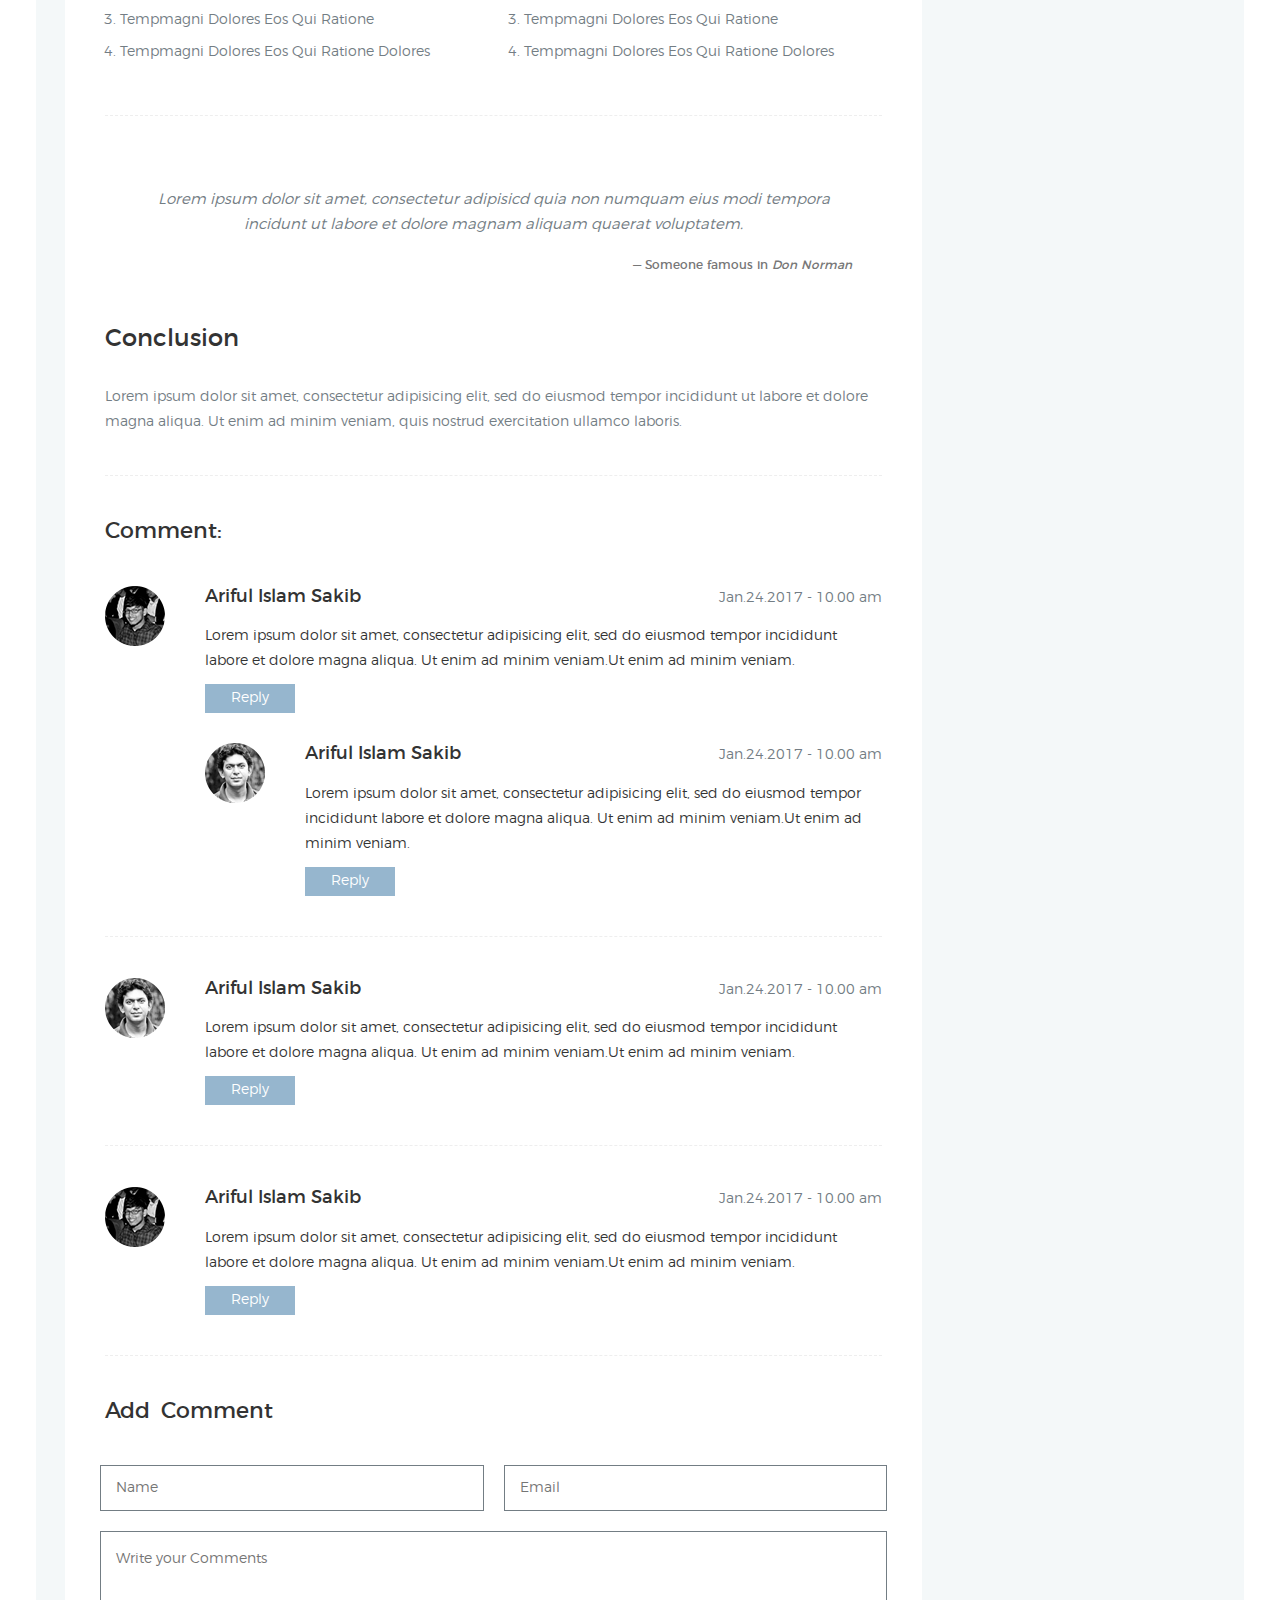
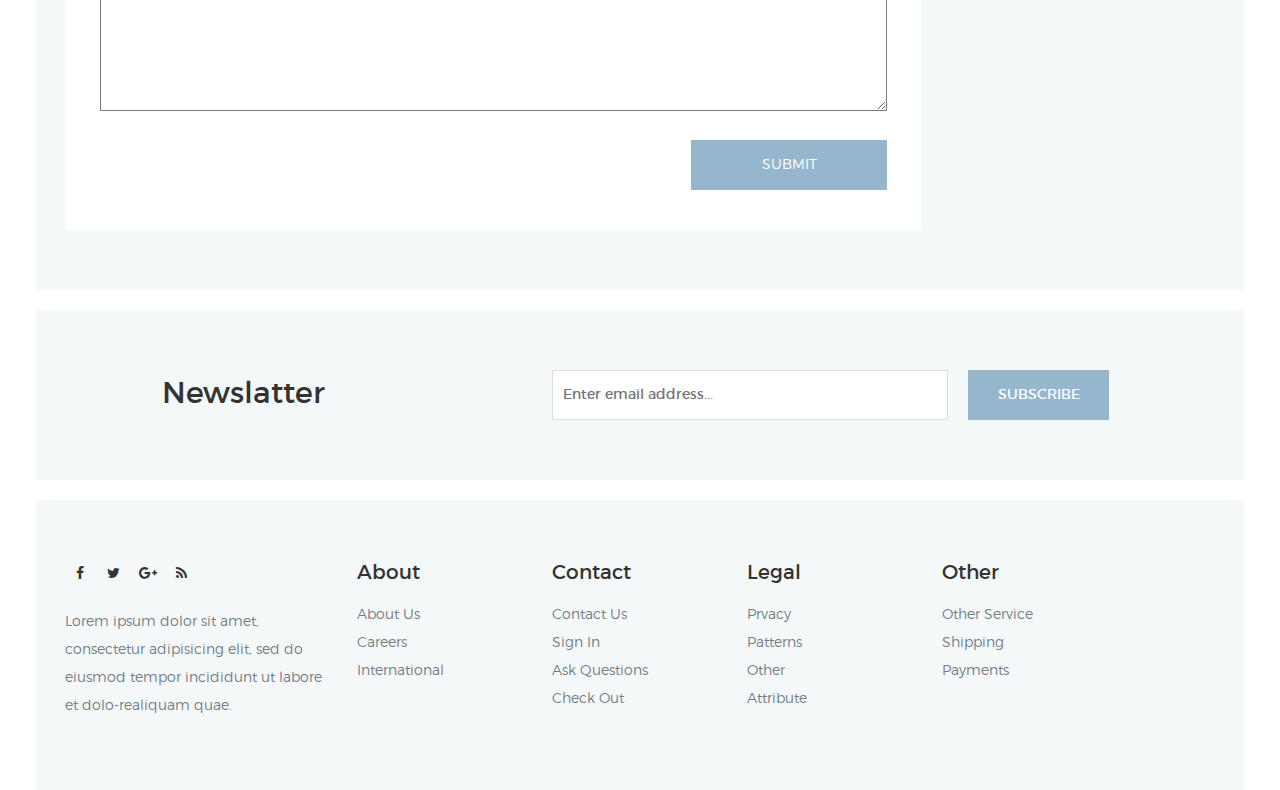
<file: single-blog.html>
<!doctype html>
<!--[if lt IE 7]><html class="no-js lt-ie9 lt-ie8 lt-ie7" lang=""> <![endif]-->
<!--[if IE 7]><html class="no-js lt-ie9 lt-ie8" lang=""> <![endif]-->
<!--[if IE 8]><html class="no-js lt-ie9" lang=""> <![endif]-->
<!--[if gt IE 8]><!-->
<html class="no-js" lang="zxx">
<!--<![endif]-->


<!-- Mirrored from quomodosoft.com/html/ec/single-blog.php by HTTrack Website Copier/3.x [XR&CO'2014], Tue, 10 Apr 2018 10:46:20 GMT -->
<head>
    <!--====== USEFULL META ======-->
    <meta charset="utf-8">
    <!--[if IE]>
        <meta http-equiv="X-UA-Compatible" content="IE=edge">
    <![endif]-->
    <meta http-equiv="X-UA-Compatible" content="IE=edge">
    <meta name="viewport" content="width=device-width, initial-scale=1">
    <meta name="description" content="" />
    <meta name="keywords" content="body guard,business,emergency,fire department,Fire Fighters,officer, police,police department, protection,safety,security,visual composer,volunteer" />
    <meta name="author" content="BDEXPERT" />
    <!--====== TITLE TAG ======-->
    <title>E-commerce Template</title>
    <link rel="shortcut icon" type="image/ico" href="images/favicon.ico" />
    <!--====== STYLESHEETS ======-->
    <link rel="stylesheet" href="css/montserrat-font.css">
    <link href="css/bootstrap.min.css" rel="stylesheet">
    <link rel="stylesheet" href="css/normalize.css">
    <link href="css/nouislider.css" rel="stylesheet">
    <link href="css/font-awesome.min.css" rel="stylesheet">
    <link href="css/toggle-menu.css" rel="stylesheet">
    <!--====== MAIN STYLESHEET ======-->
    <link href="style.css" rel="stylesheet">
    <link href="css/responsive.css" rel="stylesheet">
    <script src="js/vendor/modernizr-2.8.3.min.js"></script>
    <!--[if lt IE 9]>
        <script src="//oss.maxcdn.com/html5shiv/3.7.2/html5shiv.min.js"></script>
        <script src="//oss.maxcdn.com/respond/1.4.2/respond.min.js"></script>
        <![endif]-->
</head>

<body class="blog-page">
    <!--[if lt IE 8]>
        <p class="browserupgrade">You are using an <strong>outdated</strong> browser. Please <a href="http://browsehappy.com/">upgrade your browser</a> to improve your experience.</p>
    <![endif]-->
    <div class="page-loading">
        <!-- #site-wrapper -->
        <div class="loader"></div> <span class="text">Loading...</span> </div>
    <!-- .page-loading ends -->
    <main class="wrapper">
        <!-- Header-Top-Area-Start -->
        <header class="header-area">
            <div class="container-fluid">
                <div class="header-top">
                    <div class="row">
                        <div class="col-xs-6 col-sm-4">
                            <div class="social-menu"> <a href="#"><i class="fa fa-facebook"></i></a> <a href="#"><i class="fa fa-twitter"></i></a> <a href="#"><i class="fa fa-google-plus"></i></a> <a href="#"><i class="fa fa-rss"></i></a> </div>
                        </div>
                        <div class="col-xs-6 col-sm-8 text-right">
                            <div class="header-contact">
                                <ul>
                                    <li class="hidden-xs"><a href="#"><i class="fa fa-envelope"></i>example@email.com</a></li>
                                    <li class="hidden-xs"><a href="#"><i class="fa fa-user"></i>Log in</a></li>
                                    <li class="searching" id="OuterDiv"><a href="#"><i class="fa fa-search"></i>Search</a>
                                        <form class="search-box">
                                            <input type="text" name="search" placeholder="Search here..."> </form>
                                    </li>
                                    <li class="checkout"><a class="header-checkout" href="#"><i class="fa fa-cart-plus"></i><sup>10</sup></a>
                                        <ul class="shopping-cart-down box-shadow white-bg">
                                            <li class="media">
                                                <a href="#"><img alt="" src="images/cart/1.jpg"></a>
                                                <div class="cart-item-wrapper"> <a href="#">Zelletria ostma</a> <span class="quantity">
                                                <span class="amount">$195</span> x 2 </span>
                                                    <a title="Remove this item" class="remove" href="#"> <i class="fa fa-trash-o"></i> </a>
                                                </div>
                                            </li>
                                            <li class="media">
                                                <a href="#"><img alt="" src="images/cart/2.jpg"></a>
                                                <div class="cart-item-wrapper"> <a href="#">Letria postma</a> <span class="quantity">
                                                <span class="amount">$145</span> x 1 </span>
                                                    <a title="Remove this item" class="remove" href="#"> <i class="fa fa-trash-o"></i> </a>
                                                </div>
                                            </li>
                                            <li class="media">
                                                <a href="#"><img alt="" src="images/cart/3.jpg"></a>
                                                <div class="cart-item-wrapper"> <a href="#">Montria jastma</a> <span class="quantity">
                                                <span class="amount">$155</span> x 2 </span>
                                                    <a title="Remove this item" class="remove" href="#"> <i class="fa fa-trash-o"></i> </a>
                                                </div>
                                            </li>
                                            <li class="media"> <span class="total-title pull-left">Sub Total</span> <span class="total pull-right">$845</span> </li>
                                            <li class="media"> <a class="cart-btn" href="cart.html">VIEW CART</a> <a class="cart-btn" href="checkout.html">CHECKOUT</a> </li>
                                        </ul>
                                    </li>
                                </ul>
                            </div>
                        </div>
                    </div>
                </div>
            </div>
            <!-- Mainmenu-Area-Start -->
            <div class="menu-toggle">
                <div id="menu-button"> <span></span> <span></span> <span></span> <span></span> <span></span> <span></span> </div>
            </div>
            <div class="mainmenu-area">
                <div class="container-fluid">
                    <div class="row">
                        <div class="col-xs-12 text-center">
                            <ul>
                                <li><a href="index-2.html">Home</a></li>
                                <li class="dropdown"><a href="shop1.html" data-toggle="dropdown">Shop</a>
                                    <ul class="dropdown-menu">
                                        <li><a href="shop.php">Shop</a></li>
                                        <li><a href="shop1.html">Shop Left Sidebar</a></li>
                                        <li><a href="shop2.html">Shop Right Sidebar</a></li>
                                    </ul>
                                </li>
                                <li><a href="#">Portfolio</a></li>
                                <li class="dropdown active"><a href="blog.php" data-toggle="dropdown">Blog</a>
                                    <ul class="dropdown-menu">
                                        <li><a href="blog.php">Blog 1</a></li>
                                        <li><a href="blog-2.html">Blog 2</a></li>
                                    </ul>
                                </li>
                                <li class="dropdown"><a href="#" data-toggle="dropdown">Pages</a>
                                    <ul class="dropdown-menu">
                                        <li><a href="checkout.html">Check out</a></li>
                                        <li class="active"><a href="single-blog.html">Single Blog</a></li>
                                    </ul>
                                </li>
                                <li><a href="contact.html">Contacts</a></li>
                            </ul>
                        </div>
                    </div>
                </div>
            </div>
            <!-- Mainmenu-Area-Start -->
        </header>
        <!-- Header-Area-End -->
        <!-- Base-Area-Start -->
        <section class="base-image prl">
            <div class="container-fluid">
                <div class="half-header-slider">
                    <div id="half-header-slider" class="carousel carousel-fade slide" data-ride="carousel">
                        <!-- Indicators -->
                        <ol class="carousel-indicators">
                            <li data-target="#half-header-slider" data-slide-to="0" class="active"></li>
                            <li data-target="#half-header-slider" data-slide-to="1"></li>
                            <li data-target="#half-header-slider" data-slide-to="2"></li>
                            <li data-target="#half-header-slider" data-slide-to="3"></li>
                        </ol>
                        <!-- Wrapper for slides -->
                        <div class="carousel-inner" role="listbox">
                            <div class="item active"> <img src="images/header-slider-1.jpg" alt="Chania"> </div>
                            <div class="item"> <img src="images/header-slider-2.jpg" alt="Chania"> </div>
                            <div class="item"> <img src="images/header-slider-3.jpg" alt="Flower"> </div>
                            <div class="item"> <img src="images/header-slider-4.jpg" alt="Flower"> </div>
                        </div>
                    </div>
                </div>
            </div>
        </section>
        <!-- Base-Area-End -->
        <section class="shop-area prl">
            <div class="container">
                <div class="row">
                    <div class="col-sm-3 hidden-xs alignright">
                        <aside class="sidebar">
                            <div class="searching-box">
                                <form method="get">
                                    <input type="text" name="search" placeholder="Search here...">
                                    <button type="submit"><i class="fa fa-search"></i></button>
                                </form>
                            </div>
                            <div class="single-sidebar ">
                                <h3>About Author</h3>
                                <div class="about-author"> <img src="images/author-image.png" alt="">
                                    <h4>Ad's Work</h4>
                                    <p>Lorem ipsum dolor sit amet, consectetur adipisi.</p>
                                    <div class="social"> <a href="#"><i class="fa fa-facebook"></i></a> <a href="#"><i class="fa fa-twitter"></i></a> <a href="#"><i class="fa fa-google-plus"></i></a> </div>
                                </div>
                            </div>
                            <div class="single-sidebar cetagory">
                                <h3>Cetagory</h3>
                                <ul>
                                    <li>Clothes
                                        <ul>
                                            <li><a href="#">Shoes</a></li>
                                            <li><a href="#">Bag</a></li>
                                            <li><a href="#">Accessories</a></li>
                                            <li><a href="#">Jeants</a></li>
                                        </ul>
                                    </li>
                                    <li>Shirts
                                        <ul>
                                            <li><a href="#">Shoes</a></li>
                                            <li><a href="#">Bag</a></li>
                                            <li><a href="#">Accessories</a></li>
                                            <li><a href="#">Jeants</a></li>
                                        </ul>
                                    </li>
                                    <li>Pants
                                        <ul>
                                            <li><a href="#">Shoes</a></li>
                                            <li><a href="#">Bag</a></li>
                                            <li><a href="#">Accessories</a></li>
                                            <li><a href="#">Jeants</a></li>
                                        </ul>
                                    </li>
                                    <li>SweetShirts
                                        <ul>
                                            <li><a href="#">Shoes</a></li>
                                            <li><a href="#">Bag</a></li>
                                            <li><a href="#">Accessories</a></li>
                                            <li><a href="#">Jeants</a></li>
                                        </ul>
                                    </li>
                                    <li>Jackets
                                        <ul>
                                            <li><a href="#">Shoes</a></li>
                                            <li><a href="#">Bag</a></li>
                                            <li><a href="#">Accessories</a></li>
                                            <li><a href="#">Jeants</a></li>
                                        </ul>
                                    </li>
                                </ul>
                            </div>
                            <div class="single-sidebar">
                                <h3>Keywords</h3>
                                <div class="keyword"> <a href="#">Fashion</a> <a href="#">image</a> <a href="#">Footwear</a> <a href="#">Pants</a> <a href="#">Jeans</a> </div>
                            </div>
                        </aside>
                    </div>
                    <div class="col-sm-9 col-xs-12 alignleft">
                        <div class="blog-details">
                            <article class="article-text">
                                <h2>BoohooMan Taps P Diddy’s Son Quincy For Capsule CollectionS 7 Must-Follow Interior Design Instagram Accounts For Men'BoohooMan Taps P Diddy’s Son Quincy.</h2>
                                <p>When it comes to celebrity offspring, sometimes you just have to accept they’re stylish, rich and probably have more followers than you. It’s the case with Beckhams, the Smiths and now P Diddy’s Son Quincy Brown, who has been tapped to front a new premium capsule collection from menswear etailer <span>boohooMAN</span>. </p>
                                <p>It’s the case with Beckhams, the Smiths and now P Diddy’s Son Quincy Brown, who has been tapped to front a new premium capsule collection from menswear etailer boohooMAN.</p>
                                <p>It’s the case with Beckhams, the Smiths and now P Diddy’s Son Quincy Brown, who has been tapped to front a new premium capsule collection from menswear etailer boohooMAN.</p>
                                <p>The 25-year-old New Yorker is busy forging a career as a recording artist under Bad Boy Records, but still found time to throw on a few key pieces for the new season.</p>
                                <p>The collection packs a punch in the outerwear department, offering up covetable pieces like a single-breasted camel overcoat, longline MA1 bomber and Harrington jacket, <span>alo</span>.</p>
                                <div class="blog-details-slider">
                                    <div id="blog-details-slider" class="carousel carousel-fade slide" data-ride="carousel">
                                        <!-- Indicators -->
                                        <ol class="carousel-indicators">
                                            <li data-target="#blog-details-slider" data-slide-to="0" class="active"></li>
                                            <li data-target="#blog-details-slider" data-slide-to="1"></li>
                                            <li data-target="#blog-details-slider" data-slide-to="2"></li>
                                            <li data-target="#blog-details-slider" data-slide-to="3"></li>
                                        </ol>
                                        <!-- Wrapper for slides -->
                                        <div class="carousel-inner" role="listbox">
                                            <div class="item active"> <img src="images/blog-slide-1.jpg" alt="Chania"> </div>
                                            <div class="item"> <img src="images/blog-slide-2.jpg" alt="Chania"> </div>
                                            <div class="item"> <img src="images/blog-slide-3.jpg" alt="Flower"> </div>
                                            <div class="item"> <img src="images/blog-slide-4.jpg" alt="Flower"> </div>
                                        </div>
                                        <!-- Left and right controls -->
                                        <a class="left blog-slide-control" href="#blog-details-slider" role="button" data-slide="prev"> <i class="fa fa-angle-left"></i> </a>
                                        <a class="right blog-slide-control" href="#blog-details-slider" role="button" data-slide="next"> <i class="fa fa-angle-right"></i> </a>
                                    </div>
                                </div>
                                <div class="row list">
                                    <div class="col-xs-12 col-sm-6">
                                        <h3>Lorem ipsum dolor sit amet,</h3>
                                        <ol>
                                            <li>tempmagni dolores eos qui ratione ratione</li>
                                            <li>tempmagni dolores eos qui rationene</li>
                                            <li>tempmagni dolores eos qui ratione</li>
                                            <li>tempmagni dolores eos qui ratione dolores</li>
                                        </ol>
                                    </div>
                                    <div class="col-xs-12 col-sm-6">
                                        <h3>Lorem ipsum dolor sit amet,</h3>
                                        <ol>
                                            <li>tempmagni dolores eos qui ratione ratione</li>
                                            <li>tempmagni dolores eos qui rationene</li>
                                            <li>tempmagni dolores eos qui ratione</li>
                                            <li>tempmagni dolores eos qui ratione dolores</li>
                                        </ol>
                                    </div>
                                </div>
                                <hr class="hr">
                                <blockquote>
                                    <p>Lorem ipsum dolor sit amet, consectetur adipisicd quia non numquam eius modi tempora incidunt ut labore et dolore magnam aliquam quaerat voluptatem. </p>
                                    <footer>Someone famous in <cite title="Source Title">Don Norman</cite></footer>
                                </blockquote>
                                <div class="content">
                                    <h3>Conclusion</h3>
                                    <p>Lorem ipsum dolor sit amet, consectetur adipisicing elit, sed do eiusmod tempor incididunt ut labore et dolore magna aliqua. Ut enim ad minim veniam, quis nostrud exercitation ullamco laboris.</p>
                                </div>
                            </article>
                            <hr class="hr">
                            <div class="comment">
                                <div class="title">
                                    <h3>Comment:</h3> </div>
                                <div class="single-comment">
                                    <div class="comment-photo"> <img src="images/comment-1.png" alt="comment"> </div>
                                    <h4>Ariful Islam Sakib</h4>
                                    <div class="comment-date alignright"> <span>Jan.24.2017</span> - <span>10.00 am</span> </div>
                                    <p>Lorem ipsum dolor sit amet, consectetur adipisicing elit, sed do eiusmod tempor incididunt labore et dolore magna aliqua. Ut enim ad minim veniam.Ut enim ad minim veniam.</p>
                                    <div class="comment-reply">
                                        <button type="button">Reply</button>
                                        <form name="reply">
                                            <input type="text" name="reply" placeholder="reply"> </form>
                                    </div>
                                    <div class="single-comment">
                                        <div class="comment-photo"> <img src="images/comment-2.png" alt="comment"> </div>
                                        <h4>Ariful Islam Sakib</h4>
                                        <div class="comment-date alignright"> <span>Jan.24.2017</span> - <span>10.00 am</span> </div>
                                        <p>Lorem ipsum dolor sit amet, consectetur adipisicing elit, sed do eiusmod tempor incididunt labore et dolore magna aliqua. Ut enim ad minim veniam.Ut enim ad minim veniam.</p>
                                        <div class="comment-reply">
                                            <button type="button">Reply</button>
                                            <form name="reply">
                                                <input type="text" name="reply" placeholder="reply"> </form>
                                        </div>
                                    </div>
                                </div>
                                <hr class="hr">
                                <div class="single-comment">
                                    <div class="comment-photo"> <img src="images/comment-2.png" alt="comment"> </div>
                                    <h4>Ariful Islam Sakib</h4>
                                    <div class="comment-date alignright"> <span>Jan.24.2017</span> - <span>10.00 am</span> </div>
                                    <p>Lorem ipsum dolor sit amet, consectetur adipisicing elit, sed do eiusmod tempor incididunt labore et dolore magna aliqua. Ut enim ad minim veniam.Ut enim ad minim veniam.</p>
                                    <div class="comment-reply">
                                        <button type="button">Reply</button>
                                        <form name="reply">
                                            <input type="text" name="reply" placeholder="reply"> </form>
                                    </div>
                                </div>
                                <hr class="hr">
                                <div class="single-comment">
                                    <div class="comment-photo"> <img src="images/comment-1.png" alt="comment"> </div>
                                    <h4>Ariful Islam Sakib</h4>
                                    <div class="comment-date alignright"> <span>Jan.24.2017</span> - <span>10.00 am</span> </div>
                                    <p>Lorem ipsum dolor sit amet, consectetur adipisicing elit, sed do eiusmod tempor incididunt labore et dolore magna aliqua. Ut enim ad minim veniam.Ut enim ad minim veniam.</p>
                                    <div class="comment-reply">
                                        <button type="button">Reply</button>
                                        <form name="reply">
                                            <input type="text" name="reply" placeholder="reply"> </form>
                                    </div>
                                </div>
                                <hr class="hr"> </div>
                            <div class="form">
                                <div class="title">
                                    <h3>Add Comment</h3> </div>
                                <form>
                                    <div class="row">
                                        <div class="col-xs-12 col-sm-6">
                                            <input type="text" name="name" placeholder="Name"> </div>
                                        <div class="col-xs-12 col-sm-6">
                                            <input type="email" name="name" placeholder="Email"> </div>
                                        <div class="col-xs-12">
                                            <textarea name="comment" placeholder="Write your Comments"></textarea>
                                        </div>
                                        <div class="col-xs-12 text-right">
                                            <button type="submit" name="submit">Submit</button>
                                        </div>
                                    </div>
                                </form>
                            </div>
                        </div>
                    </div>
                </div>
            </div>
        </section>
        <!-- Newsletter-Area-Start -->
        <section class="newsletter-area prl">
            <div class="container">
                <div class="row">
                    <div class="col-xs-12 col-sm-4 col-md-offset-1 col-md-3">
                        <div class="alignleft">
                            <h2>Newslatter</h2> </div>
                    </div>
                    <div class="col-xs-12 col-sm-offset-1 col-sm-6">
                        <form id="mc-form" class="subscribe-form alignright">
                            <label class="mt10" for="mc-email"></label>
                            <input type="email" id="mc-email" placeholder="Enter email address...">
                            <button type="submit">Subscribe</button>
                        </form>
                    </div>
                </div>
            </div>
        </section>
        <footer class="footer-area prl section-padding">
            <div class="container">
                <div class="row">
                    <div class="col-xs-12 col-sm-3">
                        <div class="single-footer">
                            <div class="social-menu"> <a href="#"><i class="fa fa-facebook"></i></a> <a href="#"><i class="fa fa-twitter"></i></a> <a href="#"><i class="fa fa-google-plus"></i></a> <a href="#"><i class="fa fa-rss"></i></a> </div>
                            <p>Lorem ipsum dolor sit amet, consectetur adipisicing elit, sed do eiusmod tempor incididunt ut labore et dolo-realiquam quae.</p>
                        </div>
                    </div>
                    <div class="col-xs-6 col-sm-2">
                        <div class="single-footer">
                            <h3>About</h3>
                            <ul>
                                <li><a href="#">About Us</a></li>
                                <li><a href="#">Careers</a></li>
                                <li><a href="#">International</a></li>
                            </ul>
                        </div>
                    </div>
                    <div class="col-xs-6 col-sm-2">
                        <div class="single-footer">
                            <h3>Contact</h3>
                            <ul>
                                <li><a href="contact.html">Contact us</a></li>
                                <li><a href="#">Sign in</a></li>
                                <li><a href="#">Ask Questions</a></li>
                                <li><a href="#">Check out</a></li>
                            </ul>
                        </div>
                    </div>
                    <div class="col-xs-6 col-sm-2">
                        <div class="single-footer">
                            <h3>Legal</h3>
                            <ul>
                                <li><a href="#">Prvacy</a></li>
                                <li><a href="#">Patterns</a></li>
                                <li><a href="#">Other</a></li>
                                <li><a href="#">Attribute</a></li>
                            </ul>
                        </div>
                    </div>
                    <div class="col-xs-6 col-sm-2">
                        <div class="single-footer">
                            <h3>Other</h3>
                            <ul>
                                <li><a href="#">Other Service</a></li>
                                <li><a href="#">Shipping</a></li>
                                <li><a href="#">Payments</a></li>
                            </ul>
                        </div>
                    </div>
                </div>
            </div>
        </footer>
    </main>
    <!--=======  SCRIPTS =======-->
    <script src="js/vendor/jquery-1.12.4.min.js" type="text/javascript"></script>
    <!--=======  PLUGINS =======-->
    <script src="js/bootstrap.min.js" type="text/javascript"></script>
    <script src="js/scrollUp.min.js" type="text/javascript"></script>
    <script src="js/mixitup.min.js" type="text/javascript"></script>
    <script src="js/rating.js" type="text/javascript"></script>
    <script src="js/ajaxchimp.js" type="text/javascript"></script>
    <script src="js/wow.min.js" type="text/javascript"></script>
    <script src="js/jquery.twbsPagination.min.js" type="text/javascript"></script>
    <script src="js/nouislider.js" type="text/javascript"></script>
    <script src="js/plugin.js" type="text/javascript"></script>
    <!--=======  ACTIVE JS =======-->
    <script src="js/main.js" type="text/javascript"></script>
</body>
</file>
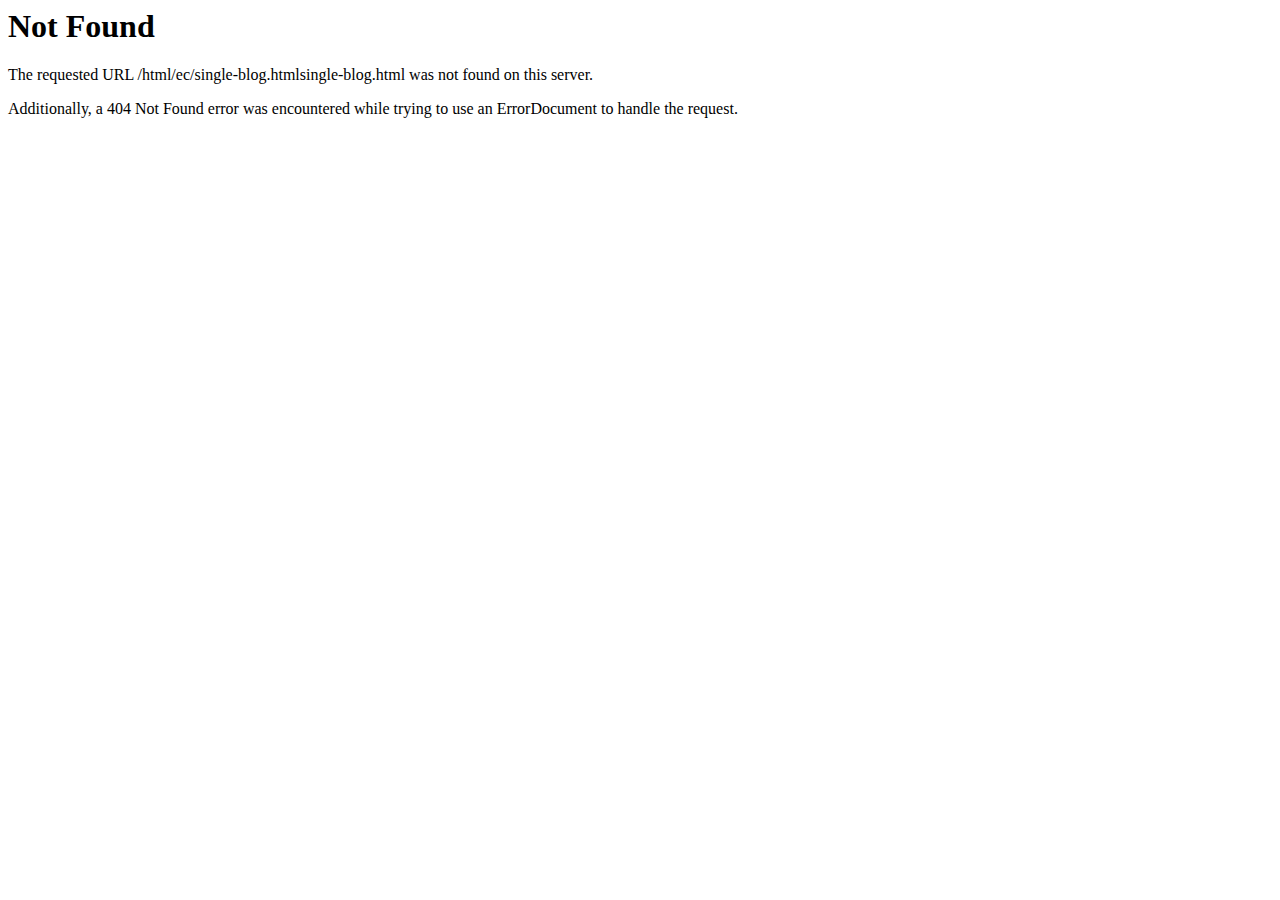
<file: single-blog.htmlsingle-blog.html>
<!DOCTYPE HTML PUBLIC "-//IETF//DTD HTML 2.0//EN">
<html><head>
<title>404 Not Found</title>
</head><body>
<h1>Not Found</h1>
<p>The requested URL /html/ec/single-blog.htmlsingle-blog.html was not found on this server.</p>
<p>Additionally, a 404 Not Found
error was encountered while trying to use an ErrorDocument to handle the request.</p>
</body></html>
</file>
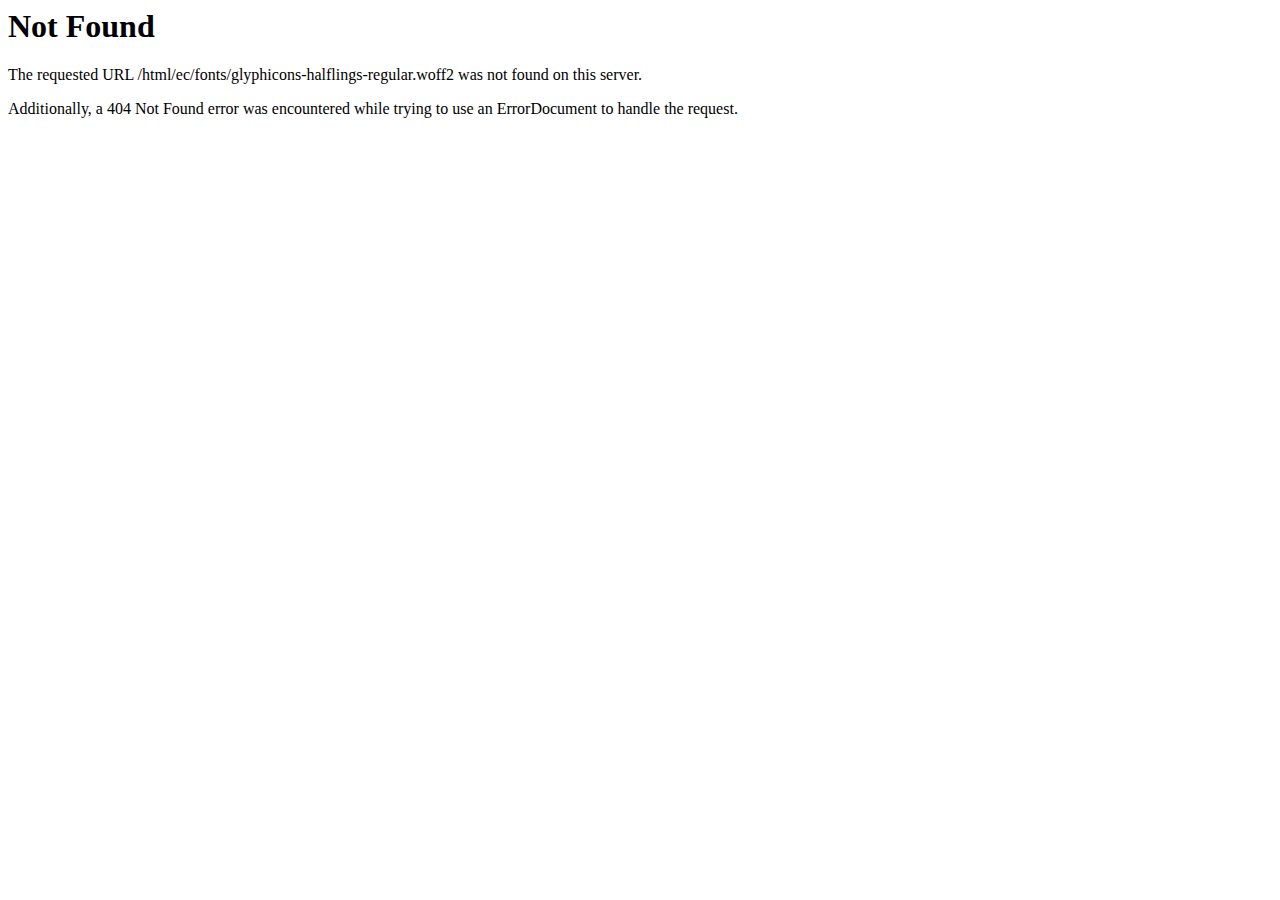
<file: fonts/glyphicons-halflings-regular-2.html>
<!DOCTYPE HTML PUBLIC "-//IETF//DTD HTML 2.0//EN">
<html><head>
<title>404 Not Found</title>
</head><body>
<h1>Not Found</h1>
<p>The requested URL /html/ec/fonts/glyphicons-halflings-regular.woff2 was not found on this server.</p>
<p>Additionally, a 404 Not Found
error was encountered while trying to use an ErrorDocument to handle the request.</p>
</body></html>
</file>
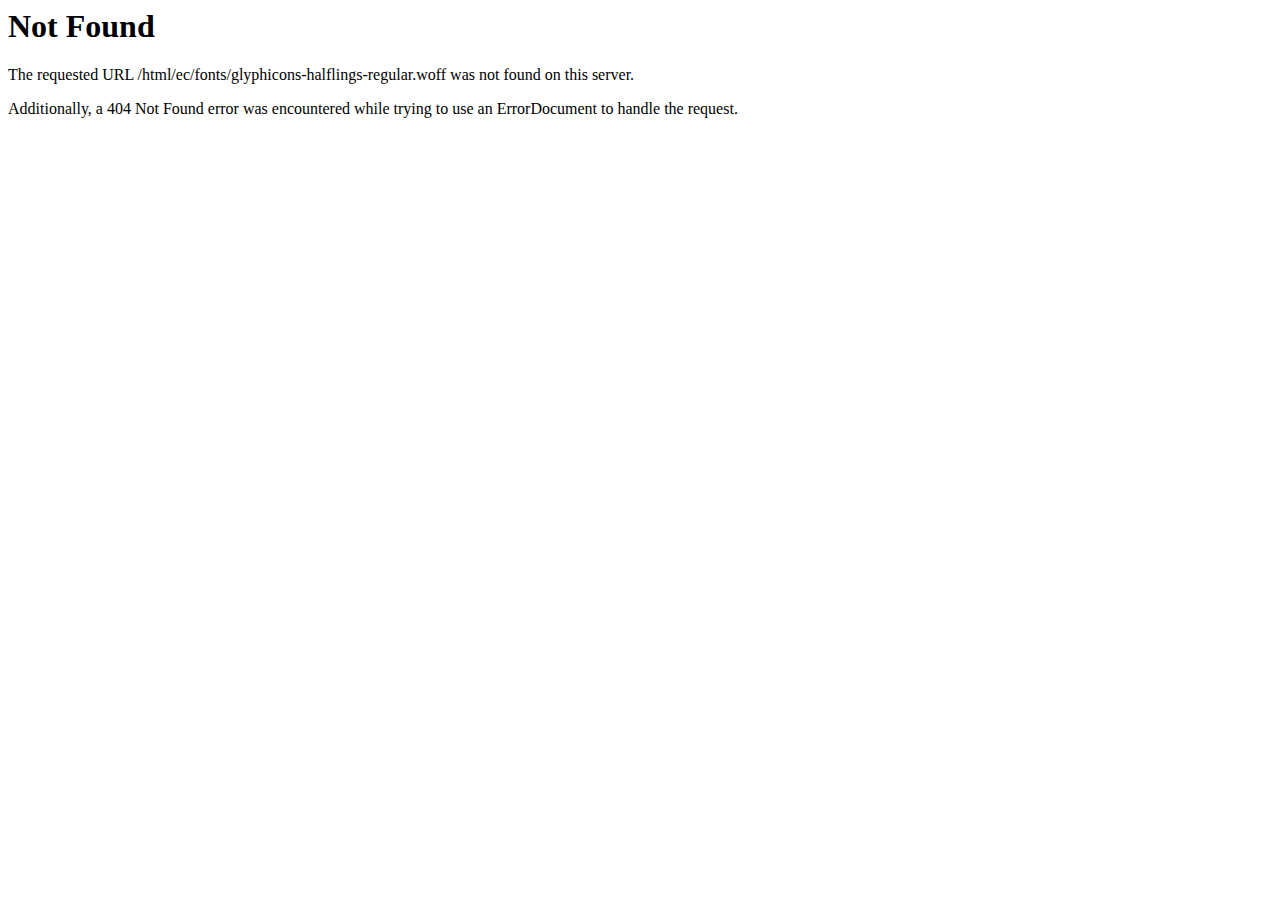
<file: fonts/glyphicons-halflings-regular-3.html>
<!DOCTYPE HTML PUBLIC "-//IETF//DTD HTML 2.0//EN">
<html><head>
<title>404 Not Found</title>
</head><body>
<h1>Not Found</h1>
<p>The requested URL /html/ec/fonts/glyphicons-halflings-regular.woff was not found on this server.</p>
<p>Additionally, a 404 Not Found
error was encountered while trying to use an ErrorDocument to handle the request.</p>
</body></html>
</file>
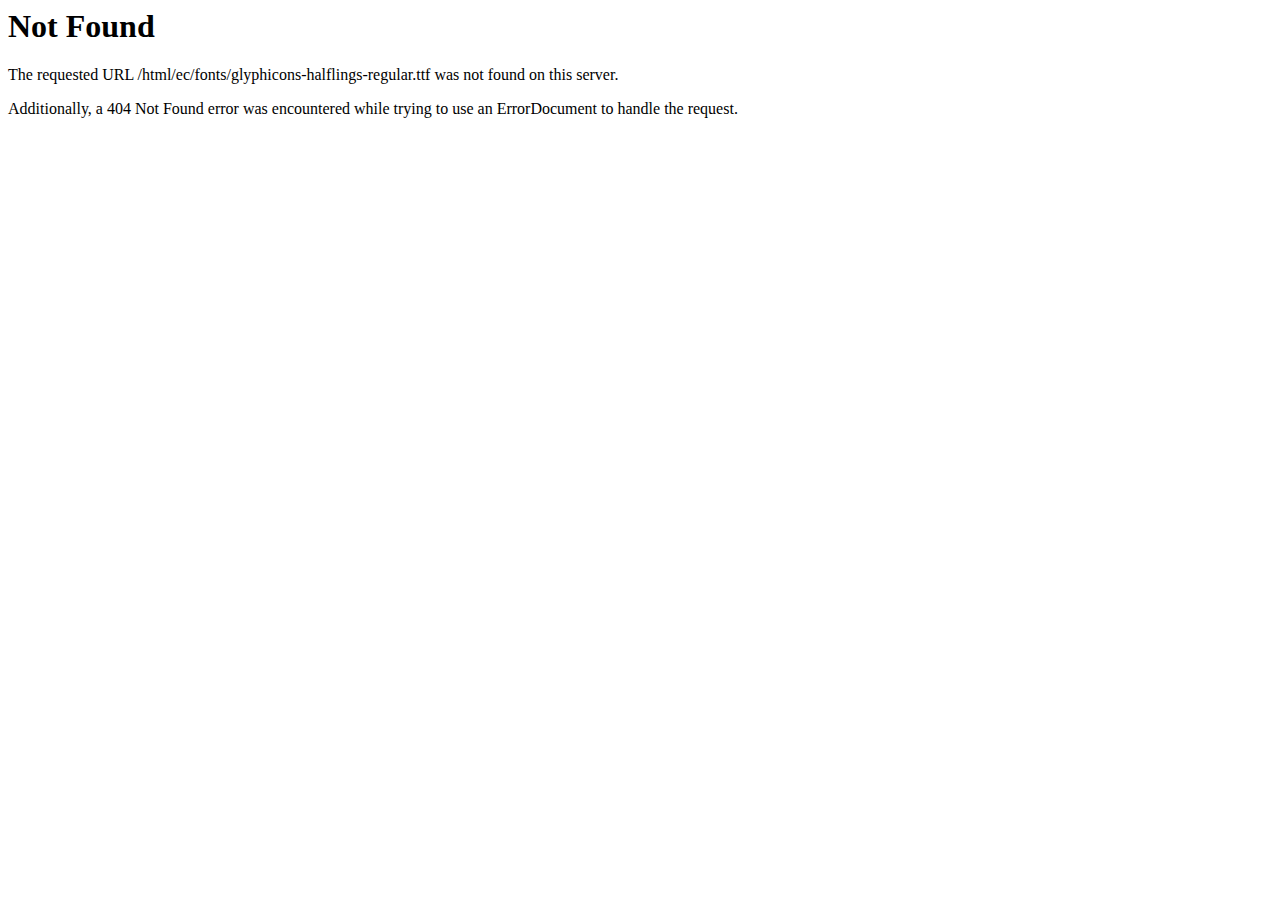
<file: fonts/glyphicons-halflings-regular-4.html>
<!DOCTYPE HTML PUBLIC "-//IETF//DTD HTML 2.0//EN">
<html><head>
<title>404 Not Found</title>
</head><body>
<h1>Not Found</h1>
<p>The requested URL /html/ec/fonts/glyphicons-halflings-regular.ttf was not found on this server.</p>
<p>Additionally, a 404 Not Found
error was encountered while trying to use an ErrorDocument to handle the request.</p>
</body></html>
</file>
<file: css/montserrat-font.css>
@font-face {
    font-family: 'montserrat';
    src: url('../fonts/montserrat-light-webfont.woff2') format('woff2'), url('../fonts/montserrat-light-webfont.woff') format('woff');
    font-weight: 300;
    font-style: normal;
}

@font-face {
    font-family: 'montserrat';
    src: url('../fonts/montserrat-regular-webfont.woff2') format('woff2'), url('../fonts/montserrat-regular-webfont.woff') format('woff');
    font-weight: 400;
    font-style: normal;
}

@font-face {
    font-family: 'montserratsemibold';
    src: url('../fonts/montserrat-semibold-webfont.woff2') format('woff2'), url('../fonts/montserrat-semibold-webfont.woff') format('woff');
    font-weight: 600;
    font-style: normal;
}

@font-face {
    font-family: 'montserrat';
    src: url('../fonts/montserrat-bold-webfont.woff2') format('woff2'), url('../fonts/montserrat-bold-webfont.woff') format('woff');
    font-weight: 700;
    font-style: normal;
}
</file>
<file: css/toggle-menu.css>
.menu-toggle {
    left: 0;
    margin: auto;
    position: absolute;
    right: 0;
    top: 8px;
    width: 40px;
}

#menu-button {
    width: 40px;
    height: 40px;
    position: relative;
    margin: auto;
    -webkit-transform: rotate(0deg);
    transform: rotate(0deg);
    -webkit-transition: .5s ease-in-out;
    transition: .5s ease-in-out;
    cursor: pointer;
}

#menu-button span {
    display: block;
    position: absolute;
    height: 4px;
    width: 50%;
    background: #333333;
    opacity: 1;
    -webkit-transform: rotate(0deg);
    transform: rotate(0deg);
    -webkit-transition: .25s ease-in-out;
    transition: .25s ease-in-out;
}

#menu-button span:nth-child(even) {
    left: 50%;
    border-radius: 0;
}

#menu-button span:nth-child(odd) {
    left: 0px;
    border-radius: 0;
}

#menu-button span:nth-child(1),
#menu-button span:nth-child(2) {
    top: 0px;
}

#menu-button span:nth-child(3),
#menu-button span:nth-child(4) {
    top: 12px;
}

#menu-button span:nth-child(5),
#menu-button span:nth-child(6) {
    top: 24px;
}

#menu-button.open span:nth-child(1),
#menu-button.open span:nth-child(6) {
    -webkit-transform: rotate(45deg);
    transform: rotate(45deg);
}

#menu-button.open span:nth-child(2),
#menu-button.open span:nth-child(5) {
    -webkit-transform: rotate(-45deg);
    transform: rotate(-45deg);
}

#menu-button.open span:nth-child(1) {
    left: 3px;
    top: 11px;
}

#menu-button.open span:nth-child(2) {
    left: calc(50% - 4px);
    top: 11px;
}

#menu-button.open span:nth-child(3) {
    left: -50%;
    opacity: 0;
}

#menu-button.open span:nth-child(4) {
    left: 100%;
    opacity: 0;
}

#menu-button.open span:nth-child(5) {
    bottom: 12px;
    left: 3px;
    top: auto;
}

#menu-button.open span:nth-child(6) {
    bottom: 12px;
    left: calc(50% - 4px);
    top: auto;
}
</file>
<file: style.css>
/*-----------------------------------------------------------------------------------

    Template Name: Ecommerce template
    Template URI: http://themectg.com
    Description: This is html5 template
    Author: ThemeCTG
    Author URI: http://themectg.com
    Version: 1.0

-----------------------------------------------------------------------------------
    
    CSS INDEX
    ===================
	0. Theme Default CSS (body, link color, section etc),
    1. Helper Class
    2. Header-Style
    3. Collection-area
    4. Process-area
    5. Product-Area
    6. Offer-Area
    7. Blog-Area
    8. Newsletter-Area
    9. Footer-Area
    10. Shop-Page-Style
    11. Sidebar-Style 
    12. Shop-list-style
    13. Blog-page-style
    14. blog-details-style
-----------------------------------------------------------------------------------*/


/* Google Fonts
=================*/

@import url('https://fonts.googleapis.com/css?family=Playfair+Display:400,700');

/* 0. Theme Default CSS (body, link color, section etc) 
========================================================*/

* {
    margin: 0;
    padding: 0;
}

a {
    -webkit-transition: 0.3s;
    transition: 0.3s;
}

a:focus {
    outline: 0 solid
}

img {
    max-width: 100%;
    height: auto;
}

h1,
h2,
h3,
h4,
h5,
h6 {
    margin: 0 0 15px;
    text-transform: capitalize;
    line-height: 1.3;
}

html,
body {
    height: 100%;
}

body {
    font-family: 'montserrat';
    font-weight: 400;
    font-size: 14;
    color: #333333;
    line-height: 25px;
    background-color: #ffffff;
}

a:hover,
a:focus {
    text-decoration: none;
    color: #333333;
}

a {
    color: #333333;
}


/* Remove Chrome Input Field's Unwanted Yellow Background Color */

input:-webkit-autofill,
input:-webkit-autofill:hover,
input:-webkit-autofill:focus {
    -webkit-box-shadow: 0 0 0px 1000px white inset !important;
    outline: none;
}


/*=============================
 1. Helper Class
==============================*/

.table {
    display: table;
    width: 100%;
    height: 100%;
    margin-bottom: 0;
}

.table-cell {
    display: table-cell;
    vertical-align: middle;
}

.alignleft {
    float: left;
}

.alignright {
    float: right;
}

.aligncenter {
    display: block;
    margin: 0 auto 15px;
}

.fix {
    overflow: hidden;
}

.wrapper {
    width: 96%;
    margin: 0 auto;
    height: 100%;
}

.section-padding {
    padding-top: 60px;
    padding-bottom: 60px;
}

.battn {
    background-color: #ffffff;
    border: medium none;
    display: inline-block;
    padding: 8px 30px;
}

.battn:hover {
    color: #ffffff;
    background-color: #96b6ce;
}

.battn.border-battn {
    background: none;
    border: 1px solid #333;
}

.battn.border-battn:hover {
    background: #333333;
    color: #ffffff;
}

.title,
.header-title {
    margin-bottom: 40px;
}

.mix {
    display: none;
}


/*===================
2. Header-Style
=====================*/

.header-top {
    border-bottom: 1px solid #f4f8f9;
    padding: 10px 0;
}

.social-menu a {
    display: inline-block;
    text-align: center;
    width: 30px;
}

.social-menu a:hover {
    color: #96b6ce;
}

.header-contact > ul {
    list-style: outside none none;
    margin: 0;
    padding: 0;
}

.header-contact > ul > li {
    display: inline-block;
}

.header-contact .checkout {
    position: relative;
}

.shopping-cart-down {
    background-color: #ffffff;
    box-shadow: 0 0 3px 0 #333;
    display: none;
    min-width: 230px;
    padding: 20px 10px;
    position: absolute;
    right: 0;
    top: 99%;
    z-index: 999;
}

.shopping-cart-down .media > a {
    float: left;
    margin-left: 0;
}

.shopping-cart-down li.media {
    margin: 10px 10px 0;
    list-style: none;
}

.media .cart-btn {
    font-size: 12px;
    line-height: 1.5;
    margin: 0 5px;
    color: #96b6ce;
    padding: 5px 7px;
    background: none;
    border: 1px solid #96b6ce;
}

.media .cart-btn:hover {
    background-color: #96b6ce;
    color: #ffff;
}

.header-contact a {
    color: #cacaca;
    font-weight: 300;
    margin-left: 15px;
}

.header-contact a i.fa {
    margin-right: 5px;
}

.header-contact a:hover {
    color: #333333;
}

.header-contact .searching {
    position: relative;
}

.header-contact .searching .search-box {
    background-color: #f4f8f9;
    border-radius: 2px;
    margin-top: 11px;
    padding: 10px;
    position: absolute;
    right: 0;
    top: 100%;
    display: none;
    z-index: 999;
}

.header-contact .searching .search-box input {
    background: #ffffff none repeat scroll 0 0;
    border: medium none;
    box-sizing: border-box;
    height: 40px;
    padding: 10px;
    width: 250px;
}

.header-contact .searching .search-box::after {
    border-bottom: 10px solid #f4f8f9;
    border-left: 10px solid transparent;
    border-right: 10px solid transparent;
    bottom: 100%;
    content: "";
    height: 0;
    position: absolute;
    right: 20px;
    width: 0;
}

.header-contact .header-checkout {
    color: #333333;
    font-size: 16px;
}

.header-checkout {
    position: relative;
}

.header-checkout sup {
    background-color: #96b6ce;
    border-radius: 50%;
    color: #ffffff;
    font-size: 10px;
    height: 16px;
    line-height: 1.6;
    position: absolute;
    right: -8px;
    text-align: center;
    top: -8px;
    width: 16px;
}

.mainmenu-area {
    display: none;
}

.mainmenu-area ul {
    list-style: outside none none;
    margin: 0;
    padding: 0;
}

.mainmenu-area ul li {
    display: inline-block;
}

.mainmenu-area ul li a {
    display: block;
    font-weight: 400;
    margin: 0 10px;
    padding: 10px;
    position: relative;
    text-transform: capitalize;
}

.mainmenu-area ul > li.active > a:after {
    position: absolute;
    left: 0;
    top: 0;
    width: 100%;
    height: 3px;
    content: "";
    background-color: #333333;
}

.mainmenu-area ul ul.dropdown-menu {
    background-color: #f4f8f9;
    border: medium none;
    border-radius: 0;
}

.mainmenu-area ul ul.dropdown-menu li a {
    color: #333333;
    display: block;
    margin: 0;
}

.mainmenu-area ul ul.dropdown-menu li {
    display: block;
}

.mainmenu-area ul ul.dropdown-menu li a:hover,
.mainmenu-area ul ul.dropdown-menu li.active a {
    background-color: #333333;
    color: #ffffff;
}

.home-slide-control {
    background-color: #ffffff;
    top: 0;
    bottom: 0;
    color: #333333;
    font-size: 22px;
    height: 40px;
    left: 10px;
    line-height: 1.9;
    margin: auto;
    position: absolute;
    text-align: center;
    width: 40px;
    opacity: 0.6;
}

.home-slide-control:hover {
    opacity: 1;
}

.right.home-slide-control {
    left: auto;
    right: 10px;
}

.home-slider .carousel-indicators > li {
    border-radius: 0;
    width: 20px;
}

.home-slider .carousel-indicators {
    bottom: 0;
    left: 0;
    margin: auto;
    position: absolute;
    right: 0;
    -webkit-transition: all 0.3s ease 0s;
    transition: all 0.3s ease 0s;
}

.home-slider {
    display: block;
    width: 100%;
    margin-bottom: 20px;
    overflow: hidden;
    position: relative;
}

.header-bg {
    position: absolute;
    left: 0;
    top: 0;
    width: 100%;
    height: 100%;
    background-attachment: scroll;
    background-position: center top;
    background-size: cover;
    background-repeat: no-repeat;
    z-index: -1;
}

.header-bg-1 {
    background-image: url(images/slider-1.jpg);
}

.header-bg-2 {
    background-image: url(images/slider-2.jpg);
}

.header-bg-3 {
    background-image: url(images/slider-3.jpg);
}

.header-bg-4 {
    background-image: url(images/slider-4.jpg);
}

.header-text {
    padding: 20% 0;
    margin-left: 10%;
    margin-right: 10%;
}

.header-text h2 {
    color: #ffffff;
    font-family: "Playfair Display", serif;
    font-size: 40px;
    font-weight: 700;
    letter-spacing: 4px;
    padding-bottom: 20px;
    display: inline-block;
    position: relative;
    -webkit-animation-delay: 1s;
    animation-delay: 1s;
}

.header-text h2::after,
.header-text h2::before {
    background-color: #ffffff;
    bottom: 0;
    content: "";
    height: 1px;
    left: 0;
    margin: auto;
    position: absolute;
    right: 0;
    width: 200px;
}

.header-text h2::after {
    bottom: -10px;
    width: 150px;
}

.header-text.right {
    text-align: right;
}

.header-text.left {
    text-align: left;
}

.header-text.right h2::after,
.header-text.right h2::before {
    left: auto;
    right: 0;
}

.header-text.left h2::after,
.header-text.left h2::before {
    right: auto;
    left: 0;
}

.header-text a {
    -webkit-animation-delay: 2s;
    animation-delay: 2s;
}


/*====================
3. Collection-area
======================*/

.collection {
    position: relative;
    overflow: hidden;
}

.collection > img {
    -webkit-transition: 0.6s;
    transition: 0.6s;
    width: 100%;
}

.collection:hover > img {
    -webkit-transform: scale(1.2);
    transform: scale(1.2);
}

.collection-text {
    color: #ffffff;
    height: 100%;
    left: 0;
    margin: auto;
    position: absolute;
    right: 0;
    top: 0;
    width: 90%;
}

.collection-text span {
    margin-bottom: 10px;
}

.collection-text h2 {
    font-size: 40px;
    font-weight: 700;
    line-height: 1.2;
}

.collection-text h2 > span {
    display: block;
    font-weight: 300;
}

.new-collection .battn.border-battn {
    border-color: #ffffff;
    color: #ffffff;
}

.new-collection .battn.border-battn:hover {
    background-color: #ffffff;
    color: #333333;
}

.feature-collection h3 {
    color: #333333;
    font-size: 30px;
}

.feature-collection {
    margin: 20px 0;
}


/*====================
4. Process-area
=====================*/

.process-area {
    background-color: #f4f8f9;
    padding-top: 60px;
}

.process .process-icon {
    color: #96b6ce;
    float: left;
    font-size: 24px;
    margin-right: 20px;
}

.process {
    color: #737d84;
    font-size: 13px;
    font-weight: 300;
}

.process h4 {
    color: #333333;
    margin-bottom: 20px;
    padding-top: 3px;
}


/*=====================
5. Product-Area
=======================*/

.filter-menu {
    list-style: outside none none;
    margin: 0;
    padding: 0;
}

.filter-menu > li {
    cursor: pointer;
    display: inline-block;
    margin-left: 20px;
    position: relative;
    -webkit-transition: 0.3s;
    transition: 0.3s;
}

.filter-menu li::after {
    background-color: #333;
    bottom: 0;
    content: "";
    height: 3px;
    left: 0;
    position: absolute;
    width: 100%;
    opacity: 0;
    -webkit-transition: 0.3s;
    transition: 0.3s;
}

.filter-menu li.active::after {
    opacity: 1;
}

.grid .single-popular-product {
    -webkit-transition: 0.3s;
    transition: 0.3s;
    overflow: hidden;
    padding-bottom: 10px;
    margin-bottom: 20px;
    text-align: center;
    background-color: #ffffff;
}

.grid .single-popular-product img {
    width: 100%;
}

.grid .single-popular-product:hover {
    box-shadow: 0 3px 16px 1px #ddd;
    -webkit-transform: translate(0, -5px);
    transform: translate(0, -5px)
}

.grid .populer-product-photo {
    background-color: #ffffff;
    overflow: hidden;
    position: relative;
    -webkit-transition: all 0.3s ease 0s;
    transition: all 0.3s ease 0s;
}

.grid .single-popular-product .populer-product-photo::before,
.grid .single-popular-product .populer-product-photo::after {
    content: "";
    height: 102%;
    left: 0;
    position: absolute;
    top: 0;
    width: 100%;
    opacity: 0;
    -webkit-transition: 0.4s;
    transition: 0.4s;
    -webkit-transform: scale(1.1);
    transform: scale(1.1);
}

.shop-page .grid .single-popular-product,
.shop-page .grid .single-popular-product .populer-product-photo {
    background-color: #ffffff;
}

.shop-page .grid .single-popular-product:hover .populer-product-photo {
    background-color: #f4f8f9
}

.grid .single-popular-product .populer-product-photo::after {
    box-shadow: 0 0 0 10px #fff inset;
    z-index: 4;
}

.grid .single-popular-product .populer-product-photo::before {
    background-color: #000000;
    z-index: 2;
}

.grid .single-popular-product:hover .populer-product-photo::before {
    opacity: 0.2;
    -webkit-transform: scale(1);
    transform: scale(1);
}

.grid .single-popular-product:hover .populer-product-photo::after {
    opacity: 1;
    -webkit-transform: scale(1);
    transform: scale(1);
}

.grid .populer-product-photo .add-cart {
    background-color: #ffffff;
    bottom: 20px;
    left: 0;
    margin: auto;
    opacity: 0;
    position: absolute;
    right: 0;
    -webkit-transition: all 0.3s ease 0s;
    transition: all 0.3s ease 0s;
    width: 172px;
    z-index: 9;
    text-align: centerl
}

.single-popular-product:hover .populer-product-photo .add-cart {
    opacity: 1;
}

.add-cart a:first-child {
    border-right: 1px solid #a7c2d6;
    color: #a7c2d6;
    float: left;
    padding: 5px 10px;
}

.add-cart a:last-child {
    border-left: 1px solid #a7c2d6;
    color: #a7c2d6;
    float: right;
    padding: 5px 10px;
}

.add-cart a:nth-child(2) {
    display: inline-block;
    float: left;
    padding: 5px 10px 5px 10px;
}

.add-cart > a:hover {
    color: #ffffff;
    background: #a7c2d6;
}

.add-cart a:nth-child(2):hover {
    color: #a7c2d6;
    background: none;
}

.grid .single-popular-product h5 {
    font-weight: 300;
    margin-bottom: 5px;
    margin-top: 20px;
}

.grid .single-popular-product .rate {
    font-weight: 700;
}


/*=====================
6. Offer-Area
======================*/

.offer-area {
    position: relative;
    padding: 120px 0;
    font-weight: 300;
    margin-top: 20px;
}

.offer-area .offer-bg {
    background: url("images/offer-bg.jpg") no-repeat scroll left top /cover;
    position: absolute;
    right: 0;
    top: 0;
    width: 100%;
    height: 100%;
}

.offer-area h5 {
    font-weight: 300;
}

.offer-area h2 {
    font-size: 40px;
    font-weight: 600;
}

.offer-area h2 span {
    font-weight: 300;
}

.coundown {
    margin-top: 60px;
}

.coundown > ul {
    list-style: outside none none;
    margin: 0;
    padding: 0;
}

.coundown ul li {
    display: inline-block;
    margin: 0 10px;
}

.coundown ul li span {
    /* Permalink - use to edit and share this gradient: http://colorzilla.com/gradient-editor/#000000+53,333333+53 */
    background: #000000;
    /* Old browsers */
    /* FF3.6-15 */
    background: -webkit-linear-gradient(top, #000000 53%, #333333 53%);
    /* Chrome10-25,Safari5.1-6 */
    background: linear-gradient(to bottom, #000000 53%, #333333 53%);
    /* W3C, IE10+, FF16+, Chrome26+, Opera12+, Safari7+ */
    filter: progid: DXImageTransform.Microsoft.gradient( startColorstr='#000000', endColorstr='#333333', GradientType=0);
    /* IE6-9 */
    color: #ffffff;
    display: block;
    height: 30px;
    line-height: 2.5;
    text-align: center;
    width: 30px;
    margin-top: 10px;
    font-weight: 700;
    font-size: 12px;
}


/*===================
7. Blog-Area
===================*/

.home-page .blog-area {
    background-color: #f4f8f9;
    margin-top: 20px;
    margin-bottom: 20px;
}

.home-page .single-blog {
    padding: 10px;
    background-color: #ffffff;
    margin: 10px 0;
    min-height: 463px;
}

.home-page .blog-text {
    padding: 20px;
}

.home-page .blog-text h2 {
    font-size: 26px;
    margin-bottom: 0;
}

.home-page .single-blog img {
    width: 100%;
    -webkit-transition: 0.5s;
    transition: 0.5s;
}

.home-page .single-blog:hover .blog-photo img {
    -webkit-transform: scale(1.1);
    transform: scale(1.1);
}

.home-page .blog-photo {
    height: 300px;
    overflow: hidden;
    position: relative;
}

.home-page .single-blog .blog-icon {
    color: #ffffff;
    height: 100%;
    left: 0;
    opacity: 0;
    position: absolute;
    text-align: center;
    top: 0;
    width: 100%;
}

.home-page .single-blog .blog-icon::before {
    background-color: #96b6ce;
    content: "";
    height: 100%;
    left: 0;
    opacity: 0.8;
    position: absolute;
    top: 0;
    width: 100%;
}

.home-page .single-blog .blog-icon i.fa {
    border: 1px solid;
    bottom: 0;
    font-size: 20px;
    height: 40px;
    left: 0;
    line-height: 1.7;
    margin: auto;
    position: absolute;
    right: 0;
    top: 0;
    width: 40px;
}

.home-page .single-blog:hover .blog-icon {
    opacity: 1;
}

.home-page .single-blog .blog-date {
    overflow: hidden;
    color: #737d84;
}

.home-page .single-blog .blog-date a {
    color: #737d84;
    margin-left: 5px;
}

.home-page .single-blog .blog-date a:hover {
    color: #333333;
}


/*===================
8. Newsletter-Area
====================*/

.newsletter-area {
    background-color: #f4f8f9;
    padding: 60px 0;
}

.newsletter-area h2 {
    margin-bottom: 0;
    line-height: 1.6;
}

.subscribe-form input[type="email"] {
    border: 1px solid #dadfe2;
    float: left;
    height: 50px;
    padding: 10px;
    width: 70%;
}

.subscribe-form {
    position: relative;
    width: 100%;
}

.subscribe-form .mt10 {
    left: 0;
    position: absolute;
    top: -30px;
}

.subscribe-form button,
.form button {
    background-color: #96b6ce;
    border: medium none;
    color: #ffffff;
    float: left;
    height: 50px;
    margin-left: 20px;
    min-width: 80px;
    width: 25%;
    -webkit-transition: 0.3s;
    transition: 0.3s;
    border: 1px solid #96b6ce;
    text-transform: uppercase;
}

.subscribe-form button:hover,
.form button:hover {
    background: rgba(0, 0, 0, 0) none repeat scroll 0 0;
    color: #96b6ce;
}


/*=====================
9. Footer-Area
======================*/

.footer-area {
    background-color: #f4f8f9;
    margin-top: 20px;
    margin-bottom: 20px;
}

.single-footer {
    color: #737d84;
    font-weight: 300;
    line-height: 2;
    overflow: hidden;
}

.single-footer .social-menu {
    margin-bottom: 20px;
}

.single-footer a {
    color: #737d84;
    text-transform: capitalize;
}

.social-menu a:hover {
    color: #96b6ce;
}

.single-footer ul {
    list-style: outside none none;
    margin: 0;
    padding: 0;
}

.single-footer a:hover {
    color: #96b6ce;
}

.single-footer h3 {
    color: #333333;
    font-size: 20px;
}

.social-menu a {
    color: #333333;
}


/*=================
10. Shop-Page-Style
==================*/

.base-image {
    background-color: #f4f8f9;
    margin-bottom: 20px;
    padding: 10px 0;
}

.base-image img {
    width: 100%;
}

.base-photo.fifty {
    display: block;
    overflow: hidden;
}

.base-photo.fifty:first-child {
    margin-bottom: 11px;
}

.base-image [class|="col"] {
    padding-left: 5px;
    padding-right: 5px;
}

.base-image .container-fluid {
    padding-left: 5px;
    padding-right: 5px;
}

.single-base {
    position: relative;
    overflow: hidden;
}

.single-base .base-text {
    -webkit-box-align: center;
    -ms-flex-align: center;
    align-items: center;
    background-color: #ffffff;
    bottom: 0;
    display: -webkit-box;
    display: -ms-flexbox;
    display: flex;
    -webkit-box-orient: vertical;
    -webkit-box-direction: normal;
    -ms-flex-direction: column;
    flex-direction: column;
    height: 80%;
    -webkit-box-pack: center;
    -ms-flex-pack: center;
    justify-content: center;
    left: 0;
    margin: auto;
    position: absolute;
    right: 0;
    top: 0;
    width: 80%;
}

.base-text > ul {
    list-style: outside none none;
    margin: 0;
    padding: 0;
}

.base-text ul li {
    color: #737d84;
    display: inline-block;
    font-weight: 300;
    padding-right: 10px;
}

.base-text ul li:first-child::after {
    content: "\f105";
    font-family: fontawesome;
    margin-left: 10px;
}

.base-text ul li a:hover {
    color: #737d84;
}


/*====================
11. Sidebar-Style 
======================*/

.single-sidebar h3 {
    font-size: 20px;
    text-transform: uppercase;
}

.single-sidebar ul li {
    color: #737d84;
    cursor: pointer;
    font-weight: 400;
    list-style: outside none none;
    margin: 0;
    padding: 5px 0 5px 20px;
    position: relative;
    -webkit-transition: all 0.3s ease 0s;
    transition: all 0.3s ease 0s;
}

.single-sidebar ul li a {
    color: #737d84;
}

.single-sidebar > ul > li:hover,
.single-sidebar > ul > li.open,
.single-sidebar > ul > li:hover > a,
.single-sidebar.cetagory > ul > li ul li:hover > a {
    color: #333333;
}

.single-sidebar.cetagory ul li ul {
    display: none;
}

.single-sidebar.cetagory ul li ul li {
    padding-left: 0px;
}

.single-sidebar ul li:before {
    -webkit-transition: 0.3s;
    transition: 0.3s;
}

.single-sidebar.cetagory > ul > li::before {
    content: "\f105";
    font-family: fontawesome;
    left: 0;
    position: absolute;
    top: 3px;
}

.single-sidebar.cetagory > ul > li.open::before {
    content: "\f107";
}

.single-sidebar > ul > li > ul > li::before {
    content: "\f1db";
    font-family: fontawesome;
    font-size: 10px;
    margin-right: 10px;
}

.single-sidebar ul li ul li:hover::before {
    content: "\f111";
}

.sigle-sidebar.rance-slider > div#slider-range {
    color: #737d84;
    font-weight: 300;
    margin-top: 10px;
}

.sigle-sidebar.rance-slider > div#slider-range span {
    margin-left: 10px;
}

.about-author > img {
    border-radius: 30px;
    height: 100px;
    width: 100px;
}

.about-author h4 {
    color: #333333;
    font-size: 16px;
    margin: 20px 0 10px;
}

.about-author {
    color: #737d84;
    font-weight: 300;
}

.social > a {
    display: inline-block;
    height: 30px;
    text-align: center;
    width: 30px;
}

.social > a:hover {
    color: #96b6ce;
}

.keyword > a {
    background-color: #96b6ce;
    border: 1px solid #96b6ce;
    color: #ffffff;
    display: inline-block;
    margin-bottom: 5px;
    padding: 2px 10px;
}

.keyword > a:hover {
    background: rgba(0, 0, 0, 0) none repeat scroll 0 0;
    color: #96b6ce;
}

.fill_color ul li::before {
    border: 2px solid #000;
    bottom: 2px;
    content: "";
    display: inline-block;
    height: 10px;
    left: 0;
    margin: auto;
    position: absolute;
    top: 0;
    width: 10px;
}

.fill_color ul li.blue::before {
    border-color: #2196f3;
}

.fill_color ul li.cyan::before {
    border-color: #00bcd4;
}

.fill_color ul li.yello::before {
    border-color: #ffeb3b;
}

.fill_color ul li.pink::before {
    border-color: #e91e63;
}

.searching-box > form {
    border: 1px solid #e3e5e6;
    height: 40px;
    position: relative;
    width: 100%;
    background-color: #ffffff;
}


.shop-photo{
    width: 100%;
    height: 300px;
}

.shop-photo img {
    width: 100%;
    height: 100%;
}

.searching-box form input {
    background: rgba(0, 0, 0, 0) none repeat scroll 0 0;
    border: medium none;
    color: #737d84;
    height: 100%;
    padding: 10px;
    width: 100%;
}

.searching-box form button {
    background-color: #ffffff;
    border: medium none;
    color: #737d84;
    height: 38px;
    position: absolute;
    right: 0;
    top: 0;
    width: 38px;
}

.single-sidebar {
    border-bottom: 1px dashed #e3e5e6;
    margin: 40px 0;
    padding-bottom: 40px;
}

.single-sidebar:first-child {
    margin-top: 0;
}

.single-sidebar:last-child {
    margin-bottom: 0;
    border-bottom: none;
}

.shop-area {
    background-color: #f4f8f9;
    padding-bottom: 60px;
    padding-top: 60px;
    margin-bottom: 20px;
}

.sidebar {
    background-color: #ffffff;
    padding: 15px;
}

.header-bar {
    background-color: #ffffff;
    margin-bottom: 20px;
    padding: 10px;
}

.grid-list-button button {
    background: rgba(0, 0, 0, 0) none repeat scroll 0 0;
    border: 1px solid #333333;
    border-radius: 1px;
    color: #333333;
    height: 30px;
    margin-right: 2px;
    width: 30px;
}

.grid-list-button button.active {
    background-color: #333333;
    color: #ffffff;
}

.sidebar-select span {
    color: #737d84;
    font-weight: 300;
    margin-right: 10px;
}

.sidebar-select select {
    border: 1px solid #F4F8F9;
    height: 40px;
    width: 150px;
}

.list .full-width {
    width: 100%;
    -webkit-transition: 0.3s;
    transition: 0.3s;
}


/*=========================
12. Shop-list-style
==========================*/

.list .single-popular-product {
    background-color: #ffffff;
    min-height: 320px;
    padding: 20px 10px 60px 280px;
    position: relative;
    margin-bottom: 20px;
}

.list .populer-product-photo .shop-photo {
    left: 0;
    overflow: hidden;
    position: absolute;
    top: 10px;
}

.list .single-popular-product .populer-product-photo .shop-photo img {
    -webkit-transition: 0.3s;
    transition: 0.3s;
}

.list .single-popular-product:hover .populer-product-photo .shop-photo img {
    -webkit-transform: scale(1.1);
    transform: scale(1.1)
}

.list .single-popular-product h5 {
    font-weight: 300;
    margin-bottom: 10px;
}

.list .single-popular-product .rate {
    display: inline-block;
    font-weight: 700;
    margin-bottom: 20px;
}

.list .shop-list-details {
    color: #737d84;
    font-weight: 300;
    letter-spacing: 0;
}

.list .single-popular-product .stock-status {
    bottom: 20px;
    color: #333333;
    display: inline-block;
    font-weight: 700;
    left: auto;
    margin-top: 20px;
    position: absolute;
}

.list .single-popular-product .stock-status p {
    margin-bottom: 2px;
}

.list .single-popular-product .add-cart {
    border: 1px solid #a7c2d6;
    bottom: 20px;
    position: absolute;
    right: 20px;
    width: 171px;
}

.grid .shop-list-details {
    display: none;
}


.slider-image{
    width: 100%;
    height: 700px !important;
}

.slider-image img{
    height: 700px !important;
    width: 100%;
}

.slider-image-2{
    width: 100%;
    height: 700px !important;
}

.slider-image-2 img{
    height: 700px !important;
    width: 100%;
}


/*==================
13. Blog-page-style
===================*/

.blog-page .single-blog {
    background-color: #ffffff;
    color: #737d84;
    font-weight: 300;
    padding: 10px 10px 30px;
    margin-bottom: 20px;
}

.blog-page .single-blog:last-child {
    margin-bottom: 0;
}

.blog-page .single-blog h2 {
    color: #333333;
    font-size: 20px;
    margin: 30px 0 20px;
}

.blog-page .blog-meta {
    margin-top: 30px;
}

.blog-meta a.read {
    border: 1px solid #e3e5e6;
    display: inline-block;
    padding: 5px 20px;
}

.blog-meta a.read:hover {
    background-color: #333333;
    color: #ffffff;
    border-color: #333333;
}

.feadback {
    color: #737d84;
    font-weight: 300;
    margin-top: 5px;
}

.blog-page .feadback a {
    color: #737d84;
    margin-left: 10px;
}

.blog-page .feadback span {
    margin-left: 20px;
}

.blog-page .feadback a:hover {
    text-decoration: underline;
}

.page-item.active .page-link {
    background-color: #96b6ce;
    border-color: #96b6ce;
    color: #ffffff;
}

.page-item .page-link {
    border-color: #96b6ce;
    color: #96b6ce;
    padding: 10px 15px;
}

.page-item .page-link:hover {
    color: #96b6ce;
}

.page-item.active:hover .page-link {
    background-color: #96b6ce;
    border-color: #96b6ce;
}


/*======================
14. blog-details-style
=======================*/

.half-header-slider .carousel-indicators {
    bottom: 0;
    left: 70px;
    position: absolute;
}

.blog-details {
    background-color: #ffffff;
    padding: 40px;
    font-weight: 300;
}

.blog-details h2 {
    font-size: 21px;
    margin-bottom: 30px;
}

.article-text p {
    margin-bottom: 20px;
    color: #737d84;
}

.article-text p span {
    color: #333333;
}

.blog-details-slider {
    display: block;
    margin: 60px 0;
}

.blog-details-slider .blog-slide-control {
    background-color: #333333;
    bottom: 0;
    color: #ffffff;
    font-size: 24px;
    height: 35px;
    left: 0;
    line-height: 1.5;
    margin: auto;
    opacity: 0.5;
    position: absolute;
    text-align: center;
    top: 0;
    width: 40px;
}

.blog-details-slider .right.blog-slide-control {
    left: auto;
    right: 0;
}

.blog-details-slider .blog-slide-control:hover {
    opacity: 1;
}

.blog-details ol {
    color: #737d84;
    padding-left: 20px;
    text-transform: capitalize;
}

.blog-details .list ol li {
    margin-bottom: 7px;
}

.hr {
    border-style: dashed;
    margin: 40px 0;
    display: block;
    width: 100%;
    height: 1px;
}

.blog-details blockquote {
    border-left: medium none;
    font-size: 15px;
    font-style: italic;
    text-align: center;
    padding: 30px;
}

.blog-details blockquote footer {
    font-style: normal;
    font-weight: 400;
    text-align: right;
}

.blog-details .content h3 {
    margin-bottom: 30px;
}

.blog-details .content {
    display: block;
    margin-bottom: 40px;
}

.single-comment {
    margin-top: 30px;
    padding-left: 100px;
    position: relative;
}

.single-comment .comment-photo {
    left: 0;
    position: absolute;
    top: 0;
}

.single-comment h4 {
    display: inline-block;
}

.form input,
.form textarea {
    border: 1px solid #737d84;
    color: #737d84;
    margin-bottom: 20px;
    min-height: 40px;
    padding: 15px;
    width: 100%;
}

.form textarea {
    min-height: 180px;
}

.form button {
    float: right;
}

.comment-reply button {
    background-color: #96b6ce;
    border: medium none;
    color: #ffffff;
    min-width: 90px;
    padding: 2px 10px;
    -webkit-transition: 0.3s;
    transition: 0.3s;
}

.comment-reply button:hover {
    background-color: #5286ad;
}

.blog-details .comment-date {
    color: #737d84;
}

.comment-reply form {
    display: none;
}

.comment-reply input {
    display: block;
    margin-top: 16px;
    min-height: 20px;
    padding: 10px;
    text-transform: capitalize;
    width: 300px;
}

#product-carousel .product-carousel-control {
    background-color: #ffffff;
    bottom: 0;
    font-size: 20px;
    height: 30px;
    left: 0;
    line-height: 1.6;
    margin: auto;
    position: absolute;
    text-align: center;
    top: 0;
    width: 30px;
}

#product-carousel .right.product-carousel-control {
    left: auto;
    right: 0;
}

.product-details-area {
    background-color: #f4f8f9;
}

.product-details {
    padding: 60px;
}

.title h3 {
    font-size: 22px;
    word-spacing: 4px;
}

.product-details .star-rating {
    margin-bottom: 60px;
}

.product-details span,
.product-details .product-color-size span {
    color: #737d84;
    margin-right: 5px;
    text-transform: uppercase;
}

.usd strong {
    display: inline-block;
    padding: 0 5px;
}

.usd .safe {
    text-decoration: line-through;
}

.product-details .usd,
.product-details .product-color-size {
    margin-bottom: 40px;
}

.product-color-size .color {
    background-color: #96b6ce;
    border: 3px solid #ffffff;
    box-shadow: 0 0 0 3px #96b6ce;
    display: inline-block;
    height: 20px;
    margin-bottom: -5px;
    width: 20px;
}

.product-color-size .size {
    margin-left: 40px;
}

.checkout-buttn a {
    background-color: #ffffff;
    border: 1px solid #737d84;
    color: #737d84;
    display: block;
    margin: 10px 0;
    padding: 10px;
    text-align: center;
    text-transform: uppercase;
}

.checkout-buttn a.add-cart,
.checkout-buttn a:hover {
    background-color: #333333;
    color: #ffffff;
}

.checkout-buttn {
    margin-bottom: 40px;
}

.product-share {
    border: 1px solid #737d84;
    color: #737d84;
    font-weight: 300;
    padding: 40px 30px;
    text-align: center;
}

.product-share h4 {
    color: #333333;
}

.product-share .social a {
    margin: 20px;
}

#product-carousel .carousel-indicators {
    margin: 10px 0;
    position: static;
    width: auto;
}

#product-carousel .carousel-indicators li {
    border-radius: 0;
    height: 100px;
    right: 0;
    text-indent: 0;
    width: 100px;
    -webkit-transition: 0.3s;
    transition: 0.3s;
    border: 1px solid #ffffff;
}

#product-carousel .carousel-indicators li.active {
    border-color: #333333;
    margin: auto;
}

.product-dsc {
    background-color: #F4F8F9;
    margin: 20px 0;
    padding: 60px 0;
}

.dsc-sort-menu ul.nav.navbar-nav {
    float: none;
    margin-bottom: 40px;
}

.dsc-sort-menu ul.nav.navbar-nav li {
    display: inline-block;
    float: none;
}

.dsc-sort-menu ul.nav.navbar-nav li a {
    background: rgba(0, 0, 0, 0) none repeat scroll 0 0;
    color: #737d84;
    text-transform: uppercase;
}

.dsc-sort-menu ul.nav.navbar-nav li a {
    background: rgba(0, 0, 0, 0) none repeat scroll 0 0;
    border-bottom: 1px solid transparent;
    color: #737d84;
    text-transform: uppercase;
}

.dsc-sort-menu ul.nav.navbar-nav li.active a {
    border-color: #dadfe2;
    color: #333333;
}

.description {
    color: #737d84;
    font-weight: 300;
    line-height: 2;
}

.product-image .product-image-control {
    background-color: #ffffff;
    bottom: 0;
    height: 30px;
    left: 0;
    margin: auto;
    opacity: 0.4;
    position: absolute;
    top: 0;
    width: 30px;
}

.product-image .right.product-image-control {
    left: auto;
    right: 0;
}

.description .title h2 {
    color: #333333;
    font-size: 26px;
}

.description .title h4 {
    color: #222222;
}

.additional-info table tr {
    border-bottom: 1px dashed #dbe0e2;
    display: block;
    padding: 10px;
}

.additional-info table tr th {
    float: left;
    width: 35%;
}

.additional-info table tr td {
    color: #737d84;
}

.product-image {
    margin-top: 40px;
}

.product-review .alignright {
    float: none;
    margin-bottom: 20px;
}

.product-review {
    padding: 60px 0;
}

.description,
.additional-info,
.product-review,
.rated-product {
    padding: 40px 0;
}

.rated-product .grid .populer-product-photo {
    background-color: #ffffff;
}

.top-sidebar .single-sidebar {
    padding-bottom: 0;
}

.top-sidebar {
    background-color: #ffffff;
    margin-bottom: 40px;
    padding: 40px;
}

#maps {
    height: 400px;
    margin: 0 10px;
}

.contact-area {
    padding: 60px 0;
    margin: 20px 0;
}

.single-address {
    margin-bottom: 20px;
    min-height: 40px;
    padding-left: 80px;
    position: relative;
}

.single-address .address-icon {
    border: 1px solid #333333;
    font-size: 18px;
    height: 40px;
    left: 10px;
    line-height: 2;
    position: absolute;
    text-align: center;
    top: 0;
    width: 40px;
}

.address .social-menu {
    margin-top: 40px;
}

.single-address a {
    display: block;
}

#scrollUp {
    background-color: #96b6ce;
    bottom: 30px;
    color: #ffffff;
    font-size: 18px;
    height: 40px;
    line-height: 2.2;
    right: 40px;
    text-align: center;
    width: 40px;
    border: 1px solid #96b6ce;
}

#scrollUp:hover {
    background-color: #ffffff;
    color: #96b6ce;
}
/*==================
Preloder
===================*/


.page-loading {
    background-color: #ffffff;
    height: 100%;
    left: 0;
    position: fixed;
    top: 0;
    width: 100%;
    z-index: 2147483647;
}

.page-loading .loader {
  background: #f89406;
  border-radius: 50%;
  height: 50px;
  left: 50%;
  margin-left: -23px;
  margin-top: -14px;
  position: absolute;
  top: 50%;
  width: 50px;
  -webkit-animation: load 0.75s linear infinite;
  animation: load 0.75s linear infinite;
}
.page-loading .loader:after {
  content: '';
  position: absolute;
  width: 49px;
  height: 49px;
  top: 1px;
  right: 0;
  left: 0;
  margin: auto;
  background: #fff;
  border-radius: 50%;
}
.page-loading .text {
  color: #a2afbc;
  display: block;
  font-size: 11px;
  left: 50%;
  margin-left: -17px;
  margin-top: 44px;
  position: absolute;
  top: 50%;
}
@-webkit-keyframes load {
  to {
    -webkit-transform: rotate(360deg);
    transform: rotate(360deg);
  }
}
@keyframes load {
  to {
    -webkit-transform: rotate(360deg);
    transform: rotate(360deg);
  }
}
</file>
<file: css/responsive.css>
/*.home-slider .col-xs-12,
.home-slider .row,
.home-slider .container-fluid {
    height: 100%;
}*/

.home-slider {
    padding-left: 10px;
    padding-right: 10px;
}

.prl {
    margin-right: 10px;
    margin-left: 10px;
    background-color: #F4F8F9;
}

[class|=col] {
    padding-right: 10px;
    padding-left: 10px;
}


/* Medium Layout: 1280px. */

@media only screen and (min-width: 1500px) {
    .product-details {
        width: 70%;
    }
}

@media only screen and (min-width: 1200px) and (max-width: 1400px) {
    .offer-area {
        padding: 90px 0;
    }
}

@media only screen and (min-width: 1200px) and (max-width: 1370px) {
    .grid .populer-product-photo .add-cart {
        width: 160px;
    }
    .grid .add-cart a:first-child {
        padding: 5px 10px;
    }
    .grid .add-cart a:last-child {
        padding: 5px 10px;
    }
    .add-cart a:nth-child(2) {
        padding: 5px;
    }
}

@media only screen and (min-width: 800px) and (max-width: 1280px) {
    .offer-area {
        padding: 30px 0;
    }
    .offer-area .offer-bg {
        background-position: left -260px top;
    }
    .blog-photo {
        height: 185px;
    }
    .blog-text h2 {
        font-size: 26px;
    }
    .single-blog {
        min-height: auto;
    }
    .blog-text {
        padding: 10px;
    }
    .blog-date .alignleft {
        margin-right: 0;
    }
    .process .process-icon {
        float: none;
    }
}

@media only screen and (min-width: 992px) and (max-width: 1200px) {}


/* Tablet Layout: 768px. */

@media only screen and (min-width: 768px) and (max-width: 991px) {
    .offer-area {
        padding: 30px 0;
    }
    .offer-area .offer-bg {
        background-position: left -260px top;
    }
    .blog-photo {
        height: 185px;
    }
    .blog-text h2 {
        font-size: 26px;
    }
    .single-blog {
        min-height: auto;
    }
    .blog-text {
        padding: 10px;
    }
    .blog-date .alignleft {
        margin-right: 0;
    }
    .process .process-icon {
        float: none;
    }
    .prl {
        margin-right: 0;
        margin-left: 0;
    }
    .collection-text h2 {
        font-size: 24px;
    }
    .feature-collection h3 {
        font-size: 20px;
    }
    .menu-toggle,
    .list .populer-product-photo .shop-photo {
        position: static
    }
    .list .populer-product-photo .shop-photo {
        float: left;
        margin-bottom: 10px;
        margin-right: 10px;
    }
    .list .single-popular-product {
        padding: 20px 10px 60px 20px
    }
    [class|="col"] {
        padding-right: 15px;
        padding-left: 15px;
    }
    .single-comment .comment-photo {
        position: static
    }
    .single-comment {
        padding-left: 0;
    }
    .single-comment .single-comment {
        padding-left: 50px;
    }
    .menu-toggle {
        margin-top: 12px;
    }
}


/* Mobile Layout: 320px. */

@media only screen and (max-width: 767px) {
    .prl {
        margin-right: 0;
        margin-left: 0;
    }
    .collection {
        margin: 10px 0;
    }
    .process {
        margin: 20px 0;
    }
    .single-footer {
        margin: 10px 0;
    }
    .blog-photo {
        height: auto;
    }
    .offer-area {
        padding: 60px 0;
    }
    .collection-text h2 {
        font-size: 24px;
    }
    .feature-collection h3 {
        font-size: 20px;
    }
    .popular-title-submenu .text-right {
        text-align: left;
    }
    .filter-menu > li {
        margin-left: 10px;
    }
    .offer-area .offer-bg {
        background-position: right 0 top;
    }
    .subscribe-form button {
        margin-left: 0;
    }
    .blog-text h2 {
        font-size: 18px;
    }
    .blog-text {
        padding: 10px;
    }
    .blog-text .alignleft {
        margin-right: 0;
    }
    .single-blog {
        min-height: auto;
    }
    .menu-toggle {
        position: static;
        margin-top: 10px
    }
    .list .populer-product-photo .shop-photo {
        margin-bottom: 20px;
        position: static;
    }
    .list .single-popular-product {
        padding-left: 20px;
    }
    .single-comment .comment-photo {
        position: static
    }
    .single-comment {
        padding-left: 0;
    }
    .single-comment .single-comment {
        padding-left: 0px;
    }
    .product-details {
        padding: 20px;
    }
    .top-sidebar .single-sidebar {
        margin: 20px 0;
    }
    .product-share .social a {
        margin: 5px;
    }
    #product-carousel .carousel-indicators li {
        width: 50px;
        height: 50px;
    }
    .home-page .single-blog {
        min-height: auto;
    }
    .home-page .blog-photo {
        height: auto;
    }
}


/* Wide Mobile Layout: 480px. */

@media only screen and (min-width: 481px) and (max-width: 767px) {
    .popular-product .col-xs-12 {
        width: 50%;
    }
    .popular-title-submenu .col-xs-12,
    .shopitems.grid .col-xs-12,
    .process-area .col-xs-12 {
        width: 50%;
    }
    .offer-area .col-xs-12 {
        margin-left: 40%;
        width: 60%;
    }
    .offer-area .offer-bg {
        background-position: left 75% top;
    }
    .list .populer-product-photo .shop-photo {
        position: static
    }
    .list .populer-product-photo .shop-photo {
        float: left;
        margin-bottom: 10px;
        margin-right: 10px;
    }
    .list .single-popular-product {
        padding: 20px 10px 60px 20px
    }
    .single-comment .single-comment {
        padding-left: 30px;
    }
}
</file>
<file: css/nouislider.css>
.noUi-target, .noUi-target * {
    -moz-user-select: none;
    box-sizing: border-box;
}
.noUi-target {
    position: relative;
}
.noUi-base {
    height: 100%;
    position: relative;
    width: 100%;
    z-index: 1;
}
.noUi-connect {
    bottom: 0;
    left: 0;
    position: absolute;
    right: 0;
    top: 0;
}
.noUi-origin {
    height: 0;
    position: absolute;
    width: 0;
}
.noUi-handle {
    position: relative;
    z-index: 1;
}
.noUi-state-tap .noUi-connect, .noUi-state-tap .noUi-origin {
    -webkit-transition: top 0.3s ease 0s, right 0.3s ease 0s, bottom 0.3s ease 0s, left 0.3s ease 0s;
    transition: top 0.3s ease 0s, right 0.3s ease 0s, bottom 0.3s ease 0s, left 0.3s ease 0s;
}
.noUi-state-drag * {
    cursor: inherit !important;
}
.noUi-base, .noUi-handle {
}
.noUi-horizontal {
    height: 10px;
    cursor: pointer;
}
.noUi-horizontal .noUi-handle {
  background-color: #96b6cd;
  border: 3px solid #ffffff;
  box-shadow: 0 0 3px 0 #ddd;
  cursor: pointer;
  height: 20px;
  left: -10px;
  top: -5px;
  width: 20px;
}
.noUi-vertical {
    width: 18px;
}
.noUi-vertical .noUi-handle {
    height: 34px;
    left: -6px;
    top: -17px;
    width: 28px;
}
.noUi-target {
  background-color: #e3e5e6;
  margin: 20px 0;
}
.noUi-connect {
    background-color: #96b6ce;
}
.noUi-draggable {
    cursor: ew-resize;
}
.noUi-vertical .noUi-draggable {
    cursor: ns-resize;
}
.noUi-active {
    box-shadow: 0 0 1px #fff inset, 0 1px 7px #ddd inset, 0 3px 6px -3px #bbb;
}
.noUi-vertical .noUi-handle::before, .noUi-vertical .noUi-handle::after {
    height: 1px;
    left: 6px;
    top: 14px;
    width: 14px;
}
.noUi-vertical .noUi-handle::after {
    top: 17px;
}
[disabled] .noUi-connect {
    background: #b8b8b8 none repeat scroll 0 0;
}
.noUi-target[disabled], .noUi-handle[disabled], [disabled] .noUi-handle {
    cursor: not-allowed;
}
.noUi-pips, .noUi-pips * {
    box-sizing: border-box;
}
.noUi-pips {
    color: #999;
    position: absolute;
}
.noUi-value {
    position: absolute;
    text-align: center;
}
.noUi-value-sub {
    color: #ccc;
    font-size: 10px;
}
.noUi-marker {
    background: #ccc none repeat scroll 0 0;
    position: absolute;
}
.noUi-marker-sub {
    background: #aaa none repeat scroll 0 0;
}
.noUi-marker-large {
    background: #aaa none repeat scroll 0 0;
}
.noUi-pips-horizontal {
    height: 80px;
    left: 0;
    padding: 10px 0;
    top: 100%;
    width: 100%;
}
.noUi-value-horizontal {
    -webkit-transform: translate3d(-50%, 50%, 0px);
            transform: translate3d(-50%, 50%, 0px);
}
.noUi-marker-horizontal.noUi-marker {
    height: 5px;
    margin-left: -1px;
    width: 2px;
}
.noUi-marker-horizontal.noUi-marker-sub {
    height: 10px;
}
.noUi-marker-horizontal.noUi-marker-large {
    height: 15px;
}
.noUi-pips-vertical {
    height: 100%;
    left: 100%;
    padding: 0 10px;
    top: 0;
}
.noUi-value-vertical {
    padding-left: 25px;
    -webkit-transform: translate3d(0px, 50%, 0px);
            transform: translate3d(0px, 50%, 0px);
}
.noUi-marker-vertical.noUi-marker {
    height: 2px;
    margin-top: -1px;
    width: 5px;
}
.noUi-marker-vertical.noUi-marker-sub {
    width: 10px;
}
.noUi-marker-vertical.noUi-marker-large {
    width: 15px;
}
.noUi-tooltip {
    background: #fff none repeat scroll 0 0;
    border: 1px solid #d9d9d9;
    border-radius: 3px;
    color: #000;
    display: block;
    padding: 5px;
    position: absolute;
    text-align: center;
}
.noUi-horizontal .noUi-tooltip {
    bottom: 120%;
    left: 50%;
    -webkit-transform: translate(-50%, 0px);
            transform: translate(-50%, 0px);
}
.noUi-vertical .noUi-tooltip {
    right: 120%;
    top: 50%;
    -webkit-transform: translate(0px, -50%);
            transform: translate(0px, -50%);
}
</file>
<file: css/rating.css>
.star{background-image:url('[data-uri]');background-position:left -2px;display:block;width:20px;height:16px;line-height:16px;float:left;cursor:pointer;zoom:1}.fullStar{background-position:left -59px}.stars{overflow:hidden}.tmp_es{background-position:left -21px}.tmp_fs{background-position:left -40px}
</file>
